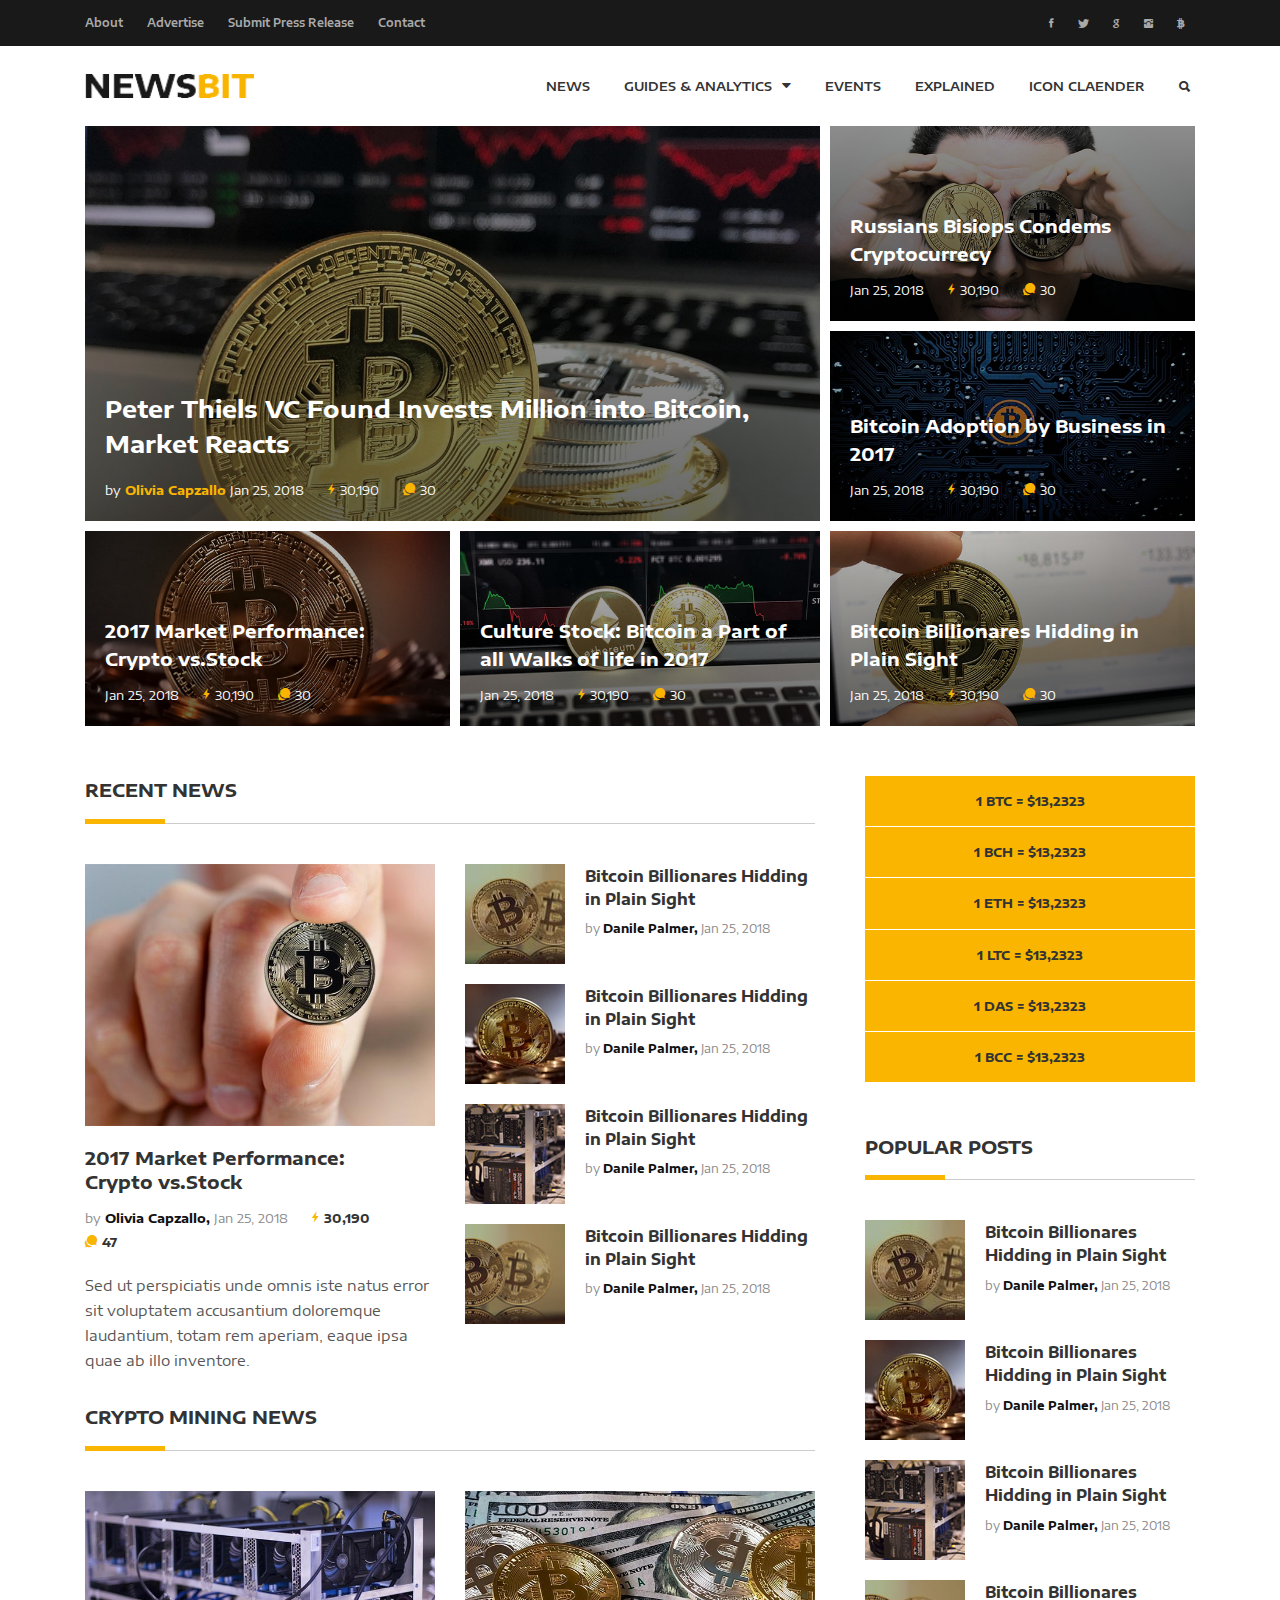
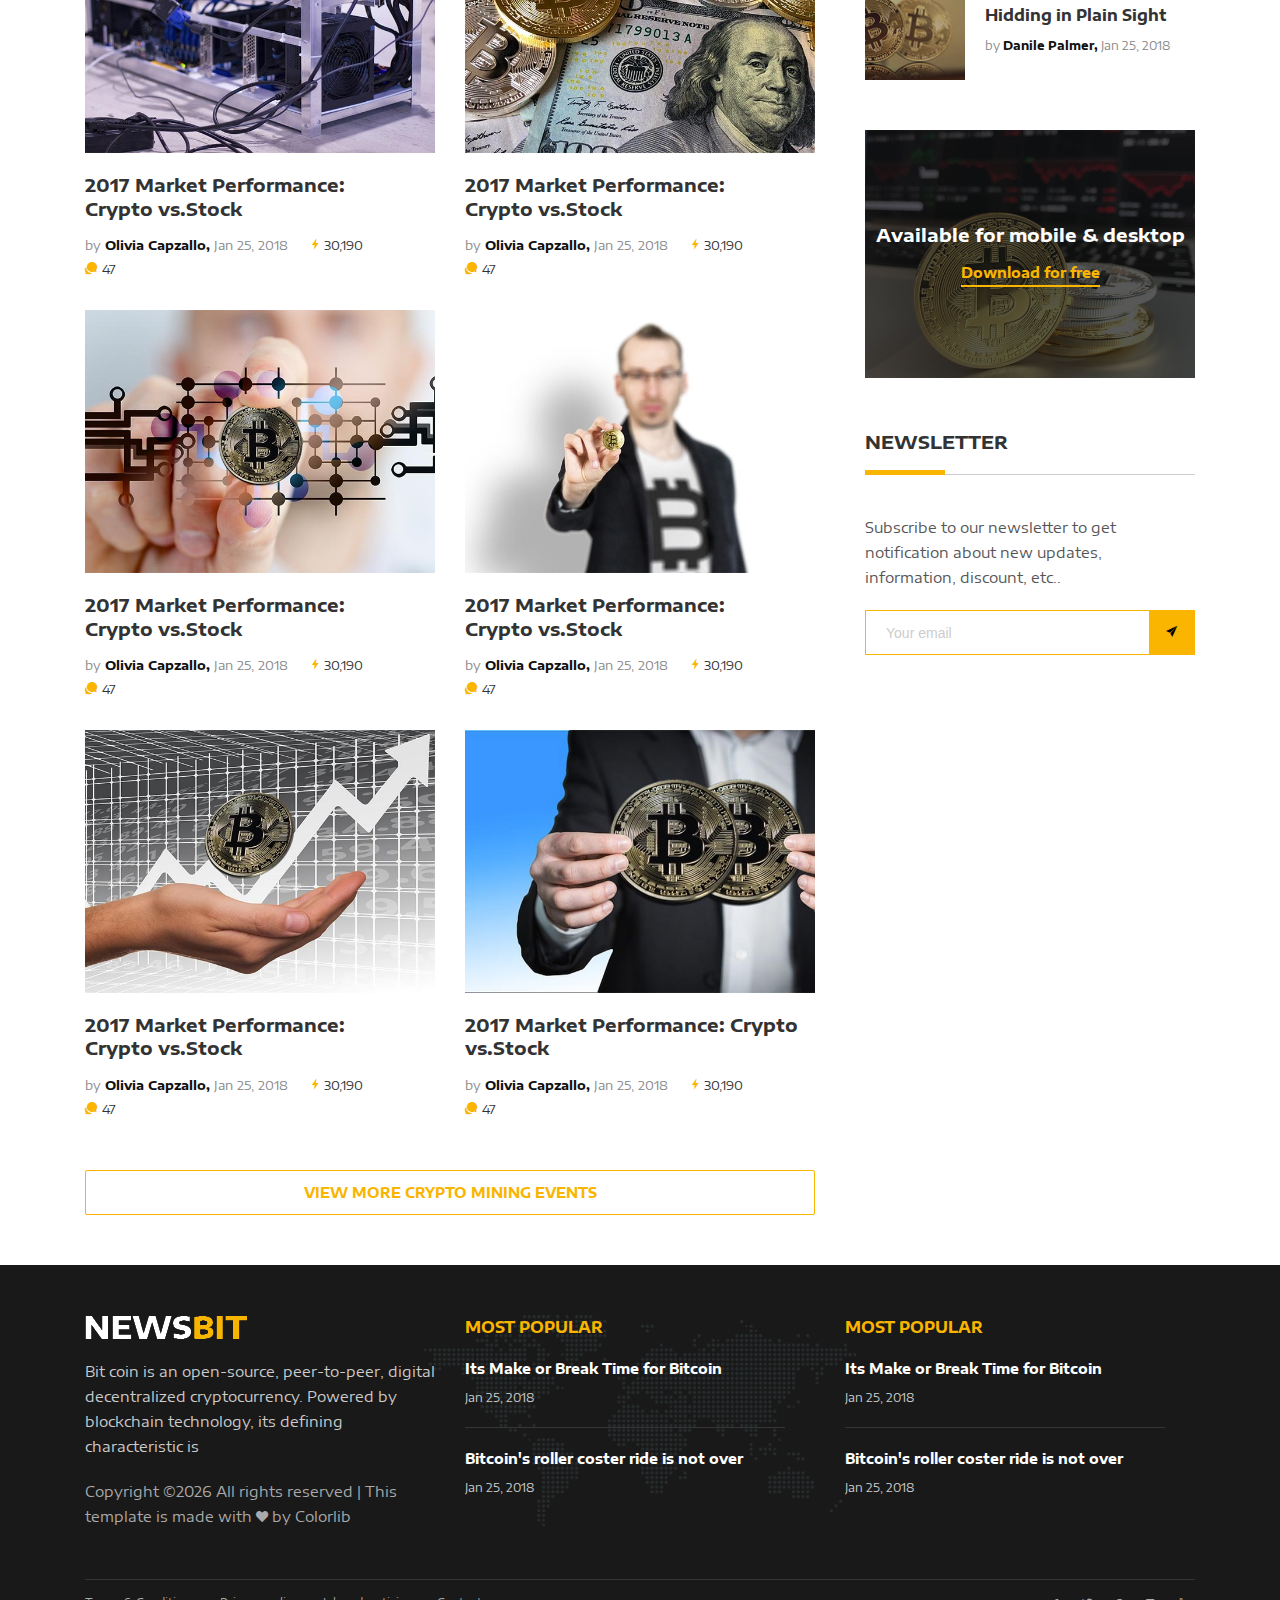
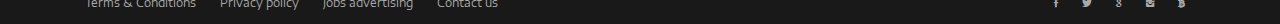
<file: examples/index.html>
<!DOCTYPE HTML>
<html lang="en">
<head>
	<title>Newsbit</title>
	<meta http-equiv="X-UA-Compatible" content="IE=edge">
    <meta name="viewport" content="width=device-width, initial-scale=1">
	<meta charset="UTF-8">
	
	<!-- Font -->
	<link href="https://fonts.googleapis.com/css?family=Encode+Sans+Expanded:400,600,700" rel="stylesheet">
	
	<!-- Stylesheets -->
	
	<link href="plugin-frameworks/bootstrap.css" rel="stylesheet">
	
	<link href="fonts/ionicons.css" rel="stylesheet">
	
		
	<link href="common/styles.css" rel="stylesheet">
	
	
</head>
<body>
	
	<header>
		<div class="bg-191">
			<div class="container">	
				<div class="oflow-hidden color-ash font-9 text-sm-center ptb-sm-5">
				
					<ul class="float-left float-sm-none list-a-plr-10 list-a-plr-sm-5 list-a-ptb-15 list-a-ptb-sm-10">
						<li><a class="pl-0 pl-sm-10" href="#">About</a></li>
						<li><a href="#">Advertise</a></li>
						<li><a href="#">Submit Press Release</a></li>
						<li><a href="#">Contact</a></li>
					</ul>
					<ul class="float-right float-sm-none list-a-plr-10 list-a-plr-sm-5 list-a-ptb-15 list-a-ptb-sm-5">
						<li><a class="pl-0 pl-sm-10" href="#"><i class="ion-social-facebook"></i></a></li>
						<li><a href="#"><i class="ion-social-twitter"></i></a></li>
						<li><a href="#"><i class="ion-social-google"></i></a></li>
						<li><a href="#"><i class="ion-social-instagram"></i></a></li>
						<li><a href="#"><i class="ion-social-bitcoin"></i></a></li>
					</ul>
					
				</div><!-- top-menu -->
			</div><!-- container -->
		</div><!-- bg-191 -->
		
		<div class="container">
			<a class="logo" href="index.html"><img src="images/logo-black.png" alt="Logo"></a>
			
			<a class="right-area src-btn" href="#" >
				<i class="active src-icn ion-search"></i>
				<i class="close-icn ion-close"></i>
			</a>
			<div class="src-form">
				<form>
					<input type="text" placeholder="Search here">
					<button type="submit"><i class="ion-search"></i></a></button>
				</form>
			</div><!-- src-form -->
			
			<a class="menu-nav-icon" data-menu="#main-menu" href="#"><i class="ion-navicon"></i></a>
			
			<ul class="main-menu" id="main-menu">
				<li><a href="02_archive-page.html">NEWS</a></li>
				<li class="drop-down"><a href="03_single-post.html">GUIDES & ANALYTICS<i class="ion-arrow-down-b"></i></a>
					<ul class="drop-down-menu drop-down-inner">
						<li><a href="#">PAGE 1</a></li>
						<li><a href="#">PAGE 2</a></li>
					</ul>
				</li>
				<li><a href="04_FAQS.html">EVENTS</a></li>
				<li><a href="05_FAQS-single.html">EXPLAINED</a></li>
				<li><a href="06_contact-us.html">ICON CLAENDER</a></li>
			</ul>
			<div class="clearfix"></div>
		</div><!-- container -->
	</header>
	
	
	<div class="container">
		<div class="h-600x h-sm-auto">
			<div class="h-2-3 h-sm-auto oflow-hidden">
		
				<div class="pb-5 pr-5 pr-sm-0 float-left float-sm-none w-2-3 w-sm-100 h-100 h-sm-300x">
					<a class="pos-relative h-100 dplay-block" href="kekw">
					
						<div class="img-bg bg-1 bg-grad-layer-6"></div>
						
						<div class="abs-blr color-white p-20 bg-sm-color-7">
							<h3 class="mb-15 mb-sm-5 font-sm-13"><b>Peter Thiels VC Found Invests Million into Bitcoin, Market Reacts</b></h3>
							<ul class="list-li-mr-20">
								<li>by <span class="color-primary"><b>Olivia Capzallo</b></span> Jan 25, 2018</li>
								<li><i class="color-primary mr-5 font-12 ion-ios-bolt"></i>30,190</li>
								<li><i class="color-primary mr-5 font-12 ion-chatbubbles"></i>30</li>
							</ul>
						</div><!--abs-blr -->
					</a><!-- pos-relative -->
				</div><!-- w-1-3 -->
				
				<div class="float-left float-sm-none w-1-3 w-sm-100 h-100 h-sm-600x">
				
					<div class="pl-5 pb-5 pl-sm-0 ptb-sm-5 pos-relative h-50">
						<a class="pos-relative h-100 dplay-block" href="#">
						
							<div class="img-bg bg-2 bg-grad-layer-6"></div>
							
							<div class="abs-blr color-white p-20 bg-sm-color-7">
								<h4 class="mb-10 mb-sm-5"><b>Russians Bisiops Condems Cryptocurrecy</b></h4>
								<ul class="list-li-mr-20">
									<li>Jan 25, 2018</li>
									<li><i class="color-primary mr-5 font-12 ion-ios-bolt"></i>30,190</li>
									<li><i class="color-primary mr-5 font-12 ion-chatbubbles"></i>30</li>
								</ul>
							</div><!--abs-blr -->
						</a><!-- pos-relative -->
					</div><!-- w-1-3 -->
					
					<div class="pl-5 ptb-5 pl-sm-0 pos-relative h-50">
						<a class="pos-relative h-100 dplay-block" href="#">
						
							<div class="img-bg bg-3 bg-grad-layer-6"></div>
							
							<div class="abs-blr color-white p-20 bg-sm-color-7">
								<h4 class="mb-10 mb-sm-5"><b>Bitcoin Adoption by Business in 2017</b></h4>
								<ul class="list-li-mr-20">
									<li>Jan 25, 2018</li>
									<li><i class="color-primary mr-5 font-12 ion-ios-bolt"></i>30,190</li>
									<li><i class="color-primary mr-5 font-12 ion-chatbubbles"></i>30</li>
								</ul>
							</div><!--abs-blr -->
						</a><!-- pos-relative -->
					</div><!-- w-1-3 -->
					
				</div><!-- float-left -->

			</div><!-- h-2-3 -->
			
			<div class="h-1-3 oflow-hidden">
		
				<div class="pr-5 pr-sm-0 pt-5 float-left float-sm-none pos-relative w-1-3 w-sm-100 h-100 h-sm-300x">
					<a class="pos-relative h-100 dplay-block" href="#">
					
						<div class="img-bg bg-4 bg-grad-layer-6"></div>
						
						<div class="abs-blr color-white p-20 bg-sm-color-7">
							<h4 class="mb-10 mb-sm-5"><b>2017 Market Performance: Crypto vs.Stock</b></h4>
							<ul class="list-li-mr-20">
								<li>Jan 25, 2018</li>
								<li><i class="color-primary mr-5 font-12 ion-ios-bolt"></i>30,190</li>
								<li><i class="color-primary mr-5 font-12 ion-chatbubbles"></i>30</li>
							</ul>
						</div><!--abs-blr -->
					</a><!-- pos-relative -->
				</div><!-- w-1-3 -->
				
				<div class="plr-5 plr-sm-0 pt-5 pt-sm-10 float-left float-sm-none pos-relative w-1-3 w-sm-100 h-100 h-sm-300x">
					<a class="pos-relative h-100 dplay-block" href="#">
					
						<div class="img-bg bg-5 bg-grad-layer-6"></div>
						
						<div class="abs-blr color-white p-20 bg-sm-color-7">
							<h4 class="mb-10 mb-sm-5"><b>Culture Stock: Bitcoin a Part of all Walks of life in 2017</b></h4>
							<ul class="list-li-mr-20">
								<li>Jan 25, 2018</li>
								<li><i class="color-primary mr-5 font-12 ion-ios-bolt"></i>30,190</li>
								<li><i class="color-primary mr-5 font-12 ion-chatbubbles"></i>30</li>
							</ul>
						</div><!--abs-blr -->
					</a><!-- pos-relative -->
				</div><!-- w-1-3 -->
				
				<div class="pl-5 pl-sm-0 pt-5 pt-sm-10 float-left float-sm-none pos-relative w-1-3 w-sm-100 h-100 h-sm-300x">
					<a class="pos-relative h-100 dplay-block" href="#">
					
						<div class="img-bg bg-6 bg-grad-layer-6"></div>
						
						<div class="abs-blr color-white p-20 bg-sm-color-7">
							<h4 class="mb-10 mb-sm-5"><b>Bitcoin Billionares Hidding in Plain Sight</b></h4>
							<ul class="list-li-mr-20">
								<li>Jan 25, 2018</li>
								<li><i class="color-primary mr-5 font-12 ion-ios-bolt"></i>30,190</li>
								<li><i class="color-primary mr-5 font-12 ion-chatbubbles"></i>30</li>
							</ul>
						</div><!--abs-blr -->
					</a><!-- pos-relative -->
				</div><!-- w-1-3 -->
				
			</div><!-- h-2-3 -->
		</div><!-- h-100vh -->
	</div><!-- container -->
	
	
	<section>
		<div class="container">
			<div class="row">
			
				<div class="col-md-12 col-lg-8">
					<h4 class="p-title"><b>RECENT NEWS</b></h4>
					<div class="row">
					
						<div class="col-sm-6">
							<img src="images/recent-news-1-600x450.jpg" alt="">
							<h4 class="pt-20"><a href="#"><b>2017 Market Performance: <br/>Crypto vs.Stock</b></a></h4>
							<ul class="list-li-mr-20 pt-10 pb-20">
								<li class="color-lite-black">by <a href="#" class="color-black"><b>Olivia Capzallo,</b></a>
								Jan 25, 2018</li>
								<li><i class="color-primary mr-5 font-12 ion-ios-bolt"></i><b>30,190</b></li>
								<li><i class="color-primary mr-5 font-12 ion-chatbubbles"></i><b>47</b></li>
							</ul>
							<p>Sed ut perspiciatis unde omnis iste natus error sit voluptatem accusantium 
								doloremque laudantium, totam rem aperiam, eaque ipsa quae ab illo inventore.</p>
						</div><!-- col-sm-6 -->
						
						<div class="col-sm-6">
							<a class="oflow-hidden pos-relative mb-20 dplay-block" href="#">
								<div class="wh-100x abs-tlr"><img src="images/polular-1-100x100.jpg" alt=""></div>
								<div class="ml-120 min-h-100x">
									<h5><b>Bitcoin Billionares Hidding in Plain Sight</b></h5>
									<h6 class="color-lite-black pt-10">by <span class="color-black"><b>Danile Palmer,</b></span> Jan 25, 2018</h6>
								</div>
							</a><!-- oflow-hidden -->
							
							<a class="oflow-hidden pos-relative mb-20 dplay-block" href="#">
								<div class="wh-100x abs-tlr"><img src="images/polular-2-100x100.jpg" alt=""></div>
								<div class="ml-120 min-h-100x">
									<h5><b>Bitcoin Billionares Hidding in Plain Sight</b></h5>
									<h6 class="color-lite-black pt-10">by <span class="color-black"><b>Danile Palmer,</b></span> Jan 25, 2018</h6>
								</div>
							</a><!-- oflow-hidden -->
							
							<a class="oflow-hidden pos-relative mb-20 dplay-block" href="#">
								<div class="wh-100x abs-tlr"><img src="images/polular-3-100x100.jpg" alt=""></div>
								<div class="ml-120 min-h-100x">
									<h5><b>Bitcoin Billionares Hidding in Plain Sight</b></h5>
									<h6 class="color-lite-black pt-10">by <span class="color-black"><b>Danile Palmer,</b></span> Jan 25, 2018</h6>
								</div>
							</a><!-- oflow-hidden -->
							
							<a class="oflow-hidden pos-relative mb-20 dplay-block" href="#">
								<div class="wh-100x abs-tlr"><img src="images/polular-4-100x100.jpg" alt=""></div>
								<div class="ml-120 min-h-100x">
									<h5><b>Bitcoin Billionares Hidding in Plain Sight</b></h5>
									<h6 class="color-lite-black pt-10">by <span class="color-black"><b>Danile Palmer,</b></span> Jan 25, 2018</h6>
								</div>
							</a><!-- oflow-hidden -->
						</div><!-- col-sm-6 -->
						
					</div><!-- row -->
					
					<h4 class="p-title mt-30"><b>CRYPTO MINING NEWS</b></h4>
					<div class="row">
					
						<div class="col-sm-6">
							<img src="images/crypto-news-6-600x450.jpg" alt="">
							<h4 class="pt-20"><a href="#"><b>2017 Market Performance: <br/>Crypto vs.Stock</b></a></h4>
							<ul class="list-li-mr-20 pt-10 mb-30">
								<li class="color-lite-black">by <a href="#" class="color-black"><b>Olivia Capzallo,</b></a>
								Jan 25, 2018</li>
								<li><i class="color-primary mr-5 font-12 ion-ios-bolt"></i>30,190</li>
								<li><i class="color-primary mr-5 font-12 ion-chatbubbles"></i>47</li>
							</ul>
						</div><!-- col-sm-6 -->
						
						<div class="col-sm-6">
							<img src="images/crypto-news-5-600x450.jpg" alt="">
							<h4 class="pt-20"><a href="#"><b>2017 Market Performance: <br/>Crypto vs.Stock</b></a></h4>
							<ul class="list-li-mr-20 pt-10 mb-30">
								<li class="color-lite-black">by <a href="#" class="color-black"><b>Olivia Capzallo,</b></a>
								Jan 25, 2018</li>
								<li><i class="color-primary mr-5 font-12 ion-ios-bolt"></i>30,190</li>
								<li><i class="color-primary mr-5 font-12 ion-chatbubbles"></i>47</li>
							</ul>
						</div><!-- col-sm-6 -->
					
						<div class="col-sm-6">
							<img src="images/crypto-news-4-600x450.jpg" alt="">
							<h4 class="pt-20"><a href="#"><b>2017 Market Performance: <br/>Crypto vs.Stock</b></a></h4>
							<ul class="list-li-mr-20 pt-10 mb-30">
								<li class="color-lite-black">by <a href="#" class="color-black"><b>Olivia Capzallo,</b></a>
								Jan 25, 2018</li>
								<li><i class="color-primary mr-5 font-12 ion-ios-bolt"></i>30,190</li>
								<li><i class="color-primary mr-5 font-12 ion-chatbubbles"></i>47</li>
							</ul>
						</div><!-- col-sm-6 -->
						
						<div class="col-sm-6">
							<img src="images/crypto-news-3-600x450.jpg" alt="">
							<h4 class="pt-20"><a href="#"><b>2017 Market Performance: <br/>Crypto vs.Stock</b></a></h4>
							<ul class="list-li-mr-20 pt-10 mb-30">
								<li class="color-lite-black">by <a href="#" class="color-black"><b>Olivia Capzallo,</b></a>
								Jan 25, 2018</li>
								<li><i class="color-primary mr-5 font-12 ion-ios-bolt"></i>30,190</li>
								<li><i class="color-primary mr-5 font-12 ion-chatbubbles"></i>47</li>
							</ul>
						</div><!-- col-sm-6 -->
						
						<div class="col-sm-6">
							<img src="images/crypto-news-2-600x450.jpg" alt="">
							<h4 class="pt-20"><a href="#"><b>2017 Market Performance: <br/>Crypto vs.Stock</b></a></h4>
							<ul class="list-li-mr-20 pt-10 mb-30">
								<li class="color-lite-black">by <a href="#" class="color-black"><b>Olivia Capzallo,</b></a>
								Jan 25, 2018</li>
								<li><i class="color-primary mr-5 font-12 ion-ios-bolt"></i>30,190</li>
								<li><i class="color-primary mr-5 font-12 ion-chatbubbles"></i>47</li>
							</ul>
						</div><!-- col-sm-6 -->
						
						<div class="col-sm-6">
							<img src="images/crypto-news-1-600x450.jpg" alt="">
							<h4 class="pt-20"><a href="#"><b>2017 Market Performance: Crypto vs.Stock</b></a></h4>
							<ul class="list-li-mr-20 pt-10 mb-30">
								<li class="color-lite-black">by <a href="#" class="color-black"><b>Olivia Capzallo,</b></a>
								Jan 25, 2018</li>
								<li><i class="color-primary mr-5 font-12 ion-ios-bolt"></i>30,190</li>
								<li><i class="color-primary mr-5 font-12 ion-chatbubbles"></i>47</li>
							</ul>
						</div><!-- col-sm-6 -->
						
					</div><!-- row -->
					
					<a class="dplay-block btn-brdr-primary mt-20 mb-md-50" href="#"><b>VIEW MORE CRYPTO MINING EVENTS</b></a>
				</div><!-- col-md-9 -->
				
				<div class="d-none d-md-block d-lg-none col-md-3"></div>
				<div class="col-md-6 col-lg-4">
					<div class="pl-20 pl-md-0">
						<ul class="list-block list-li-ptb-15 list-btm-border-white bg-primary text-center">
							<li><b>1 BTC = $13,2323</b></li>
							<li><b>1 BCH = $13,2323</b></li>
							<li><b>1 ETH = $13,2323</b></li>
							<li><b>1 LTC = $13,2323</b></li>
							<li><b>1 DAS = $13,2323</b></li>
							<li><b>1 BCC = $13,2323</b></li>
						</ul>
						
						<div class="mtb-50">
							<h4 class="p-title"><b>POPULAR POSTS</b></h4>
							<a class="oflow-hidden pos-relative mb-20 dplay-block" href="#">
								<div class="wh-100x abs-tlr"><img src="images/polular-1-100x100.jpg" alt=""></div>
								<div class="ml-120 min-h-100x">
									<h5><b>Bitcoin Billionares Hidding in Plain Sight</b></h5>
									<h6 class="color-lite-black pt-10">by <span class="color-black"><b>Danile Palmer,</b></span> Jan 25, 2018</h6>
								</div>
							</a><!-- oflow-hidden -->
							
							<a class="oflow-hidden pos-relative mb-20 dplay-block" href="#">
								<div class="wh-100x abs-tlr"><img src="images/polular-2-100x100.jpg" alt=""></div>
								<div class="ml-120 min-h-100x">
									<h5><b>Bitcoin Billionares Hidding in Plain Sight</b></h5>
									<h6 class="color-lite-black pt-10">by <span class="color-black"><b>Danile Palmer,</b></span> Jan 25, 2018</h6>
								</div>
							</a><!-- oflow-hidden -->
							
							<a class="oflow-hidden pos-relative mb-20 dplay-block" href="#">
								<div class="wh-100x abs-tlr"><img src="images/polular-3-100x100.jpg" alt=""></div>
								<div class="ml-120 min-h-100x">
									<h5><b>Bitcoin Billionares Hidding in Plain Sight</b></h5>
									<h6 class="color-lite-black pt-10">by <span class="color-black"><b>Danile Palmer,</b></span> Jan 25, 2018</h6>
								</div>
							</a><!-- oflow-hidden -->
							
							<a class="oflow-hidden pos-relative mb-20 dplay-block" href="#">
								<div class="wh-100x abs-tlr"><img src="images/polular-4-100x100.jpg" alt=""></div>
								<div class="ml-120 min-h-100x">
									<h5><b>Bitcoin Billionares Hidding in Plain Sight</b></h5>
									<h6 class="color-lite-black pt-10">by <span class="color-black"><b>Danile Palmer,</b></span> Jan 25, 2018</h6>
								</div>
							</a><!-- oflow-hidden -->
							
						</div><!-- mtb-50 -->
						
						<div class="mtb-50 pos-relative">
							<img src="images/banner-1-600x450.jpg" alt="">
							<div class="abs-tblr bg-layer-7 text-center color-white">
								<div class="dplay-tbl">
									<div class="dplay-tbl-cell">
										<h4><b>Available for mobile & desktop</b></h4>
										<a class="mt-15 color-primary link-brdr-btm-primary" href="#"><b>Download for free</b></a>
									</div><!-- dplay-tbl-cell -->
								</div><!-- dplay-tbl -->
							</div><!-- abs-tblr -->
						</div><!-- mtb-50 -->
						
						<div class="mtb-50 mb-md-0">
							<h4 class="p-title"><b>NEWSLETTER</b></h4>
							<p class="mb-20">Subscribe to our newsletter to get notification about new updates,
								information, discount, etc..</p>
							<form class="nwsltr-primary-1">
								<input type="text" placeholder="Your email"/>
								<button type="submit"><i class="ion-ios-paperplane"></i></button>
							</form>
						</div><!-- mtb-50 -->
						
					</div><!--  pl-20 -->
				</div><!-- col-md-3 -->
				
			</div><!-- row -->
		</div><!-- container -->
	</section>
	
	
	<footer class="bg-191 color-ccc">
		
		<div class="container">
			<div class="pt-50 pb-20 pos-relative">
				<div class="abs-tblr pt-50 z--1 text-center">
					<div class="h-80 pos-relative"><img class="opacty-1 h-100 w-auto" src="images/map.png" alt=""></div>
				</div>
				<div class="row">
				
					<div class="col-sm-4">
						<div class="mb-30">
							<a href="#"><img src="images/logo-white.png"></a>
							<p class="mtb-20 color-ccc">Bit coin is an open-source, peer-to-peer, digital decentralized cryptocurrency.
							Powered by blockchain technology, its defining characteristic is</p>
							<p class="color-ash"><!-- Link back to Colorlib can't be removed. Template is licensed under CC BY 3.0. -->
Copyright &copy;<script>document.write(new Date().getFullYear());</script> All rights reserved | This template is made with <i class="ion-heart" aria-hidden="true"></i> by <a href="https://colorlib.com" target="_blank">Colorlib</a>
<!-- Link back to Colorlib can't be removed. Template is licensed under CC BY 3.0. -->
</p>
						</div><!-- mb-30 -->
					</div><!-- col-md-4 -->
					
					<div class="col-sm-4">
						<div class="mb-30">
							<h5 class="color-primary mb-20"><b>MOST POPULAR</b></h5>
							<div class="mb-20">
								<a class="color-white" href="#"><b>Its Make or Break Time for Bitcoin</b></a>
								<h6 class="mt-10">Jan 25, 2018</h6>
							</div>
							<div class="brdr-ash-1 opacty-2 mr-30"></div>
							<div class="mt-20">
								<a class="color-white" href="#"><b>Bitcoin's roller coster ride is not over</b></a>
								<h6 class="mt-10">Jan 25, 2018</h6>
							</div>
						</div><!-- mb-30 -->
					</div><!-- col-md-4 -->
					
					<div class="col-sm-4">
						<div class="mb-30">
							<h5 class="color-primary mb-20"><b>MOST POPULAR</b></h5>
							<div class="mb-20">
								<a class="color-white" href="#"><b>Its Make or Break Time for Bitcoin</b></a>
								<h6 class="mt-10">Jan 25, 2018</h6>
							</div>
							<div class="brdr-ash-1 opacty-2 mr-30"></div>
							<div class="mt-20">
								<a class="color-white" href="#"><b>Bitcoin's roller coster ride is not over</b></a>
								<h6 class="mt-10">Jan 25, 2018</h6>
							</div>
						</div><!-- mb-30 -->
					</div><!-- col-md-4 -->
					
				</div><!-- row -->
			</div><!-- ptb-50 -->
			
			<div class="brdr-ash-1 opacty-2"></div>
			
			<div class="oflow-hidden color-ash font-9 text-sm-center ptb-sm-5">
			
				<ul class="float-left float-sm-none list-a-plr-10 list-a-plr-sm-5 list-a-ptb-15 list-a-ptb-sm-10">
					<li><a class="pl-0 pl-sm-10" href="#">Terms & Conditions</a></li>
					<li><a href="#">Privacy policy</a></li>
					<li><a href="#">Jobs advertising</a></li>
					<li><a href="#">Contact us</a></li>
				</ul>
				<ul class="float-right float-sm-none list-a-plr-10 list-a-plr-sm-5 list-a-ptb-15 list-a-ptb-sm-5">
					<li><a class="pl-0 pl-sm-10" href="#"><i class="ion-social-facebook"></i></a></li>
					<li><a href="#"><i class="ion-social-twitter"></i></a></li>
					<li><a href="#"><i class="ion-social-google"></i></a></li>
					<li><a href="#"><i class="ion-social-instagram"></i></a></li>
					<li><a href="#"><i class="ion-social-bitcoin"></i></a></li>
				</ul>
				
			</div><!-- oflow-hidden -->
		</div><!-- container -->
	</footer>
	
	<!-- SCIPTS -->
	
	<script src="plugin-frameworks/jquery-3.2.1.min.js"></script>
	
	<script src="plugin-frameworks/tether.min.js"></script>
	
	<script src="plugin-frameworks/bootstrap.js"></script>
	
	<script src="common/scripts.js"></script>
	
</body>
</html>
</file>
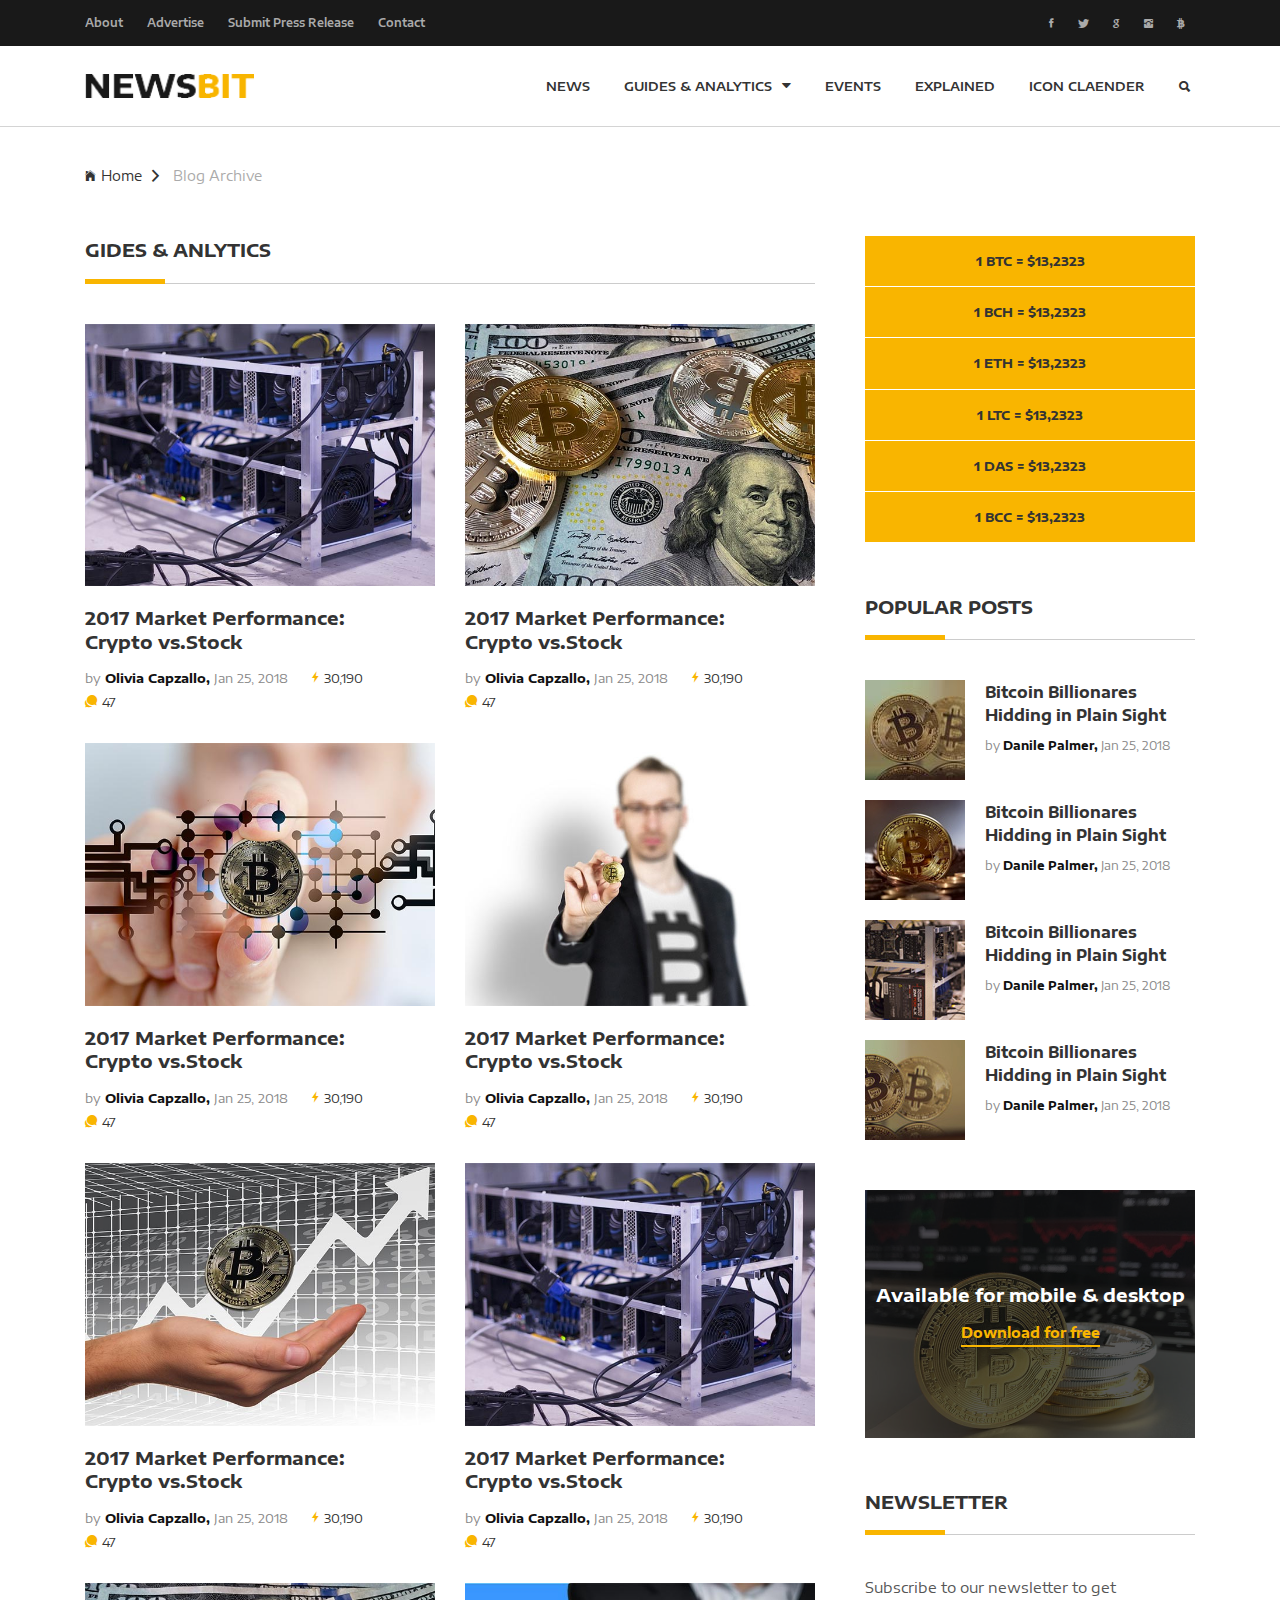
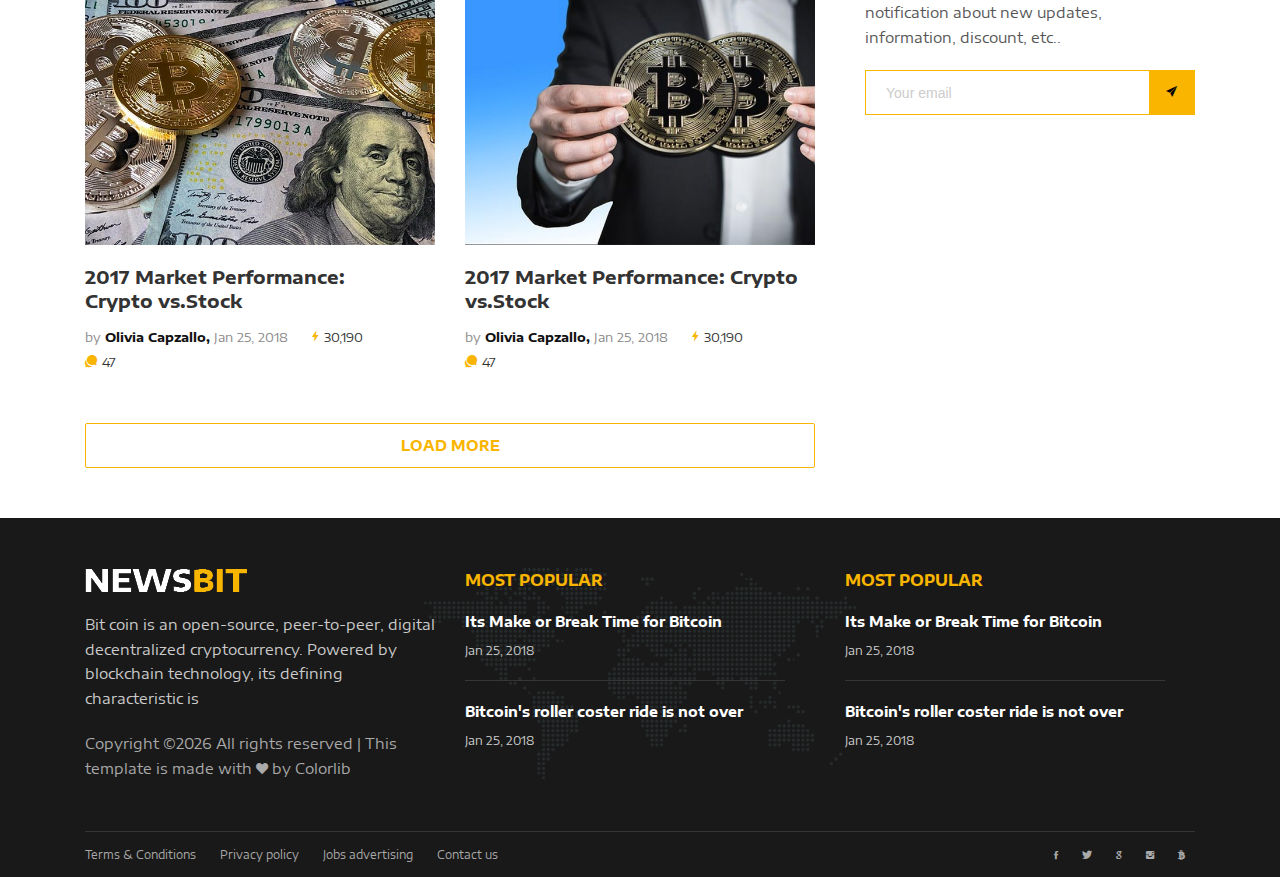
<file: examples/02_archive-page.html>
<!DOCTYPE HTML>
<html lang="en">
<head>
	<title>Newsbit</title>
	<meta http-equiv="X-UA-Compatible" content="IE=edge">
    <meta name="viewport" content="width=device-width, initial-scale=1">
	<meta charset="UTF-8">
	
	<!-- Font -->
	<link href="https://fonts.googleapis.com/css?family=Encode+Sans+Expanded:400,600,700" rel="stylesheet">
	
	<!-- Stylesheets -->
	
	<link href="plugin-frameworks/bootstrap.css" rel="stylesheet">
	
	<link href="fonts/ionicons.css" rel="stylesheet">
	
		
	<link href="common/styles.css" rel="stylesheet">
	
	
</head>
<body>
	
	<header>
		<div class="bg-191">
			<div class="container">	
				<div class="oflow-hidden color-ash font-9 text-sm-center ptb-sm-5">
				
					<ul class="float-left float-sm-none list-a-plr-10 list-a-plr-sm-5 list-a-ptb-15 list-a-ptb-sm-10">
						<li><a class="pl-0 pl-sm-10" href="#">About</a></li>
						<li><a href="#">Advertise</a></li>
						<li><a href="#">Submit Press Release</a></li>
						<li><a href="#">Contact</a></li>
					</ul>
					<ul class="float-right float-sm-none list-a-plr-10 list-a-plr-sm-5 list-a-ptb-15 list-a-ptb-sm-5">
						<li><a class="pl-0 pl-sm-10" href="#"><i class="ion-social-facebook"></i></a></li>
						<li><a href="#"><i class="ion-social-twitter"></i></a></li>
						<li><a href="#"><i class="ion-social-google"></i></a></li>
						<li><a href="#"><i class="ion-social-instagram"></i></a></li>
						<li><a href="#"><i class="ion-social-bitcoin"></i></a></li>
					</ul>
					
				</div><!-- top-menu -->
			</div><!-- container -->
		</div><!-- bg-191 -->
		
		<div class="container">
			<a class="logo" href="index.html"><img src="images/logo-black.png" alt="Logo"></a>
			
			<a class="right-area src-btn" href="#" >
				<i class="active src-icn ion-search"></i>
				<i class="close-icn ion-close"></i>
			</a>
			<div class="src-form">
				<form>
					<input type="text" placeholder="Search here">
					<button type="submit"><i class="ion-search"></i></a></button>
				</form>
			</div><!-- src-form -->
			
			
			<a class="menu-nav-icon" data-menu="#main-menu" href="#"><i class="ion-navicon"></i></a>
			
			<ul class="main-menu" id="main-menu">
				<li><a href="02_archive-page.html">NEWS</a></li>
				<li class="drop-down"><a href="03_single-post.html">GUIDES & ANALYTICS<i class="ion-arrow-down-b"></i></a>
					<ul class="drop-down-menu drop-down-inner">
						<li><a href="#">PAGE 1</a></li>
						<li><a href="#">PAGE 2</a></li>
					</ul>
				</li>
				<li><a href="04_FAQS.html">EVENTS</a></li>
				<li><a href="05_FAQS-single.html">EXPLAINED</a></li>
				<li><a href="06_contact-us.html">ICON CLAENDER</a></li>
			</ul>
			<div class="clearfix"></div>
		</div><!-- container -->
	</header>
	
	
	<section class="ptb-0">
		<div class="mb-30 brdr-ash-1 opacty-5"></div>
		<div class="container">
			<a class="mt-10" href="index.html"><i class="mr-5 ion-ios-home"></i>Home<i class="mlr-10 ion-chevron-right"></i></a>
			<a class="mt-10 color-ash" href="archive-page.html">Blog Archive</a>
		</div><!-- container -->
	</section>
	
	<section>
		<div class="container">
			<div class="row">
			
				<div class="col-md-12 col-lg-8">
					
					<h4 class="p-title"><b>GIDES & ANLYTICS</b></h4>
					<div class="row">
					
						<div class="col-sm-6">
							<img src="images/crypto-news-6-600x450.jpg" alt="">
							<h4 class="pt-20"><a href="#"><b>2017 Market Performance: <br/>Crypto vs.Stock</b></a></h4>
							<ul class="list-li-mr-20 pt-10 mb-30">
								<li class="color-lite-black">by <a href="#" class="color-black"><b>Olivia Capzallo,</b></a>
								Jan 25, 2018</li>
								<li><i class="color-primary mr-5 font-12 ion-ios-bolt"></i>30,190</li>
								<li><i class="color-primary mr-5 font-12 ion-chatbubbles"></i>47</li>
							</ul>
						</div><!-- col-sm-6 -->
						
						<div class="col-sm-6">
							<img src="images/crypto-news-5-600x450.jpg" alt="">
							<h4 class="pt-20"><a href="#"><b>2017 Market Performance: <br/>Crypto vs.Stock</b></a></h4>
							<ul class="list-li-mr-20 pt-10 mb-30">
								<li class="color-lite-black">by <a href="#" class="color-black"><b>Olivia Capzallo,</b></a>
								Jan 25, 2018</li>
								<li><i class="color-primary mr-5 font-12 ion-ios-bolt"></i>30,190</li>
								<li><i class="color-primary mr-5 font-12 ion-chatbubbles"></i>47</li>
							</ul>
						</div><!-- col-sm-6 -->
					
						<div class="col-sm-6">
							<img src="images/crypto-news-4-600x450.jpg" alt="">
							<h4 class="pt-20"><a href="#"><b>2017 Market Performance: <br/>Crypto vs.Stock</b></a></h4>
							<ul class="list-li-mr-20 pt-10 mb-30">
								<li class="color-lite-black">by <a href="#" class="color-black"><b>Olivia Capzallo,</b></a>
								Jan 25, 2018</li>
								<li><i class="color-primary mr-5 font-12 ion-ios-bolt"></i>30,190</li>
								<li><i class="color-primary mr-5 font-12 ion-chatbubbles"></i>47</li>
							</ul>
						</div><!-- col-sm-6 -->
						
						<div class="col-sm-6">
							<img src="images/crypto-news-3-600x450.jpg" alt="">
							<h4 class="pt-20"><a href="#"><b>2017 Market Performance: <br/>Crypto vs.Stock</b></a></h4>
							<ul class="list-li-mr-20 pt-10 mb-30">
								<li class="color-lite-black">by <a href="#" class="color-black"><b>Olivia Capzallo,</b></a>
								Jan 25, 2018</li>
								<li><i class="color-primary mr-5 font-12 ion-ios-bolt"></i>30,190</li>
								<li><i class="color-primary mr-5 font-12 ion-chatbubbles"></i>47</li>
							</ul>
						</div><!-- col-sm-6 -->
						
						<div class="col-sm-6">
							<img src="images/crypto-news-2-600x450.jpg" alt="">
							<h4 class="pt-20"><a href="#"><b>2017 Market Performance: <br/>Crypto vs.Stock</b></a></h4>
							<ul class="list-li-mr-20 pt-10 mb-30">
								<li class="color-lite-black">by <a href="#" class="color-black"><b>Olivia Capzallo,</b></a>
								Jan 25, 2018</li>
								<li><i class="color-primary mr-5 font-12 ion-ios-bolt"></i>30,190</li>
								<li><i class="color-primary mr-5 font-12 ion-chatbubbles"></i>47</li>
							</ul>
						</div><!-- col-sm-6 -->
						
						<div class="col-sm-6">
							<img src="images/crypto-news-6-600x450.jpg" alt="">
							<h4 class="pt-20"><a href="#"><b>2017 Market Performance: <br/>Crypto vs.Stock</b></a></h4>
							<ul class="list-li-mr-20 pt-10 mb-30">
								<li class="color-lite-black">by <a href="#" class="color-black"><b>Olivia Capzallo,</b></a>
								Jan 25, 2018</li>
								<li><i class="color-primary mr-5 font-12 ion-ios-bolt"></i>30,190</li>
								<li><i class="color-primary mr-5 font-12 ion-chatbubbles"></i>47</li>
							</ul>
						</div><!-- col-sm-6 -->
						
						<div class="col-sm-6">
							<img src="images/crypto-news-5-600x450.jpg" alt="">
							<h4 class="pt-20"><a href="#"><b>2017 Market Performance: <br/>Crypto vs.Stock</b></a></h4>
							<ul class="list-li-mr-20 pt-10 mb-30">
								<li class="color-lite-black">by <a href="#" class="color-black"><b>Olivia Capzallo,</b></a>
								Jan 25, 2018</li>
								<li><i class="color-primary mr-5 font-12 ion-ios-bolt"></i>30,190</li>
								<li><i class="color-primary mr-5 font-12 ion-chatbubbles"></i>47</li>
							</ul>
						</div><!-- col-sm-6 -->
						
						<div class="col-sm-6">
							<img src="images/crypto-news-1-600x450.jpg" alt="">
							<h4 class="pt-20"><a href="#"><b>2017 Market Performance: Crypto vs.Stock</b></a></h4>
							<ul class="list-li-mr-20 pt-10 mb-30">
								<li class="color-lite-black">by <a href="#" class="color-black"><b>Olivia Capzallo,</b></a>
								Jan 25, 2018</li>
								<li><i class="color-primary mr-5 font-12 ion-ios-bolt"></i>30,190</li>
								<li><i class="color-primary mr-5 font-12 ion-chatbubbles"></i>47</li>
							</ul>
						</div><!-- col-sm-6 -->
						
					</div><!-- row -->
					
					<a class="dplay-block btn-brdr-primary mt-20 mb-md-50" href="#"><b>LOAD MORE</b></a>
				</div><!-- col-md-9 -->
				
				<div class="d-none d-md-block d-lg-none col-md-3"></div>
				<div class="col-md-6 col-lg-4">
					<div class="pl-20 pl-md-0">
						<ul class="list-block list-li-ptb-15 list-btm-border-white bg-primary text-center">
							<li><b>1 BTC = $13,2323</b></li>
							<li><b>1 BCH = $13,2323</b></li>
							<li><b>1 ETH = $13,2323</b></li>
							<li><b>1 LTC = $13,2323</b></li>
							<li><b>1 DAS = $13,2323</b></li>
							<li><b>1 BCC = $13,2323</b></li>
						</ul>
						
						<div class="mtb-50">
							<h4 class="p-title"><b>POPULAR POSTS</b></h4>
							<a class="oflow-hidden pos-relative mb-20 dplay-block" href="#">
								<div class="wh-100x abs-tlr"><img src="images/polular-1-100x100.jpg" alt=""></div>
								<div class="ml-120 min-h-100x">
									<h5><b>Bitcoin Billionares Hidding in Plain Sight</b></h5>
									<h6 class="color-lite-black pt-10">by <span class="color-black"><b>Danile Palmer,</b></span> Jan 25, 2018</h6>
								</div>
							</a><!-- oflow-hidden -->
							
							<a class="oflow-hidden pos-relative mb-20 dplay-block" href="#">
								<div class="wh-100x abs-tlr"><img src="images/polular-2-100x100.jpg" alt=""></div>
								<div class="ml-120 min-h-100x">
									<h5><b>Bitcoin Billionares Hidding in Plain Sight</b></h5>
									<h6 class="color-lite-black pt-10">by <span class="color-black"><b>Danile Palmer,</b></span> Jan 25, 2018</h6>
								</div>
							</a><!-- oflow-hidden -->
							
							<a class="oflow-hidden pos-relative mb-20 dplay-block" href="#">
								<div class="wh-100x abs-tlr"><img src="images/polular-3-100x100.jpg" alt=""></div>
								<div class="ml-120 min-h-100x">
									<h5><b>Bitcoin Billionares Hidding in Plain Sight</b></h5>
									<h6 class="color-lite-black pt-10">by <span class="color-black"><b>Danile Palmer,</b></span> Jan 25, 2018</h6>
								</div>
							</a><!-- oflow-hidden -->
							
							<a class="oflow-hidden pos-relative mb-20 dplay-block" href="#">
								<div class="wh-100x abs-tlr"><img src="images/polular-4-100x100.jpg" alt=""></div>
								<div class="ml-120 min-h-100x">
									<h5><b>Bitcoin Billionares Hidding in Plain Sight</b></h5>
									<h6 class="color-lite-black pt-10">by <span class="color-black"><b>Danile Palmer,</b></span> Jan 25, 2018</h6>
								</div>
							</a><!-- oflow-hidden -->
							
						</div><!-- mtb-50 -->
						
						<div class="mtb-50 pos-relative">
							<img src="images/banner-1-600x450.jpg" alt="">
							<div class="abs-tblr bg-layer-7 text-center color-white">
								<div class="dplay-tbl">
									<div class="dplay-tbl-cell">
										<h4><b>Available for mobile & desktop</b></h4>
										<a class="mt-15 color-primary link-brdr-btm-primary" href="#"><b>Download for free</b></a>
									</div><!-- dplay-tbl-cell -->
								</div><!-- dplay-tbl -->
							</div><!-- abs-tblr -->
						</div><!-- mtb-50 -->
						
						<div class="mtb-50 mb-md-0">
							<h4 class="p-title"><b>NEWSLETTER</b></h4>
							<p class="mb-20">Subscribe to our newsletter to get notification about new updates,
								information, discount, etc..</p>
							<form class="nwsltr-primary-1">
								<input type="text" placeholder="Your email"/>
								<button type="submit"><i class="ion-ios-paperplane"></i></button>
							</form>
						</div><!-- mtb-50 -->
						
					</div><!--  pl-20 -->
				</div><!-- col-md-3 -->
				
			</div><!-- row -->
		</div><!-- container -->
	</section>
	
	
	<footer class="bg-191 color-ccc">
		
		<div class="container">
			<div class="pt-50 pb-20 pos-relative">
				<div class="abs-tblr pt-50 z--1 text-center">
					<div class="h-80 pos-relative"><img class="opacty-1 h-100 w-auto" src="images/map.png" alt=""></div>
				</div>
				<div class="row">
				
					<div class="col-sm-4">
						<div class="mb-30">
							<a href="#"><img src="images/logo-white.png"></a>
							<p class="mtb-20 color-ccc">Bit coin is an open-source, peer-to-peer, digital decentralized cryptocurrency.
							Powered by blockchain technology, its defining characteristic is</p>
							<p class="color-ash"><!-- Link back to Colorlib can't be removed. Template is licensed under CC BY 3.0. -->
Copyright &copy;<script>document.write(new Date().getFullYear());</script> All rights reserved | This template is made with <i class="ion-heart" aria-hidden="true"></i> by <a href="https://colorlib.com" target="_blank">Colorlib</a>
<!-- Link back to Colorlib can't be removed. Template is licensed under CC BY 3.0. -->
</p>
						</div><!-- mb-30 -->
					</div><!-- col-md-4 -->
					
					<div class="col-sm-4">
						<div class="mb-30">
							<h5 class="color-primary mb-20"><b>MOST POPULAR</b></h5>
							<div class="mb-20">
								<a class="color-white" href="#"><b>Its Make or Break Time for Bitcoin</b></a>
								<h6 class="mt-10">Jan 25, 2018</h6>
							</div>
							<div class="brdr-ash-1 opacty-2 mr-30"></div>
							<div class="mt-20">
								<a class="color-white" href="#"><b>Bitcoin's roller coster ride is not over</b></a>
								<h6 class="mt-10">Jan 25, 2018</h6>
							</div>
						</div><!-- mb-30 -->
					</div><!-- col-md-4 -->
					
					<div class="col-sm-4">
						<div class="mb-30">
							<h5 class="color-primary mb-20"><b>MOST POPULAR</b></h5>
							<div class="mb-20">
								<a class="color-white" href="#"><b>Its Make or Break Time for Bitcoin</b></a>
								<h6 class="mt-10">Jan 25, 2018</h6>
							</div>
							<div class="brdr-ash-1 opacty-2 mr-30"></div>
							<div class="mt-20">
								<a class="color-white" href="#"><b>Bitcoin's roller coster ride is not over</b></a>
								<h6 class="mt-10">Jan 25, 2018</h6>
							</div>
						</div><!-- mb-30 -->
					</div><!-- col-md-4 -->
					
				</div><!-- row -->
			</div><!-- ptb-50 -->
			
			<div class="brdr-ash-1 opacty-2"></div>
			
			<div class="oflow-hidden color-ash font-9 text-sm-center ptb-sm-5">
			
				<ul class="float-left float-sm-none list-a-plr-10 list-a-plr-sm-5 list-a-ptb-15 list-a-ptb-sm-10">
					<li><a class="pl-0 pl-sm-10" href="#">Terms & Conditions</a></li>
					<li><a href="#">Privacy policy</a></li>
					<li><a href="#">Jobs advertising</a></li>
					<li><a href="#">Contact us</a></li>
				</ul>
				<ul class="float-right float-sm-none list-a-plr-10 list-a-plr-sm-5 list-a-ptb-15 list-a-ptb-sm-5">
					<li><a class="pl-0 pl-sm-10" href="#"><i class="ion-social-facebook"></i></a></li>
					<li><a href="#"><i class="ion-social-twitter"></i></a></li>
					<li><a href="#"><i class="ion-social-google"></i></a></li>
					<li><a href="#"><i class="ion-social-instagram"></i></a></li>
					<li><a href="#"><i class="ion-social-bitcoin"></i></a></li>
				</ul>
				
			</div><!-- oflow-hidden -->
		</div><!-- container -->
	</footer>
	
	<!-- SCIPTS -->
	
	<script src="plugin-frameworks/jquery-3.2.1.min.js"></script>
	
	<script src="plugin-frameworks/tether.min.js"></script>
	
	<script src="plugin-frameworks/bootstrap.js"></script>
	
	<script src="common/scripts.js"></script>
	
</body>
</html>
</file>
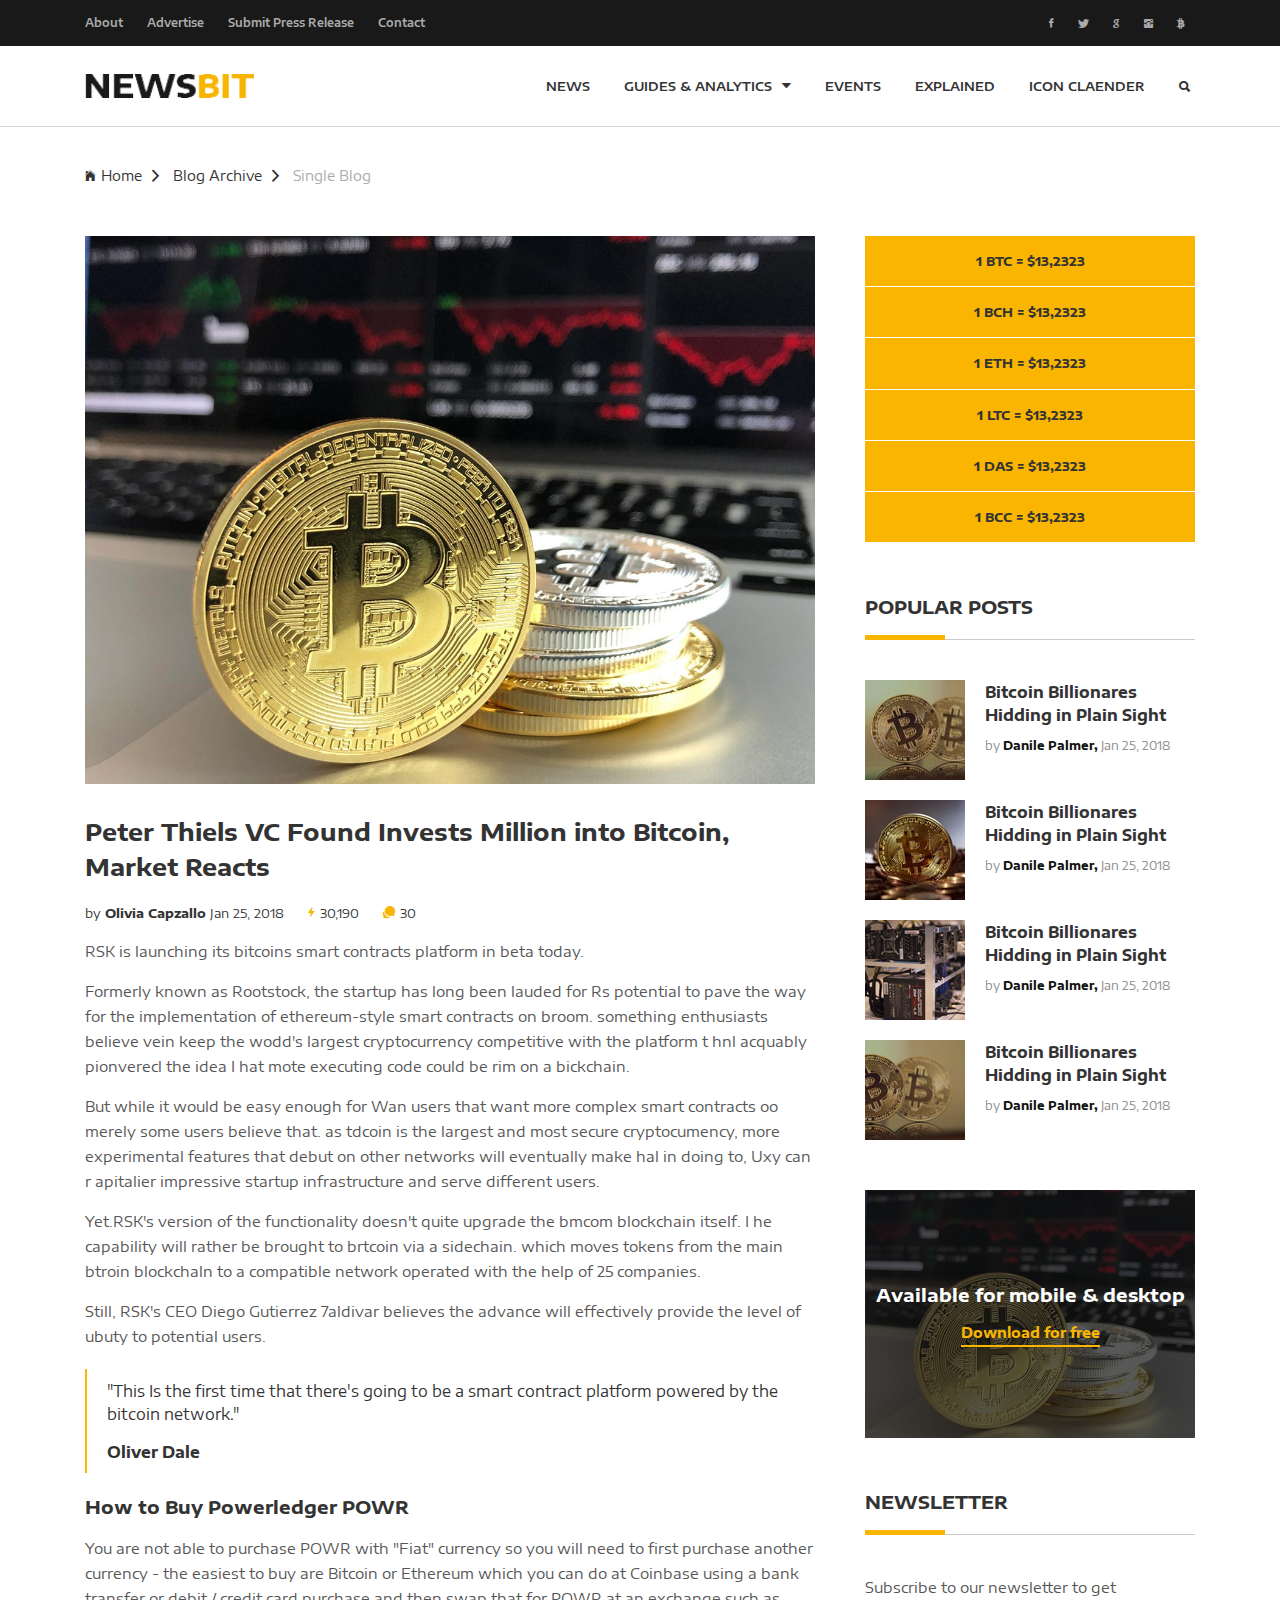
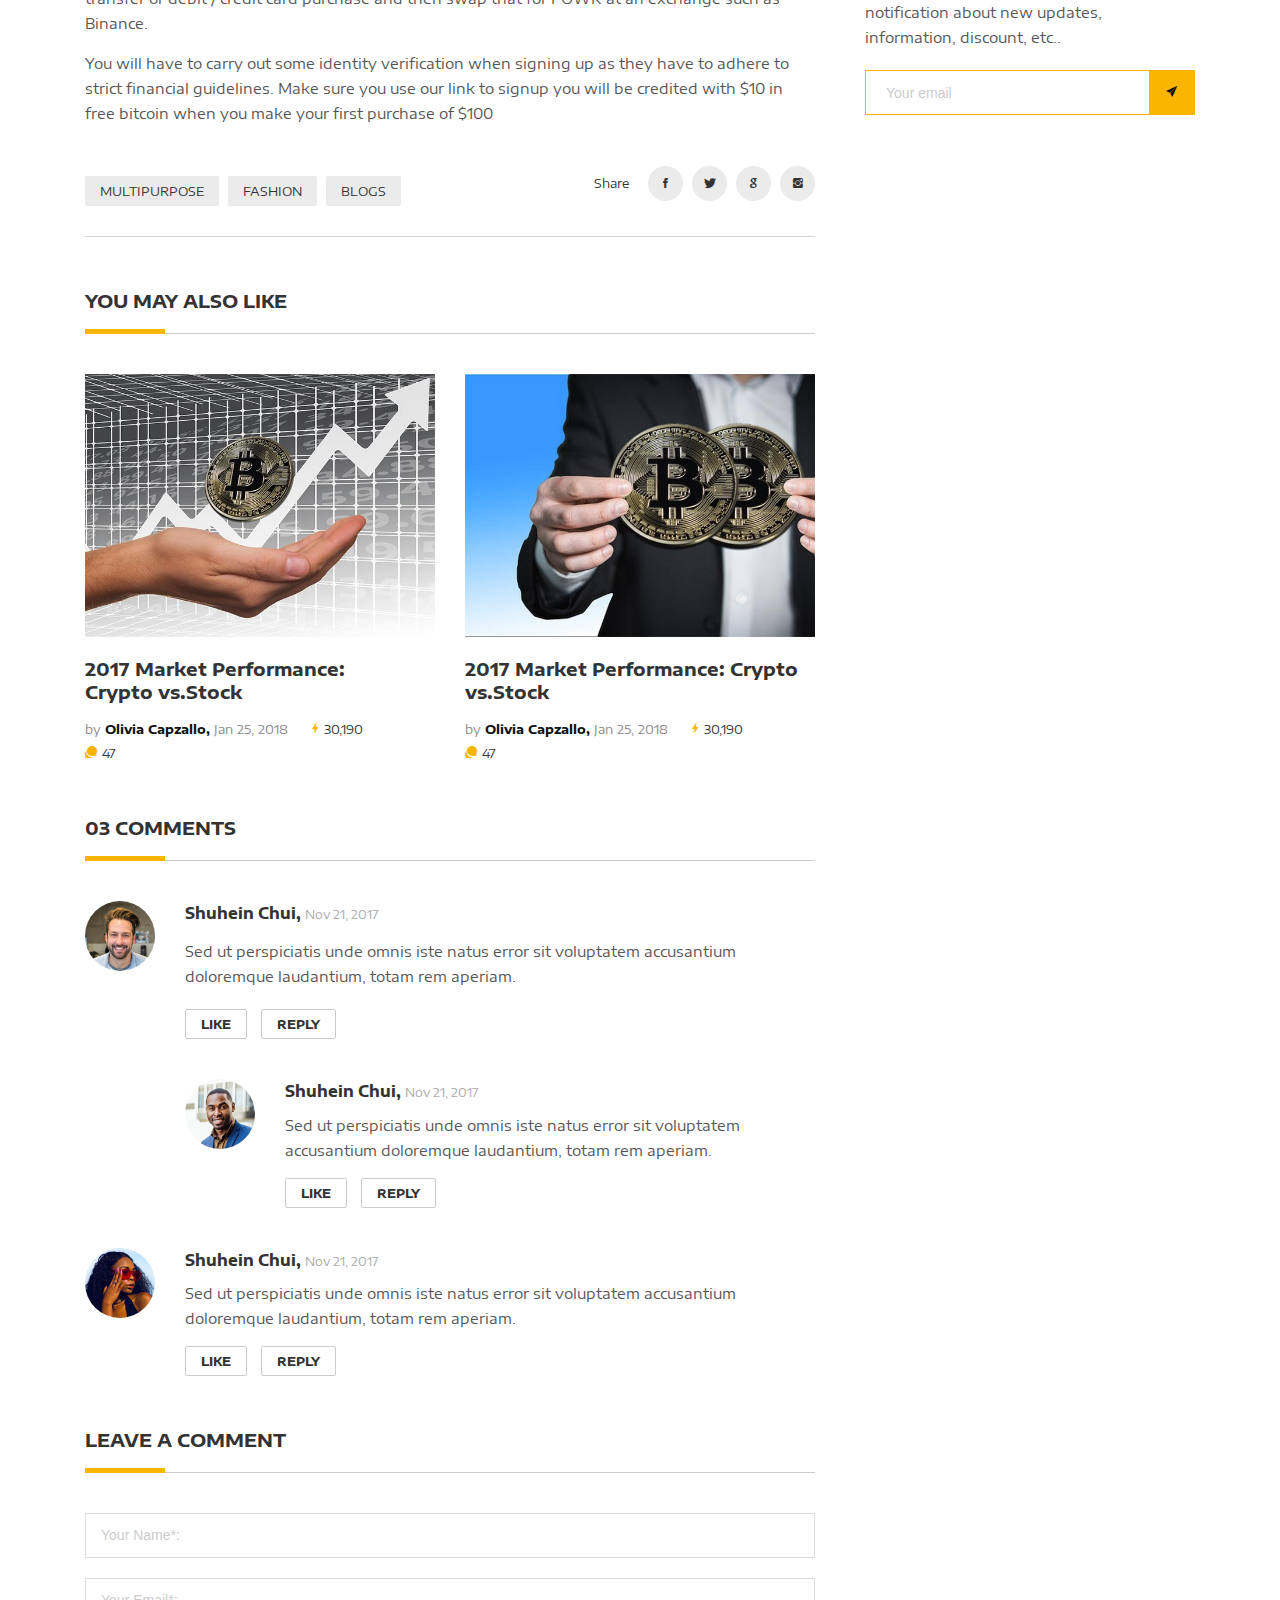
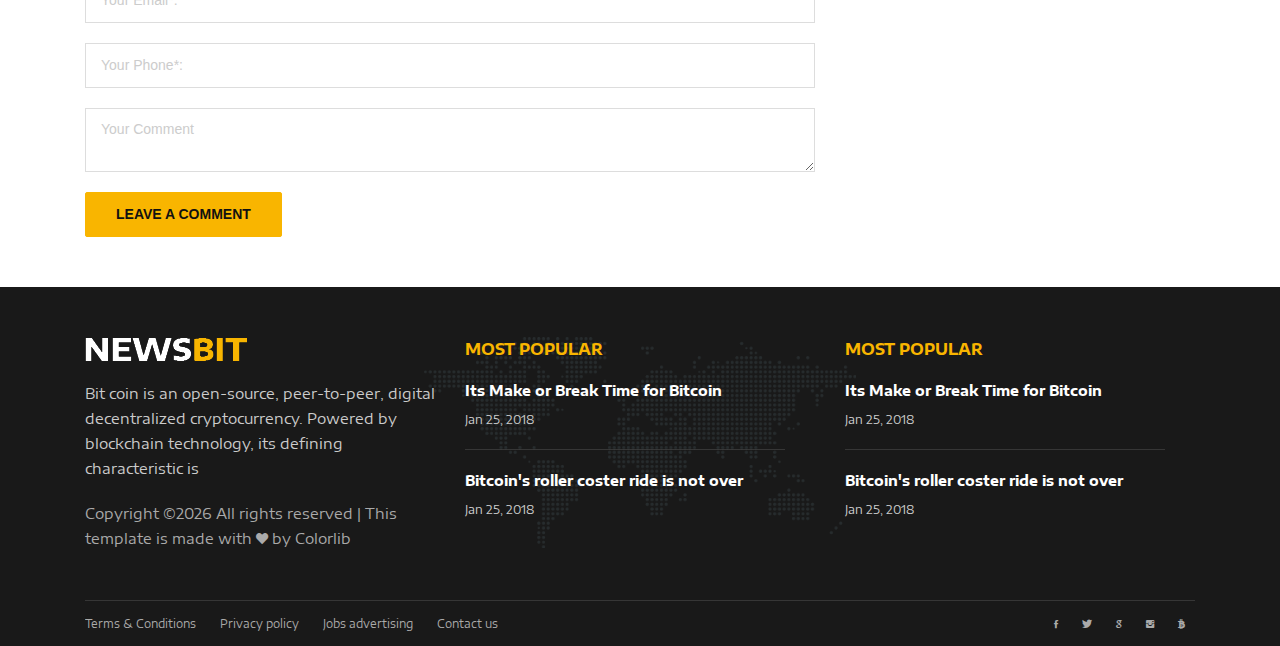
<file: examples/03_single-post.html>
<!DOCTYPE HTML>
<html lang="en">
<head>
	<title>Newsbit</title>
	<meta http-equiv="X-UA-Compatible" content="IE=edge">
    <meta name="viewport" content="width=device-width, initial-scale=1">
	<meta charset="UTF-8">
	
	<!-- Font -->
	<link href="https://fonts.googleapis.com/css?family=Encode+Sans+Expanded:400,600,700" rel="stylesheet">
	
	<!-- Stylesheets -->
	
	<link href="plugin-frameworks/bootstrap.css" rel="stylesheet">
	
	<link href="fonts/ionicons.css" rel="stylesheet">
		
	<link href="common/styles.css" rel="stylesheet">
	
	
</head>
<body>
	
	<header>
		<div class="bg-191">
			<div class="container">	
				<div class="oflow-hidden color-ash font-9 text-sm-center ptb-sm-5">
				
					<ul class="float-left float-sm-none list-a-plr-10 list-a-plr-sm-5 list-a-ptb-15 list-a-ptb-sm-10">
						<li><a class="pl-0 pl-sm-10" href="#">About</a></li>
						<li><a href="#">Advertise</a></li>
						<li><a href="#">Submit Press Release</a></li>
						<li><a href="#">Contact</a></li>
					</ul>
					<ul class="float-right float-sm-none list-a-plr-10 list-a-plr-sm-5 list-a-ptb-15 list-a-ptb-sm-5">
						<li><a class="pl-0 pl-sm-10" href="#"><i class="ion-social-facebook"></i></a></li>
						<li><a href="#"><i class="ion-social-twitter"></i></a></li>
						<li><a href="#"><i class="ion-social-google"></i></a></li>
						<li><a href="#"><i class="ion-social-instagram"></i></a></li>
						<li><a href="#"><i class="ion-social-bitcoin"></i></a></li>
					</ul>
					
				</div><!-- top-menu -->
			</div><!-- container -->
		</div><!-- bg-191 -->
		
		<div class="container">
			<a class="logo" href="index.html"><img src="images/logo-black.png" alt="Logo"></a>
			
			<a class="right-area src-btn" href="#" >
				<i class="active src-icn ion-search"></i>
				<i class="close-icn ion-close"></i>
			</a>
			<div class="src-form">
				<form>
					<input type="text" placeholder="Search here">
					<button type="submit"><i class="ion-search"></i></a></button>
				</form>
			</div><!-- src-form -->
			
			
			<a class="menu-nav-icon" data-menu="#main-menu" href="#"><i class="ion-navicon"></i></a>
			
			<ul class="main-menu" id="main-menu">
				<li><a href="02_archive-page.html">NEWS</a></li>
				<li class="drop-down"><a href="03_single-post.html">GUIDES & ANALYTICS<i class="ion-arrow-down-b"></i></a>
					<ul class="drop-down-menu drop-down-inner">
						<li><a href="#">PAGE 1</a></li>
						<li><a href="#">PAGE 2</a></li>
					</ul>
				</li>
				<li><a href="04_FAQS.html">EVENTS</a></li>
				<li><a href="05_FAQS-single.html">EXPLAINED</a></li>
				<li><a href="06_contact-us.html">ICON CLAENDER</a></li>
			</ul>
			<div class="clearfix"></div>
		</div><!-- container -->
	</header>
	
	
	<section class="ptb-0">
		<div class="mb-30 brdr-ash-1 opacty-5"></div>
		<div class="container">
			<a class="mt-10" href="index.html"><i class="mr-5 ion-ios-home"></i>Home<i class="mlr-10 ion-chevron-right"></i></a>
			<a class="mt-10" href="archive-page.html">Blog Archive<i class="mlr-10 ion-chevron-right"></i></a>
			<a class="mt-10 color-ash" href="single-page.html">Single Blog</a>
		</div><!-- container -->
	</section>
	
	
	<section>
		<div class="container">
			<div class="row">
			
				<div class="col-md-12 col-lg-8">
					<img src="images/slider-1-1200x900.jpg" alt="">
					<h3 class="mt-30"><b>Peter Thiels VC Found Invests Million into Bitcoin, Market Reacts</b></h3>
					<ul class="list-li-mr-20 mtb-15">
						<li>by <a href="#"><b>Olivia Capzallo </b></a> Jan 25, 2018</li>
						<li><i class="color-primary mr-5 font-12 ion-ios-bolt"></i>30,190</li>
						<li><i class="color-primary mr-5 font-12 ion-chatbubbles"></i>30</li>
					</ul>
					
					<p>RSK is launching its bitcoins smart contracts platform in beta today.</p>
					
					<p class="mtb-15">Formerly known as Rootstock, the startup has long been lauded for Rs potential to pave the way for the 
						implementation of ethereum-style smart contracts on broom. something enthusiasts believe vein keep the wodd's 
						largest cryptocurrency competitive with the platform t hnl acquably pionverecl 
						the idea I hat mote executing code could be rim on a bickchain.</p>
						
					<p class="mtb-15">But while it would be easy enough for Wan users that want more complex smart contracts oo merely 						
						some users believe that. as tdcoin is the largest and most secure cryptocumency, more experimental 
						features that debut on other networks will eventually make hal in
						doing to, Uxy can r apitalier impressive startup infrastructure and serve different users.</p>
						
					<p class="mtb-15">Yet.RSK's version of the functionality doesn't quite upgrade the bmcom blockchain itself. I he 
						capability will rather be brought to brtcoin via a sidechain. which moves tokens from the main btroin
						blockchaln to a compatible network operated with the help of 25 companies.</p> 
						
					<p class="mtb-15">Still, RSK's CEO Diego Gutierrez 7aldivar believes the advance will effectively provide 
						the level of ubuty to potential users. </p> 
					
					<div class="quote-primary mtb-20">
						<h5>"This Is the first time that there's going to be a smart contract platform powered by the bitcoin network."</h5>
						<h5 class="mt-15"><b>Oliver Dale</b></h5>
					</div><!-- quote-primary -->
					
					<h4><b>How to Buy Powerledger POWR</b></h4>
					
					<p class="mtb-15">You are not able to purchase POWR with "Fiat" currency so you will need to first purchase another 
						currency - the easiest to buy are Bitcoin or Ethereum which you can do at Coinbase using a bank transfer or 
						debit / credit card purchase and then swap that for POWR at an exchange such as Binance.</p>
					
					<p class="mtb-15">You will have to carry out some identity verification when signing up as they have 
						to adhere to strict financial guidelines. Make sure you use our link to signup you will be 
						credited with $10 in free bitcoin when you make your first purchase of $100 </p>
					
					<div class="float-left-right text-center mt-40 mt-sm-20">
				
						<ul class="mb-30 list-li-mt-10 list-li-mr-5 list-a-plr-15 list-a-ptb-7 list-a-bg-grey list-a-br-2 list-a-hvr-primary ">
							<li><a href="#">MULTIPURPOSE</a></li>
							<li><a href="#">FASHION</a></li>
							<li class="mr-0"><a href="#">BLOGS</a></li>
						</ul>
						<ul class="mb-30 list-a-bg-grey list-a-hw-radial-35 list-a-hvr-primary list-li-ml-5">
							<li class="mr-10 ml-0">Share</li>
							<li><a href="#"><i class="ion-social-facebook"></i></a></li>
							<li><a href="#"><i class="ion-social-twitter"></i></a></li>
							<li><a href="#"><i class="ion-social-google"></i></a></li>
							<li><a href="#"><i class="ion-social-instagram"></i></a></li>
						</ul>
						
					</div><!-- float-left-right -->
				
					<div class="brdr-ash-1 opacty-5"></div>
					
					<h4 class="p-title mt-50"><b>YOU MAY ALSO LIKE</b></h4>
					<div class="row">
					
						<div class="col-sm-6">
							<img src="images/crypto-news-2-600x450.jpg" alt="">
							<h4 class="pt-20"><a href="#"><b>2017 Market Performance: <br/>Crypto vs.Stock</b></a></h4>
							<ul class="list-li-mr-20 pt-10 mb-30">
								<li class="color-lite-black">by <a href="#" class="color-black"><b>Olivia Capzallo,</b></a>
								Jan 25, 2018</li>
								<li><i class="color-primary mr-5 font-12 ion-ios-bolt"></i>30,190</li>
								<li><i class="color-primary mr-5 font-12 ion-chatbubbles"></i>47</li>
							</ul>
						</div><!-- col-sm-6 -->
						
						<div class="col-sm-6">
							<img src="images/crypto-news-1-600x450.jpg" alt="">
							<h4 class="pt-20"><a href="#"><b>2017 Market Performance: Crypto vs.Stock</b></a></h4>
							<ul class="list-li-mr-20 pt-10 mb-30">
								<li class="color-lite-black">by <a href="#" class="color-black"><b>Olivia Capzallo,</b></a>
								Jan 25, 2018</li>
								<li><i class="color-primary mr-5 font-12 ion-ios-bolt"></i>30,190</li>
								<li><i class="color-primary mr-5 font-12 ion-chatbubbles"></i>47</li>
							</ul>
						</div><!-- col-sm-6 -->
						
					</div><!-- row -->
					
					<h4 class="p-title mt-20"><b>03 COMMENTS</b></h4>
					
					<div class="sided-70 mb-40">
					
						<div class="s-left rounded">
							<img src="images/profile-3-120x120.jpg" alt="">
						</div><!-- s-left -->
						
						<div class="s-right ml-100 ml-xs-85">
							<h5><b>Shuhein Chui, </b> <span class="font-8 color-ash">Nov 21, 2017</span></h5>
							<p class="mtb-15">Sed ut perspiciatis unde omnis iste natus error sit voluptatem accusantium 
								doloremque laudantium, totam rem aperiam.</p>
							<a class="btn-brdr-grey btn-b-sm plr-15 mr-10 mt-5" href="#"><b>LIKE</b></a>
							<a class="btn-brdr-grey btn-b-sm plr-15 mt-5" href="#"><b>REPLY</b></a>
						</div><!-- s-right -->
						
					</div><!-- sided-70 -->
					
					<div class="sided-70 ml-100 ml-xs-20 mb-40">
					
						<div class="s-left rounded">
							<img src="images/profile-1-120x120.jpg" alt="">
						</div><!-- s-left -->
						
						<div class="s-right ml-100 ml-xs-85">
							<h5><b>Shuhein Chui, </b> <span class="font-8 color-ash">Nov 21, 2017</span></h5>
							<p class="mtb-10">Sed ut perspiciatis unde omnis iste natus error sit voluptatem accusantium 
								doloremque laudantium, totam rem aperiam.</p>
							<a class="btn-brdr-grey btn-b-sm plr-15 mr-10 mt-5" href="#"><b>LIKE</b></a>
							<a class="btn-brdr-grey btn-b-sm plr-15 mt-5" href="#"><b>REPLY</b></a>
						</div><!-- s-right -->
						
					</div><!-- sided-70 -->
					
					<div class="sided-70 mb-50">
					
						<div class="s-left rounded">
							<img src="images/profile-2-120x120.jpg" alt="">
						</div><!-- s-left -->
						
						<div class="s-right ml-100 ml-xs-85">
							<h5><b>Shuhein Chui, </b> <span class="font-8 color-ash">Nov 21, 2017</span></h5>
							<p class="mt-10 mb-15">Sed ut perspiciatis unde omnis iste natus error sit voluptatem accusantium 
								doloremque laudantium, totam rem aperiam.</p>
							<a class="btn-brdr-grey btn-b-sm plr-15 mr-10" href="#"><b>LIKE</b></a>
							<a class="btn-brdr-grey btn-b-sm plr-15" href="#"><b>REPLY</b></a>
						</div><!-- s-right -->
						
					</div><!-- sided-70 -->
					
					<h4 class="p-title mt-20"><b>LEAVE A COMMENT</b></h4>
					
					<form class="form-block form-plr-15 form-h-45 form-mb-20 form-brdr-lite-white mb-md-50">
						<input type="text" placeholder="Your Name*:">
						<input type="text" placeholder="Your Email*:">
						<input type="text" placeholder="Your Phone*:">
						<textarea class="ptb-10" placeholder="Your Comment"></textarea>
						<button class="btn-fill-primary plr-30" rows="4" cols="50" type="submit"><b>LEAVE A COMMENT</b></button>
					</form>
				</div><!-- col-md-9 -->
				
				<div class="d-none d-md-block d-lg-none col-md-3"></div>
				<div class="col-md-6 col-lg-4">
					<div class="pl-20 pl-md-0">
						<ul class="list-block list-li-ptb-15 list-btm-border-white bg-primary text-center">
							<li><b>1 BTC = $13,2323</b></li>
							<li><b>1 BCH = $13,2323</b></li>
							<li><b>1 ETH = $13,2323</b></li>
							<li><b>1 LTC = $13,2323</b></li>
							<li><b>1 DAS = $13,2323</b></li>
							<li><b>1 BCC = $13,2323</b></li>
						</ul>
						
						<div class="mtb-50">
							<h4 class="p-title"><b>POPULAR POSTS</b></h4>
							<a class="oflow-hidden pos-relative mb-20 dplay-block" href="#">
								<div class="wh-100x abs-tlr"><img src="images/polular-1-100x100.jpg" alt=""></div>
								<div class="ml-120 min-h-100x">
									<h5><b>Bitcoin Billionares Hidding in Plain Sight</b></h5>
									<h6 class="color-lite-black pt-10">by <span class="color-black"><b>Danile Palmer,</b></span> Jan 25, 2018</h6>
								</div>
							</a><!-- oflow-hidden -->
							
							<a class="oflow-hidden pos-relative mb-20 dplay-block" href="#">
								<div class="wh-100x abs-tlr"><img src="images/polular-2-100x100.jpg" alt=""></div>
								<div class="ml-120 min-h-100x">
									<h5><b>Bitcoin Billionares Hidding in Plain Sight</b></h5>
									<h6 class="color-lite-black pt-10">by <span class="color-black"><b>Danile Palmer,</b></span> Jan 25, 2018</h6>
								</div>
							</a><!-- oflow-hidden -->
							
							<a class="oflow-hidden pos-relative mb-20 dplay-block" href="#">
								<div class="wh-100x abs-tlr"><img src="images/polular-3-100x100.jpg" alt=""></div>
								<div class="ml-120 min-h-100x">
									<h5><b>Bitcoin Billionares Hidding in Plain Sight</b></h5>
									<h6 class="color-lite-black pt-10">by <span class="color-black"><b>Danile Palmer,</b></span> Jan 25, 2018</h6>
								</div>
							</a><!-- oflow-hidden -->
							
							<a class="oflow-hidden pos-relative mb-20 dplay-block" href="#">
								<div class="wh-100x abs-tlr"><img src="images/polular-4-100x100.jpg" alt=""></div>
								<div class="ml-120 min-h-100x">
									<h5><b>Bitcoin Billionares Hidding in Plain Sight</b></h5>
									<h6 class="color-lite-black pt-10">by <span class="color-black"><b>Danile Palmer,</b></span> Jan 25, 2018</h6>
								</div>
							</a><!-- oflow-hidden -->
							
						</div><!-- mtb-50 -->
						
						<div class="mtb-50 pos-relative">
							<img src="images/banner-1-600x450.jpg" alt="">
							<div class="abs-tblr bg-layer-7 text-center color-white">
								<div class="dplay-tbl">
									<div class="dplay-tbl-cell">
										<h4><b>Available for mobile & desktop</b></h4>
										<a class="mt-15 color-primary link-brdr-btm-primary" href="#"><b>Download for free</b></a>
									</div><!-- dplay-tbl-cell -->
								</div><!-- dplay-tbl -->
							</div><!-- abs-tblr -->
						</div><!-- mtb-50 -->
						
						<div class="mtb-50 mb-md-0">
							<h4 class="p-title"><b>NEWSLETTER</b></h4>
							<p class="mb-20">Subscribe to our newsletter to get notification about new updates,
								information, discount, etc..</p>
							<form class="nwsltr-primary-1">
								<input type="text" placeholder="Your email"/>
								<button type="submit"><i class="ion-ios-paperplane"></i></button>
							</form>
						</div><!-- mtb-50 -->
						
					</div><!--  pl-20 -->
				</div><!-- col-md-3 -->
				
			</div><!-- row -->
			
		</div><!-- container -->
	</section>
	
	
	<footer class="bg-191 color-ccc">
		
		<div class="container">
			<div class="pt-50 pb-20 pos-relative">
				<div class="abs-tblr pt-50 z--1 text-center">
					<div class="h-80 pos-relative"><img class="opacty-1 h-100 w-auto" src="images/map.png" alt=""></div>
				</div>
				<div class="row">
				
					<div class="col-sm-4">
						<div class="mb-30">
							<a href="#"><img src="images/logo-white.png"></a>
							<p class="mtb-20 color-ccc">Bit coin is an open-source, peer-to-peer, digital decentralized cryptocurrency.
							Powered by blockchain technology, its defining characteristic is</p>
							<p class="color-ash"><!-- Link back to Colorlib can't be removed. Template is licensed under CC BY 3.0. -->
Copyright &copy;<script>document.write(new Date().getFullYear());</script> All rights reserved | This template is made with <i class="ion-heart" aria-hidden="true"></i> by <a href="https://colorlib.com" target="_blank">Colorlib</a>
<!-- Link back to Colorlib can't be removed. Template is licensed under CC BY 3.0. -->
</p>
						</div><!-- mb-30 -->
					</div><!-- col-md-4 -->
					
					<div class="col-sm-4">
						<div class="mb-30">
							<h5 class="color-primary mb-20"><b>MOST POPULAR</b></h5>
							<div class="mb-20">
								<a class="color-white" href="#"><b>Its Make or Break Time for Bitcoin</b></a>
								<h6 class="mt-10">Jan 25, 2018</h6>
							</div>
							<div class="brdr-ash-1 opacty-2 mr-30"></div>
							<div class="mt-20">
								<a class="color-white" href="#"><b>Bitcoin's roller coster ride is not over</b></a>
								<h6 class="mt-10">Jan 25, 2018</h6>
							</div>
						</div><!-- mb-30 -->
					</div><!-- col-md-4 -->
					
					<div class="col-sm-4">
						<div class="mb-30">
							<h5 class="color-primary mb-20"><b>MOST POPULAR</b></h5>
							<div class="mb-20">
								<a class="color-white" href="#"><b>Its Make or Break Time for Bitcoin</b></a>
								<h6 class="mt-10">Jan 25, 2018</h6>
							</div>
							<div class="brdr-ash-1 opacty-2 mr-30"></div>
							<div class="mt-20">
								<a class="color-white" href="#"><b>Bitcoin's roller coster ride is not over</b></a>
								<h6 class="mt-10">Jan 25, 2018</h6>
							</div>
						</div><!-- mb-30 -->
					</div><!-- col-md-4 -->
					
				</div><!-- row -->
			</div><!-- ptb-50 -->
			
			<div class="brdr-ash-1 opacty-2"></div>
			
			<div class="oflow-hidden color-ash font-9 text-sm-center ptb-sm-5">
			
				<ul class="float-left float-sm-none list-a-plr-10 list-a-plr-sm-5 list-a-ptb-15 list-a-ptb-sm-10">
					<li><a class="pl-0 pl-sm-10" href="#">Terms & Conditions</a></li>
					<li><a href="#">Privacy policy</a></li>
					<li><a href="#">Jobs advertising</a></li>
					<li><a href="#">Contact us</a></li>
				</ul>
				<ul class="float-right float-sm-none list-a-plr-10 list-a-plr-sm-5 list-a-ptb-15 list-a-ptb-sm-5">
					<li><a class="pl-0 pl-sm-10" href="#"><i class="ion-social-facebook"></i></a></li>
					<li><a href="#"><i class="ion-social-twitter"></i></a></li>
					<li><a href="#"><i class="ion-social-google"></i></a></li>
					<li><a href="#"><i class="ion-social-instagram"></i></a></li>
					<li><a href="#"><i class="ion-social-bitcoin"></i></a></li>
				</ul>
				
			</div><!-- oflow-hidden -->
		</div><!-- container -->
	</footer>
	
	<!-- SCIPTS -->
	
	<script src="plugin-frameworks/jquery-3.2.1.min.js"></script>
	
	<script src="plugin-frameworks/tether.min.js"></script>
	
	<script src="plugin-frameworks/bootstrap.js"></script>
	
	<script src="common/scripts.js"></script>
	
</body>
</html>
</file>
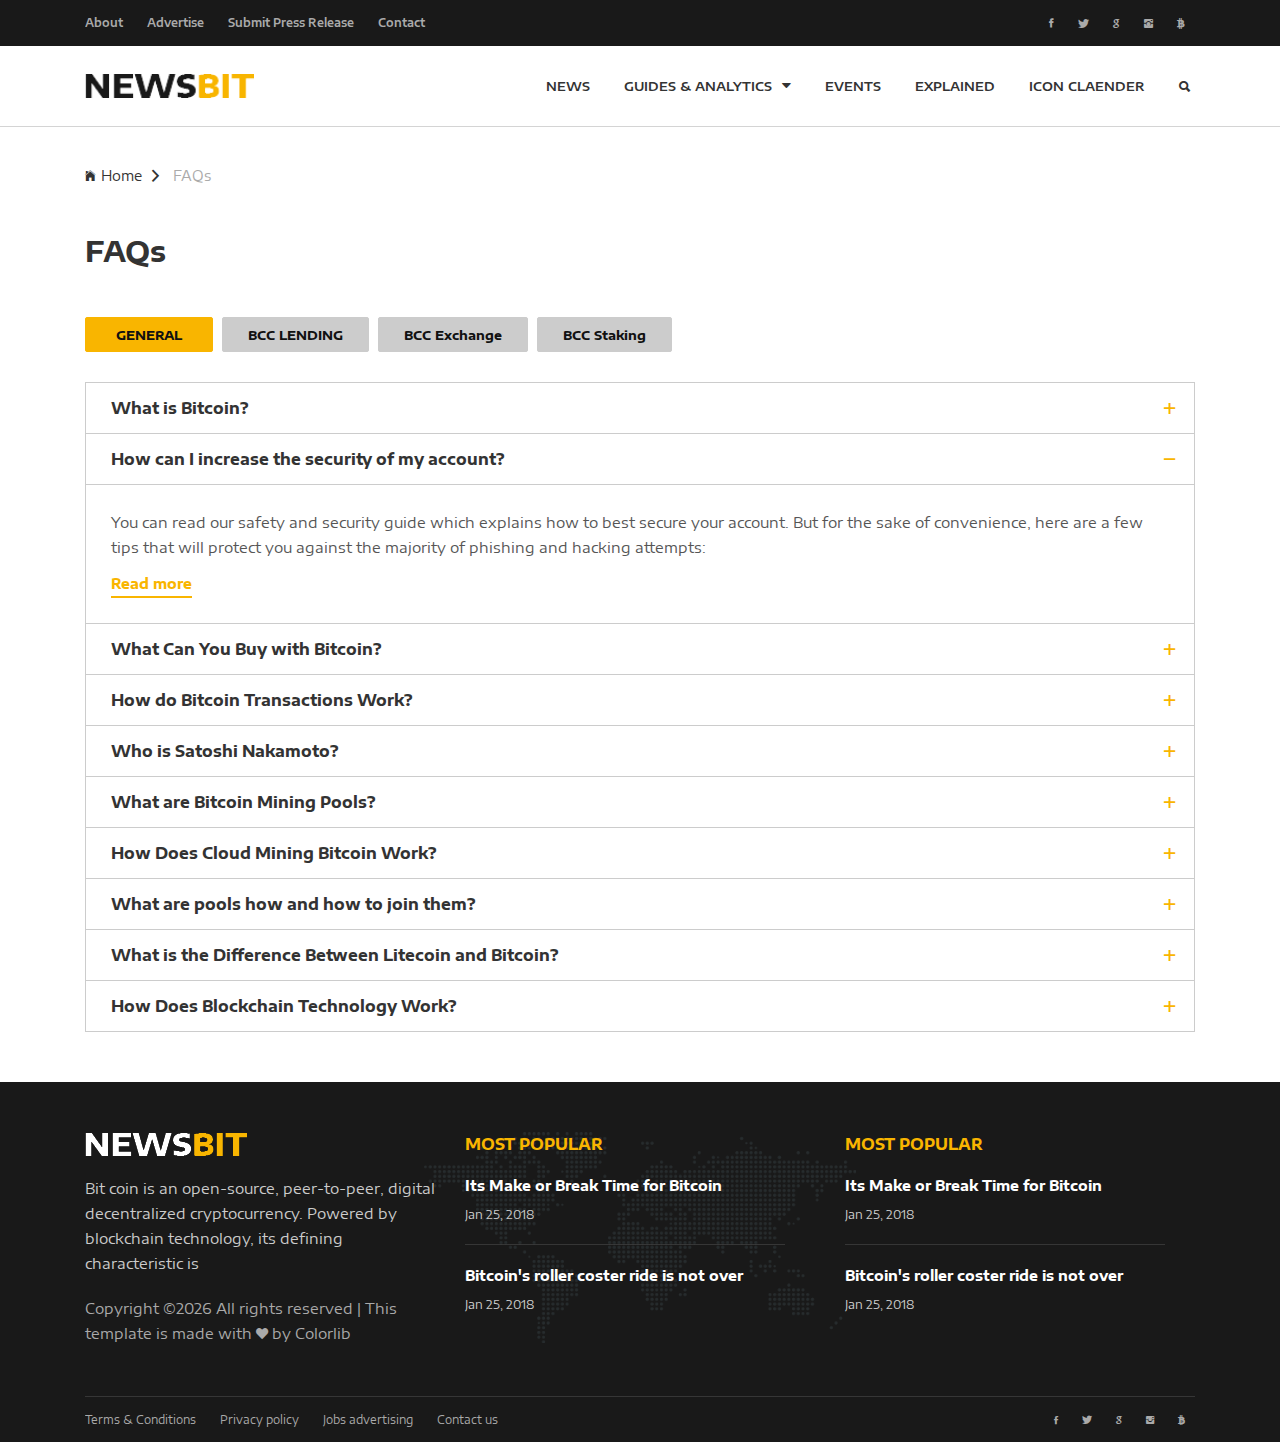
<file: examples/04_FAQs.html>
<!DOCTYPE HTML>
<html lang="en">
<head>
	<title>Newsbit</title>
	<meta http-equiv="X-UA-Compatible" content="IE=edge">
    <meta name="viewport" content="width=device-width, initial-scale=1">
	<meta charset="UTF-8">
	
	<!-- Font -->
	<link href="https://fonts.googleapis.com/css?family=Encode+Sans+Expanded:400,600,700" rel="stylesheet">
	
	<!-- Stylesheets -->
	
	<link href="plugin-frameworks/bootstrap.css" rel="stylesheet">
	
	<link href="fonts/ionicons.css" rel="stylesheet">
		
	<link href="common/styles.css" rel="stylesheet">
	
	
</head>
<body>
	
	<header>
		<div class="bg-191">
			<div class="container">	
				<div class="oflow-hidden color-ash font-9 text-sm-center ptb-sm-5">
				
					<ul class="float-left float-sm-none list-a-plr-10 list-a-plr-sm-5 list-a-ptb-15 list-a-ptb-sm-10">
						<li><a class="pl-0 pl-sm-10" href="#">About</a></li>
						<li><a href="#">Advertise</a></li>
						<li><a href="#">Submit Press Release</a></li>
						<li><a href="#">Contact</a></li>
					</ul>
					<ul class="float-right float-sm-none list-a-plr-10 list-a-plr-sm-5 list-a-ptb-15 list-a-ptb-sm-5">
						<li><a class="pl-0 pl-sm-10" href="#"><i class="ion-social-facebook"></i></a></li>
						<li><a href="#"><i class="ion-social-twitter"></i></a></li>
						<li><a href="#"><i class="ion-social-google"></i></a></li>
						<li><a href="#"><i class="ion-social-instagram"></i></a></li>
						<li><a href="#"><i class="ion-social-bitcoin"></i></a></li>
					</ul>
					
				</div><!-- top-menu -->
			</div><!-- container -->
		</div><!-- bg-191 -->
		
		<div class="container">
			<a class="logo" href="index.html"><img src="images/logo-black.png" alt="Logo"></a>
			
			<a class="right-area src-btn" href="#" >
				<i class="active src-icn ion-search"></i>
				<i class="close-icn ion-close"></i>
			</a>
			<div class="src-form">
				<form>
					<input type="text" placeholder="Search here">
					<button type="submit"><i class="ion-search"></i></a></button>
				</form>
			</div><!-- src-form -->
			
			
			<a class="menu-nav-icon" data-menu="#main-menu" href="#"><i class="ion-navicon"></i></a>
			
			<ul class="main-menu" id="main-menu">
				<li><a href="02_archive-page.html">NEWS</a></li>
				<li class="drop-down"><a href="03_single-post.html">GUIDES & ANALYTICS<i class="ion-arrow-down-b"></i></a>
					<ul class="drop-down-menu drop-down-inner">
						<li><a href="#">PAGE 1</a></li>
						<li><a href="#">PAGE 2</a></li>
					</ul>
				</li>
				<li><a href="04_FAQS.html">EVENTS</a></li>
				<li><a href="05_FAQS-single.html">EXPLAINED</a></li>
				<li><a href="06_contact-us.html">ICON CLAENDER</a></li>
			</ul>
			<div class="clearfix"></div>
		</div><!-- container -->
	</header>
	
	
	<section class="ptb-0">
		<div class="mb-30 brdr-ash-1 opacty-5"></div>
		<div class="container">
			<a class="mt-10" href="index.html"><i class="mr-5 ion-ios-home"></i>Home<i class="mlr-10 ion-chevron-right"></i></a>
			<a class="mt-10 color-ash" href="04_FAQs.html">FAQs</a>
		</div><!-- container -->
	</section>
	
	
	<section class="pb-20">
		<div class="container">
			<h2 class="mb-50"><b>FAQs</b></h2>
			<a class="btn-fill-primary btn-b-md plr-30 mb-10 mr-5" href="#"><b>GENERAL</b></a>
			<a class="btn-fill-grey btn-b-md plr-25 mb-10 mr-5" href="#"><b>BCC LENDING</b></a>
			<a class="btn-fill-grey btn-b-md plr-25 mb-10 mr-5" href="#"><b>BCC Exchange</b></a>
			<a class="btn-fill-grey btn-b-md plr-25 mb-10 " href="#"><b>BCC Staking</b></a>
		</div><!-- container -->
	</section>
	
	<section class="pt-0">
		<div class="container">
		
			<div class="accordian">
				<h5><a data-accordian="#accordian-1" class="a-title" href="#">
					<b>What is Bitcoin?</b><i class="ion-plus"></i></a></h5>
					
				<div class="a-body" id="accordian-1">
					<div class="a-body-inner">
						<p>You can read our safety and security guide which explains how to best secure your account. 
							But for the sake of convenience, here are a few tips that will protect you against the majority of 
							phishing and hacking attempts: </p>
						<a class="mt-15 link-brdr-btm-primary color-primary" href="#"><b>Read more</b></a>	
					</div><!-- a-body-inner -->	
				</div><!-- a-body -->	
			</div><!-- accordian -->
			
			<div class="accordian">
				<h5><a data-accordian="#accordian-2" class="a-title" href="#">
					<b>How can I increase the security of my account?</b><i class="ion-minus"></i></a></h5>
					
				<div class="a-body active" id="accordian-2">
					<div class="a-body-inner">
						<p>You can read our safety and security guide which explains how to best secure your account. 
							But for the sake of convenience, here are a few tips that will protect you against the majority of 
							phishing and hacking attempts: </p>
						<a class="mt-15 link-brdr-btm-primary color-primary" href="#"><b>Read more</b></a>	
					</div><!-- a-body-inner -->	
				</div><!-- a-body -->	
			</div><!-- accordian -->
			
			<div class="accordian">
				<h5><a data-accordian="#accordian-3" class="a-title" href="#">
					<b>What Can You Buy with Bitcoin?</b><i class="ion-plus"></i></a></h5>
					
				<div class="a-body" id="accordian-3">
					<div class="a-body-inner">
						<p>You can read our safety and security guide which explains how to best secure your account. 
							But for the sake of convenience, here are a few tips that will protect you against the majority of 
							phishing and hacking attempts: </p>
						<a class="mt-15 link-brdr-btm-primary color-primary" href="#"><b>Read more</b></a>	
					</div><!-- a-body-inner -->	
				</div><!-- a-body -->	
			</div><!-- accordian -->
			
			<div class="accordian">
				<h5><a data-accordian="#accordian-4" class="a-title" href="#">
					<b>How do Bitcoin Transactions Work?</b><i class="ion-plus"></i></a></h5>
					
				<div class="a-body" id="accordian-4">
					<div class="a-body-inner">
						<p>You can read our safety and security guide which explains how to best secure your account. 
							But for the sake of convenience, here are a few tips that will protect you against the majority of 
							phishing and hacking attempts: </p>
						<a class="mt-15 link-brdr-btm-primary color-primary" href="#"><b>Read more</b></a>	
					</div><!-- a-body-inner -->	
				</div><!-- a-body -->	
			</div><!-- accordian -->
			
			<div class="accordian">
				<h5><a data-accordian="#accordian-5" class="a-title" href="#">
					<b>Who is Satoshi Nakamoto?</b><i class="ion-plus"></i></a></h5>
					
				<div class="a-body" id="accordian-5">
					<div class="a-body-inner">
						<p>You can read our safety and security guide which explains how to best secure your account. 
							But for the sake of convenience, here are a few tips that will protect you against the majority of 
							phishing and hacking attempts: </p>
						<a class="mt-15 link-brdr-btm-primary color-primary" href="#"><b>Read more</b></a>	
					</div><!-- a-body-inner -->	
				</div><!-- a-body -->	
			</div><!-- accordian -->
			
			<div class="accordian">
				<h5><a data-accordian="#accordian-6" class="a-title" href="#">
					<b>What are Bitcoin Mining Pools?</b><i class="ion-plus"></i></a></h5>
					
				<div class="a-body" id="accordian-6">
					<div class="a-body-inner">
						<p>You can read our safety and security guide which explains how to best secure your account. 
							But for the sake of convenience, here are a few tips that will protect you against the majority of 
							phishing and hacking attempts: </p>
						<a class="mt-15 link-brdr-btm-primary color-primary" href="#"><b>Read more</b></a>	
					</div><!-- a-body-inner -->	
				</div><!-- a-body -->	
			</div><!-- accordian -->
			
			<div class="accordian">
				<h5><a data-accordian="#accordian-7" class="a-title" href="#">
					<b>How Does Cloud Mining Bitcoin Work?</b><i class="ion-plus"></i></a></h5>
					
				<div class="a-body" id="accordian-7">
					<div class="a-body-inner">
						<p>You can read our safety and security guide which explains how to best secure your account. 
							But for the sake of convenience, here are a few tips that will protect you against the majority of 
							phishing and hacking attempts: </p>
						<a class="mt-15 link-brdr-btm-primary color-primary" href="#"><b>Read more</b></a>	
					</div><!-- a-body-inner -->	
				</div><!-- a-body -->	
			</div><!-- accordian -->
			
			<div class="accordian">
				<h5><a data-accordian="#accordian-8" class="a-title" href="#">
					<b>What are pools how and how to join them?</b><i class="ion-plus"></i></a></h5>
					
				<div class="a-body" id="accordian-8">
					<div class="a-body-inner">
						<p>You can read our safety and security guide which explains how to best secure your account. 
							But for the sake of convenience, here are a few tips that will protect you against the majority of 
							phishing and hacking attempts: </p>
						<a class="mt-15 link-brdr-btm-primary color-primary" href="#"><b>Read more</b></a>	
					</div><!-- a-body-inner -->	
				</div><!-- a-body -->	
			</div><!-- accordian -->
			
			<div class="accordian">
				<h5><a data-accordian="#accordian-9" class="a-title" href="#">
					<b>What is the Difference Between Litecoin and Bitcoin?</b><i class="ion-plus"></i></a></h5>
					
				<div class="a-body" id="accordian-9">
					<div class="a-body-inner">
						<p>You can read our safety and security guide which explains how to best secure your account. 
							But for the sake of convenience, here are a few tips that will protect you against the majority of 
							phishing and hacking attempts: </p>
						<a class="mt-15 link-brdr-btm-primary color-primary" href="#"><b>Read more</b></a>	
					</div><!-- a-body-inner -->	
				</div><!-- a-body -->	
			</div><!-- accordian -->
			
			<div class="accordian">
				<h5><a data-accordian="#accordian-10" class="a-title" href="#">
					<b>How Does Blockchain Technology Work?</b><i class="ion-plus"></i></a></h5>
					
				<div class="a-body" id="accordian-10">
					<div class="a-body-inner">
						<p>You can read our safety and security guide which explains how to best secure your account. 
							But for the sake of convenience, here are a few tips that will protect you against the majority of 
							phishing and hacking attempts: </p>
						<a class="mt-15 link-brdr-btm-primary color-primary" href="#"><b>Read more</b></a>	
					</div><!-- a-body-inner -->	
				</div><!-- a-body -->	
			</div><!-- accordian -->
			
		</div><!-- container -->
	</section>
	
	
	<footer class="bg-191 color-ccc">
		
		<div class="container">
			<div class="pt-50 pb-20 pos-relative">
				<div class="abs-tblr pt-50 z--1 text-center">
					<div class="h-80 pos-relative"><img class="opacty-1 h-100 w-auto" src="images/map.png" alt=""></div>
				</div>
				<div class="row">
				
					<div class="col-sm-4">
						<div class="mb-30">
							<a href="#"><img src="images/logo-white.png"></a>
							<p class="mtb-20 color-ccc">Bit coin is an open-source, peer-to-peer, digital decentralized cryptocurrency.
							Powered by blockchain technology, its defining characteristic is</p>
							<p class="color-ash"><!-- Link back to Colorlib can't be removed. Template is licensed under CC BY 3.0. -->
Copyright &copy;<script>document.write(new Date().getFullYear());</script> All rights reserved | This template is made with <i class="ion-heart" aria-hidden="true"></i> by <a href="https://colorlib.com" target="_blank">Colorlib</a>
<!-- Link back to Colorlib can't be removed. Template is licensed under CC BY 3.0. -->
</p>
						</div><!-- mb-30 -->
					</div><!-- col-md-4 -->
					
					<div class="col-sm-4">
						<div class="mb-30">
							<h5 class="color-primary mb-20"><b>MOST POPULAR</b></h5>
							<div class="mb-20">
								<a class="color-white" href="#"><b>Its Make or Break Time for Bitcoin</b></a>
								<h6 class="mt-10">Jan 25, 2018</h6>
							</div>
							<div class="brdr-ash-1 opacty-2 mr-30"></div>
							<div class="mt-20">
								<a class="color-white" href="#"><b>Bitcoin's roller coster ride is not over</b></a>
								<h6 class="mt-10">Jan 25, 2018</h6>
							</div>
						</div><!-- mb-30 -->
					</div><!-- col-md-4 -->
					
					<div class="col-sm-4">
						<div class="mb-30">
							<h5 class="color-primary mb-20"><b>MOST POPULAR</b></h5>
							<div class="mb-20">
								<a class="color-white" href="#"><b>Its Make or Break Time for Bitcoin</b></a>
								<h6 class="mt-10">Jan 25, 2018</h6>
							</div>
							<div class="brdr-ash-1 opacty-2 mr-30"></div>
							<div class="mt-20">
								<a class="color-white" href="#"><b>Bitcoin's roller coster ride is not over</b></a>
								<h6 class="mt-10">Jan 25, 2018</h6>
							</div>
						</div><!-- mb-30 -->
					</div><!-- col-md-4 -->
					
				</div><!-- row -->
			</div><!-- ptb-50 -->
			
			<div class="brdr-ash-1 opacty-2"></div>
			
			<div class="oflow-hidden color-ash font-9 text-sm-center ptb-sm-5">
			
				<ul class="float-left float-sm-none list-a-plr-10 list-a-plr-sm-5 list-a-ptb-15 list-a-ptb-sm-10">
					<li><a class="pl-0 pl-sm-10" href="#">Terms & Conditions</a></li>
					<li><a href="#">Privacy policy</a></li>
					<li><a href="#">Jobs advertising</a></li>
					<li><a href="#">Contact us</a></li>
				</ul>
				<ul class="float-right float-sm-none list-a-plr-10 list-a-plr-sm-5 list-a-ptb-15 list-a-ptb-sm-5">
					<li><a class="pl-0 pl-sm-10" href="#"><i class="ion-social-facebook"></i></a></li>
					<li><a href="#"><i class="ion-social-twitter"></i></a></li>
					<li><a href="#"><i class="ion-social-google"></i></a></li>
					<li><a href="#"><i class="ion-social-instagram"></i></a></li>
					<li><a href="#"><i class="ion-social-bitcoin"></i></a></li>
				</ul>
				
			</div><!-- oflow-hidden -->
		</div><!-- container -->
	</footer>
	
	<!-- SCIPTS -->
	
	<script src="plugin-frameworks/jquery-3.2.1.min.js"></script>
	
	<script src="plugin-frameworks/tether.min.js"></script>
	
	<script src="plugin-frameworks/bootstrap.js"></script>
	
	<script src="common/scripts.js"></script>
	
</body>
</html>
</file>
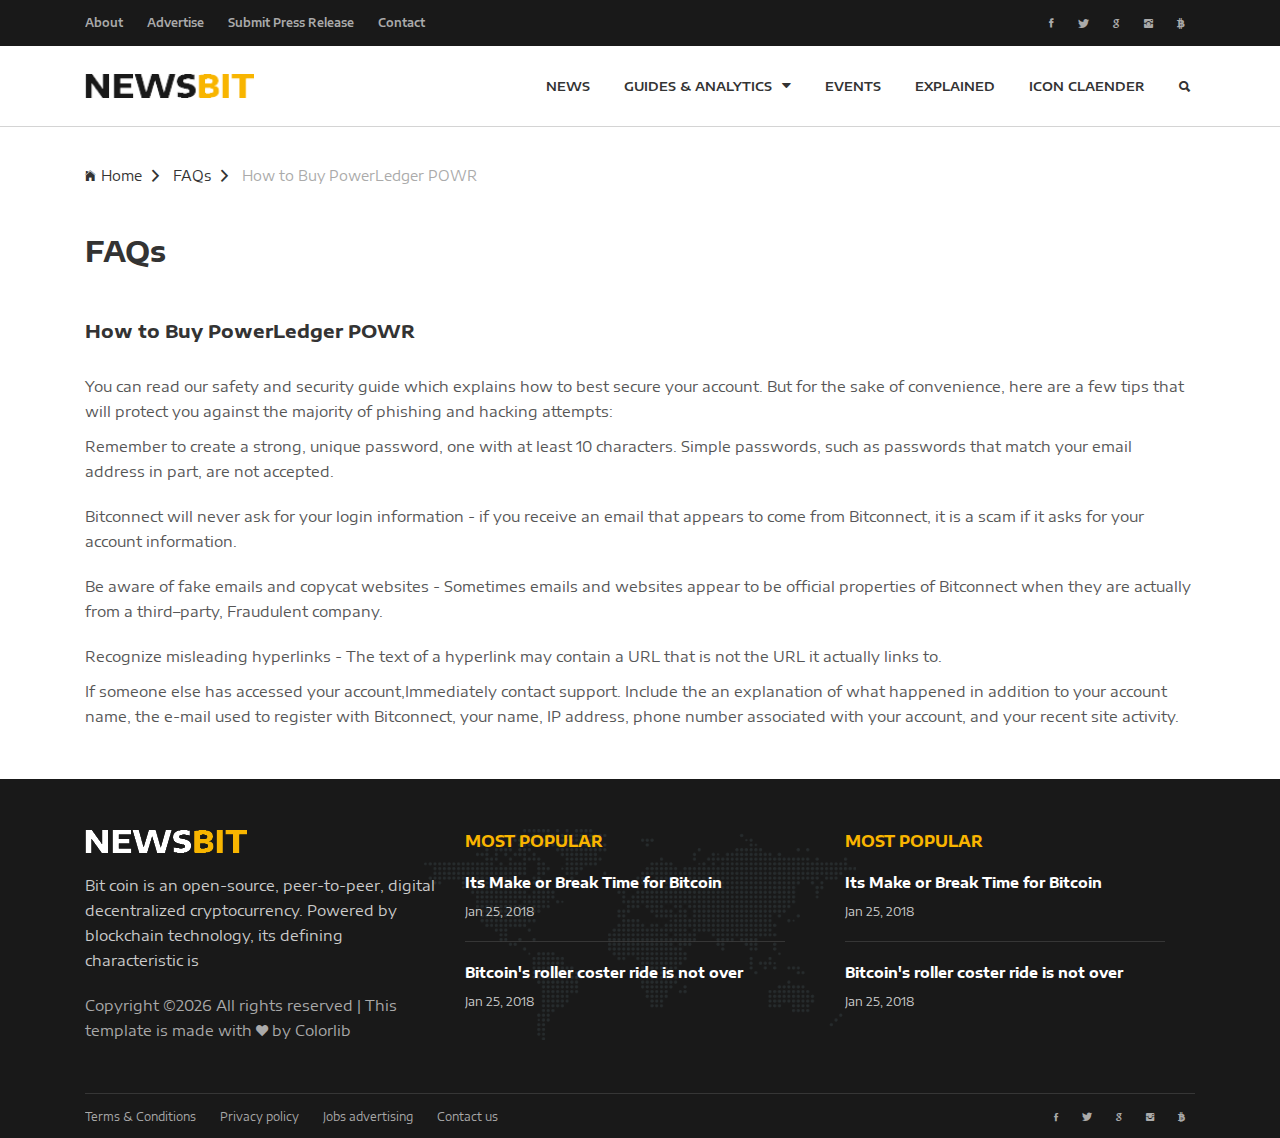
<file: examples/05_FAQs-single.html>
<!DOCTYPE HTML>
<html lang="en">
<head>
	<title>Newsbit</title>
	<meta http-equiv="X-UA-Compatible" content="IE=edge">
    <meta name="viewport" content="width=device-width, initial-scale=1">
	<meta charset="UTF-8">
	
	<!-- Font -->
	<link href="https://fonts.googleapis.com/css?family=Encode+Sans+Expanded:400,600,700" rel="stylesheet">
	
	<!-- Stylesheets -->
	
	<link href="plugin-frameworks/bootstrap.css" rel="stylesheet">
	
	<link href="fonts/ionicons.css" rel="stylesheet">
		
	<link href="common/styles.css" rel="stylesheet">
	
	
</head>
<body>
	
	<header>
		<div class="bg-191">
			<div class="container">	
				<div class="oflow-hidden color-ash font-9 text-sm-center ptb-sm-5">
				
					<ul class="float-left float-sm-none list-a-plr-10 list-a-plr-sm-5 list-a-ptb-15 list-a-ptb-sm-10">
						<li><a class="pl-0 pl-sm-10" href="#">About</a></li>
						<li><a href="#">Advertise</a></li>
						<li><a href="#">Submit Press Release</a></li>
						<li><a href="#">Contact</a></li>
					</ul>
					<ul class="float-right float-sm-none list-a-plr-10 list-a-plr-sm-5 list-a-ptb-15 list-a-ptb-sm-5">
						<li><a class="pl-0 pl-sm-10" href="#"><i class="ion-social-facebook"></i></a></li>
						<li><a href="#"><i class="ion-social-twitter"></i></a></li>
						<li><a href="#"><i class="ion-social-google"></i></a></li>
						<li><a href="#"><i class="ion-social-instagram"></i></a></li>
						<li><a href="#"><i class="ion-social-bitcoin"></i></a></li>
					</ul>
					
				</div><!-- top-menu -->
			</div><!-- container -->
		</div><!-- bg-191 -->
		
		<div class="container">
			<a class="logo" href="index.html"><img src="images/logo-black.png" alt="Logo"></a>
			
			<a class="right-area src-btn" href="#" >
				<i class="active src-icn ion-search"></i>
				<i class="close-icn ion-close"></i>
			</a>
			<div class="src-form">
				<form>
					<input type="text" placeholder="Search here">
					<button type="submit"><i class="ion-search"></i></a></button>
				</form>
			</div><!-- src-form -->
			
			
			<a class="menu-nav-icon" data-menu="#main-menu" href="#"><i class="ion-navicon"></i></a>
			
			<ul class="main-menu" id="main-menu">
				<li><a href="02_archive-page.html">NEWS</a></li>
				<li class="drop-down"><a href="03_single-post.html">GUIDES & ANALYTICS<i class="ion-arrow-down-b"></i></a>
					<ul class="drop-down-menu drop-down-inner">
						<li><a href="#">PAGE 1</a></li>
						<li><a href="#">PAGE 2</a></li>
					</ul>
				</li>
				<li><a href="04_FAQS.html">EVENTS</a></li>
				<li><a href="05_FAQS-single.html">EXPLAINED</a></li>
				<li><a href="06_contact-us.html">ICON CLAENDER</a></li>
			</ul>
			<div class="clearfix"></div>
		</div><!-- container -->
	</header>
	
	
	<section class="ptb-0">
		<div class="mb-30 brdr-ash-1 opacty-5"></div>
		<div class="container">
			<a class="mt-10" href="index.html"><i class="mr-5 ion-ios-home"></i>Home<i class="mlr-10 ion-chevron-right"></i></a>
			<a class="mt-10" href="04_FAQs.html">FAQs<i class="mlr-10 ion-chevron-right"></i></a>
			<a class="color-ash mt-10" href="04_FAQs-single.html">How to Buy PowerLedger POWR</a>
		</div><!-- container -->
	</section>
	
	
	<section>
		<div class="container">
			<h2 class="mb-50"><b>FAQs</b></h2>
			<h4><b>How to Buy PowerLedger POWR</b></h4>
			
			<p class="pt-30">You can read our safety and security guide which explains how to best secure your account. 
				But for the sake of convenience, here are a few tips that will protect you against the majority 
				of phishing and hacking attempts:</p>
			<p class="ptb-10">Remember to create a strong, unique password, one with at least 10 characters. Simple passwords, 
				such as passwords that match your email address in part, are not accepted.</p>
			<p class="ptb-10">Bitconnect will never ask for your login information - if you receive an email that appears to 
				come from Bitconnect, it is a scam if it asks for your account information.</p>
			<p class="ptb-10">Be aware of fake emails and copycat websites - Sometimes emails and websites appear to be official 
				properties of Bitconnect when they are actually from a third–party, Fraudulent company.</p>
			<p class="ptb-10">Recognize misleading hyperlinks - The text of a hyperlink may contain a URL that is not the URL it
				actually links to.</p>
			<p>If someone else has accessed your account,Immediately contact support. Include the an explanation
				of what happened in addition to your account name, the e-mail used to register with Bitconnect, your name,
				IP address, phone number associated with your account, and your recent site activity.</p>
						
		</div><!-- container -->
	</section>
	
	
	
	<footer class="bg-191 color-ccc">
		
		<div class="container">
			<div class="pt-50 pb-20 pos-relative">
				<div class="abs-tblr pt-50 z--1 text-center">
					<div class="h-80 pos-relative"><img class="opacty-1 h-100 w-auto" src="images/map.png" alt=""></div>
				</div>
				<div class="row">
				
					<div class="col-sm-4">
						<div class="mb-30">
							<a href="#"><img src="images/logo-white.png"></a>
							<p class="mtb-20 color-ccc">Bit coin is an open-source, peer-to-peer, digital decentralized cryptocurrency.
							Powered by blockchain technology, its defining characteristic is</p>
							<p class="color-ash"><!-- Link back to Colorlib can't be removed. Template is licensed under CC BY 3.0. -->
Copyright &copy;<script>document.write(new Date().getFullYear());</script> All rights reserved | This template is made with <i class="ion-heart" aria-hidden="true"></i> by <a href="https://colorlib.com" target="_blank">Colorlib</a>
<!-- Link back to Colorlib can't be removed. Template is licensed under CC BY 3.0. -->
</p>
						</div><!-- mb-30 -->
					</div><!-- col-md-4 -->
					
					<div class="col-sm-4">
						<div class="mb-30">
							<h5 class="color-primary mb-20"><b>MOST POPULAR</b></h5>
							<div class="mb-20">
								<a class="color-white" href="#"><b>Its Make or Break Time for Bitcoin</b></a>
								<h6 class="mt-10">Jan 25, 2018</h6>
							</div>
							<div class="brdr-ash-1 opacty-2 mr-30"></div>
							<div class="mt-20">
								<a class="color-white" href="#"><b>Bitcoin's roller coster ride is not over</b></a>
								<h6 class="mt-10">Jan 25, 2018</h6>
							</div>
						</div><!-- mb-30 -->
					</div><!-- col-md-4 -->
					
					<div class="col-sm-4">
						<div class="mb-30">
							<h5 class="color-primary mb-20"><b>MOST POPULAR</b></h5>
							<div class="mb-20">
								<a class="color-white" href="#"><b>Its Make or Break Time for Bitcoin</b></a>
								<h6 class="mt-10">Jan 25, 2018</h6>
							</div>
							<div class="brdr-ash-1 opacty-2 mr-30"></div>
							<div class="mt-20">
								<a class="color-white" href="#"><b>Bitcoin's roller coster ride is not over</b></a>
								<h6 class="mt-10">Jan 25, 2018</h6>
							</div>
						</div><!-- mb-30 -->
					</div><!-- col-md-4 -->
					
				</div><!-- row -->
			</div><!-- ptb-50 -->
			
			<div class="brdr-ash-1 opacty-2"></div>
			
			<div class="oflow-hidden color-ash font-9 text-sm-center ptb-sm-5">
			
				<ul class="float-left float-sm-none list-a-plr-10 list-a-plr-sm-5 list-a-ptb-15 list-a-ptb-sm-10">
					<li><a class="pl-0 pl-sm-10" href="#">Terms & Conditions</a></li>
					<li><a href="#">Privacy policy</a></li>
					<li><a href="#">Jobs advertising</a></li>
					<li><a href="#">Contact us</a></li>
				</ul>
				<ul class="float-right float-sm-none list-a-plr-10 list-a-plr-sm-5 list-a-ptb-15 list-a-ptb-sm-5">
					<li><a class="pl-0 pl-sm-10" href="#"><i class="ion-social-facebook"></i></a></li>
					<li><a href="#"><i class="ion-social-twitter"></i></a></li>
					<li><a href="#"><i class="ion-social-google"></i></a></li>
					<li><a href="#"><i class="ion-social-instagram"></i></a></li>
					<li><a href="#"><i class="ion-social-bitcoin"></i></a></li>
				</ul>
				
			</div><!-- oflow-hidden -->
		</div><!-- container -->
	</footer>
	
	<!-- SCIPTS -->
	
	<script src="plugin-frameworks/jquery-3.2.1.min.js"></script>
	
	<script src="plugin-frameworks/tether.min.js"></script>
	
	<script src="plugin-frameworks/bootstrap.js"></script>
	
	<script src="common/scripts.js"></script>
	
</body>
</html>
</file>
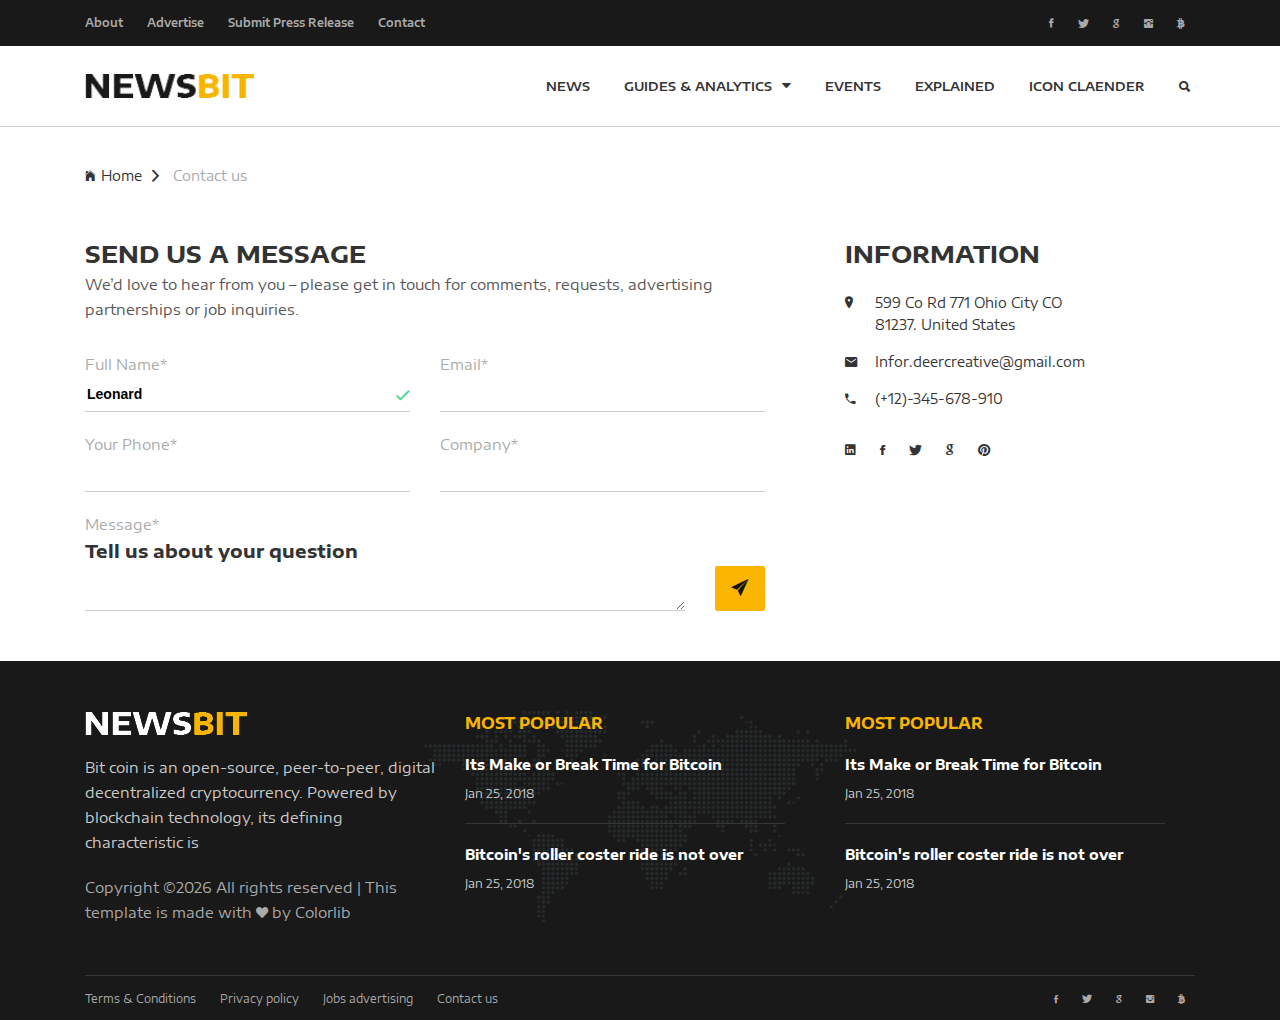
<file: examples/06_contact-us.html>
<!DOCTYPE HTML>
<html lang="en">
<head>
	<title>Newsbit</title>
	<meta http-equiv="X-UA-Compatible" content="IE=edge">
    <meta name="viewport" content="width=device-width, initial-scale=1">
	<meta charset="UTF-8">
	
	<!-- Font -->
	<link href="https://fonts.googleapis.com/css?family=Encode+Sans+Expanded:400,600,700" rel="stylesheet">
	
	<!-- Stylesheets -->
	
	<link href="plugin-frameworks/bootstrap.css" rel="stylesheet">
	
	<link href="fonts/ionicons.css" rel="stylesheet">
		
	<link href="common/styles.css" rel="stylesheet">
	
	
</head>
<body>
	
	<header>
		<div class="bg-191">
			<div class="container">	
				<div class="oflow-hidden color-ash font-9 text-sm-center ptb-sm-5">
				
					<ul class="float-left float-sm-none list-a-plr-10 list-a-plr-sm-5 list-a-ptb-15 list-a-ptb-sm-10">
						<li><a class="pl-0 pl-sm-10" href="#">About</a></li>
						<li><a href="#">Advertise</a></li>
						<li><a href="#">Submit Press Release</a></li>
						<li><a href="#">Contact</a></li>
					</ul>
					<ul class="float-right float-sm-none list-a-plr-10 list-a-plr-sm-5 list-a-ptb-15 list-a-ptb-sm-5">
						<li><a class="pl-0 pl-sm-10" href="#"><i class="ion-social-facebook"></i></a></li>
						<li><a href="#"><i class="ion-social-twitter"></i></a></li>
						<li><a href="#"><i class="ion-social-google"></i></a></li>
						<li><a href="#"><i class="ion-social-instagram"></i></a></li>
						<li><a href="#"><i class="ion-social-bitcoin"></i></a></li>
					</ul>
					
				</div><!-- top-menu -->
			</div><!-- container -->
		</div><!-- bg-191 -->
		
		<div class="container">
			<a class="logo" href="index.html"><img src="images/logo-black.png" alt="Logo"></a>
			
			<a class="right-area src-btn" href="#" >
				<i class="active src-icn ion-search"></i>
				<i class="close-icn ion-close"></i>
			</a>
			<div class="src-form">
				<form>
					<input type="text" placeholder="Search here">
					<button type="submit"><i class="ion-search"></i></a></button>
				</form>
			</div><!-- src-form -->
			
			
			<a class="menu-nav-icon" data-menu="#main-menu" href="#"><i class="ion-navicon"></i></a>
			
			<ul class="main-menu" id="main-menu">
				<li><a href="02_archive-page.html">NEWS</a></li>
				<li class="drop-down"><a href="03_single-post.html">GUIDES & ANALYTICS<i class="ion-arrow-down-b"></i></a>
					<ul class="drop-down-menu drop-down-inner">
						<li><a href="#">PAGE 1</a></li>
						<li><a href="#">PAGE 2</a></li>
					</ul>
				</li>
				<li><a href="04_FAQS.html">EVENTS</a></li>
				<li><a href="05_FAQS-single.html">EXPLAINED</a></li>
				<li><a href="06_contact-us.html">ICON CLAENDER</a></li>
			</ul>
			<div class="clearfix"></div>
		</div><!-- container -->
	</header>
	
	
	<section class="ptb-0">
		<div class="mb-30 brdr-ash-1 opacty-5"></div>
		<div class="container">
			<a class="mt-10" href="index.html"><i class="mr-5 ion-ios-home"></i>Home<i class="mlr-10 ion-chevron-right"></i></a>
			<a class="color-ash mt-10" href="06_contact-us.html">Contact us</a>
		</div><!-- container -->
	</section>
	
	
	<section>
		<div class="container">
			<div class="row">
			
				<div class="col-sm-12 col-md-8">
					<h3><b>SEND US A MESSAGE</b></h3>
					<p class="mb-30 mr-100 mr-sm-0">We’d love to hear from you – please get in touch for comments, requests, 
						advertising partnerships or job inquiries.</p>
					<form class="form-block form-bold form-mb-20 form-h-35 form-brdr-b-grey pr-50 pr-sm-0">
						<div class="row">
						
							<div class="col-sm-6">
								<p class="color-ash">Full Name*</p>
								<div class="pos-relative">
									<input class="pr-20" type="text" value="Leonard">
									<i class="abs-tbr lh-35 font-13 color-green ion-android-done"></i>
								</div><!-- pos-relative -->
							</div><!-- col-sm-6 -->
							
							<div class="col-sm-6">							
								<p class="color-ash">Email*</p>
								<div class="pos-relative">
									<input class="pr-20" type="email">
									<i class="dplay-none abs-tbr lh-35 font-13 color-green ion-android-done"></i>
								</div><!-- pos-relative -->
							</div><!-- col-sm-6 -->
							
							<div class="col-sm-6">	
								<p class="color-ash">Your Phone*</p>
								<div class="pos-relative">
									<input class="pr-20" type="text">
									<i class="dplay-none abs-tbr lh-35 font-13 color-green ion-android-done"></i>
								</div><!-- pos-relative -->
							</div><!-- col-sm-6 -->
							
							<div class="col-sm-6">	
								<p class="color-ash">Company*</p>
								<div class="pos-relative">
									<input class="pr-20" type="text">
									<i class="dplay-none abs-tbr lh-35 font-13 color-green ion-android-done"></i>
								</div><!-- pos-relative -->
							</div><!-- col-sm-6 -->
							
							<div class="col-sm-12">
								<div class="pos-relative pr-80">
									<p class="color-ash">Message*</p>
									<h4><b>Tell us about your question</b></h4>
									<textarea class="mb-0"></textarea>
									<button class="abs-br font-20 plr-15 btn-fill-primary" type="submit"><i class="ion-ios-paperplane"></i></button>
								</div><!-- pos-relative -->
							</div><!-- col-sm-6 -->
							
						</div><!-- row -->
					</form>
				</div><!-- col-md-6 -->
				
				<div class="col-sm-12 col-md-4">
					<h3 class="mb-20 mt-sm-50"><b>INFORMATION</b></h3>
					
					<ul class="font-11 list-relative list-li-pl-30 list-block list-li-mb-15">
						<li><i class="abs-tl ion-ios-location"></i>599 Co Rd 771 Ohio City CO <br/>81237. United States</li>
						<li><i class="abs-tl ion-android-mail"></i>Infor.deercreative@gmail.com</li>
						<li><i class="abs-tl ion-android-call"></i>(+12)-345-678-910</li>
					</ul>
					<ul class="font-11  list-a-plr-10 list-a-plr-sm-5 list-a-ptb-15 list-a-ptb-sm-5">
						<li><a class="pl-0" href="#"><i class="ion-social-linkedin"></i></a></li>
						<li><a href="#"><i class="ion-social-facebook"></i></a></li>
						<li><a href="#"><i class="ion-social-twitter"></i></a></li>
						<li><a href="#"><i class="ion-social-google"></i></a></li>
						<li><a href="#"><i class="ion-social-pinterest"></i></a></li>
					</ul>
				
				</div><!-- col-md-6 -->
			</div><!-- row -->
		</div><!-- container -->
	</section>
	
	
	
	<footer class="bg-191 color-ccc">
		
		<div class="container">
			<div class="pt-50 pb-20 pos-relative">
				<div class="abs-tblr pt-50 z--1 text-center">
					<div class="h-80 pos-relative"><img class="opacty-1 h-100 w-auto" src="images/map.png" alt=""></div>
				</div>
				<div class="row">
				
					<div class="col-sm-4">
						<div class="mb-30">
							<a href="#"><img src="images/logo-white.png"></a>
							<p class="mtb-20 color-ccc">Bit coin is an open-source, peer-to-peer, digital decentralized cryptocurrency.
							Powered by blockchain technology, its defining characteristic is</p>
							<p class="color-ash"><!-- Link back to Colorlib can't be removed. Template is licensed under CC BY 3.0. -->
Copyright &copy;<script>document.write(new Date().getFullYear());</script> All rights reserved | This template is made with <i class="ion-heart" aria-hidden="true"></i> by <a href="https://colorlib.com" target="_blank">Colorlib</a>
<!-- Link back to Colorlib can't be removed. Template is licensed under CC BY 3.0. -->
</p>
						</div><!-- mb-30 -->
					</div><!-- col-md-4 -->
					
					<div class="col-sm-4">
						<div class="mb-30">
							<h5 class="color-primary mb-20"><b>MOST POPULAR</b></h5>
							<div class="mb-20">
								<a class="color-white" href="#"><b>Its Make or Break Time for Bitcoin</b></a>
								<h6 class="mt-10">Jan 25, 2018</h6>
							</div>
							<div class="brdr-ash-1 opacty-2 mr-30"></div>
							<div class="mt-20">
								<a class="color-white" href="#"><b>Bitcoin's roller coster ride is not over</b></a>
								<h6 class="mt-10">Jan 25, 2018</h6>
							</div>
						</div><!-- mb-30 -->
					</div><!-- col-md-4 -->
					
					<div class="col-sm-4">
						<div class="mb-30">
							<h5 class="color-primary mb-20"><b>MOST POPULAR</b></h5>
							<div class="mb-20">
								<a class="color-white" href="#"><b>Its Make or Break Time for Bitcoin</b></a>
								<h6 class="mt-10">Jan 25, 2018</h6>
							</div>
							<div class="brdr-ash-1 opacty-2 mr-30"></div>
							<div class="mt-20">
								<a class="color-white" href="#"><b>Bitcoin's roller coster ride is not over</b></a>
								<h6 class="mt-10">Jan 25, 2018</h6>
							</div>
						</div><!-- mb-30 -->
					</div><!-- col-md-4 -->
					
				</div><!-- row -->
			</div><!-- ptb-50 -->
			
			<div class="brdr-ash-1 opacty-2"></div>
			
			<div class="oflow-hidden color-ash font-9 text-sm-center ptb-sm-5">
			
				<ul class="float-left float-sm-none list-a-plr-10 list-a-plr-sm-5 list-a-ptb-15 list-a-ptb-sm-10">
					<li><a class="pl-0 pl-sm-10" href="#">Terms & Conditions</a></li>
					<li><a href="#">Privacy policy</a></li>
					<li><a href="#">Jobs advertising</a></li>
					<li><a href="#">Contact us</a></li>
				</ul>
				<ul class="float-right float-sm-none list-a-plr-10 list-a-plr-sm-5 list-a-ptb-15 list-a-ptb-sm-5">
					<li><a class="pl-0 pl-sm-10" href="#"><i class="ion-social-facebook"></i></a></li>
					<li><a href="#"><i class="ion-social-twitter"></i></a></li>
					<li><a href="#"><i class="ion-social-google"></i></a></li>
					<li><a href="#"><i class="ion-social-instagram"></i></a></li>
					<li><a href="#"><i class="ion-social-bitcoin"></i></a></li>
				</ul>
				
			</div><!-- oflow-hidden -->
		</div><!-- container -->
	</footer>
	
	<!-- SCIPTS -->
	
	<script src="plugin-frameworks/jquery-3.2.1.min.js"></script>
	
	<script src="plugin-frameworks/tether.min.js"></script>
	
	<script src="plugin-frameworks/bootstrap.js"></script>
	
	<script src="common/scripts.js"></script>
	
</body>
</html>
</file>
<file: examples/common/styles.css>
/*
====================================================

* 	[Master Stylesheet]
	
	Theme Name :  
	Version    :  
	Author     :  
	Author URI : 

====================================================

	TOC
	
	1. PRIMARY STYLES
	2. COMMONS FOR PAGE DESIGN
	3. HEADER
	4. INTRO SECTION
	5. PORFOLIO SECTION
	6. ABOUT SECTION
	7. EXPERIENCE SECTION
	8. EDUCATION SECTION
	9. COUNTER SECTION
	10. FOOTER

====================================================


/* ---------------------------------
1. PRIMARY STYLES
--------------------------------- */

html{ font-size: 100%; overflow-x: hidden; width: 100%; margin: 0px;  padding: 0px; touch-action: manipulation; }


body{ font-size: 14px; font-family: 'Encode Sans Expanded', sans-serif; width: 100%; height: 100%; margin: 0; font-weight: 400;
	-webkit-font-smoothing: antialiased; -moz-osx-font-smoothing: grayscale; word-wrap: break-word; 
	overflow-x: hidden; color: #333; }

h1, h2, h3, h4, h5, h6, p, a, ul, span, li, img, inpot, button{ margin: 0; padding: 0; }

h1,h2,h3,h4,h5,h6{ line-height: 1.5; font-weight: inherit; }

h1,h2,h3{ font-family: 'Encode Sans Expanded', sans-serif; }

p{ line-height: 1.7; font-size: 1.05em; font-weight: 400; color: #555; }

h1{ font-size: 4em; line-height: 1; }
h2{ font-size: 2em; line-height: 1.1; }
h3{ font-size: 1.7em; }
h4{ font-size: 1.3em; }
h5{ font-size: 1.1em; }
h6{ font-size: .85em; }

a, button{ display: inline-block; text-decoration: none; color: inherit; line-height: 1.3; 
	-webkit-transition: all .25s ease-in-out; transition: all .25s ease-in-out; }

a:focus, a:active, a:hover,
button:focus, button:active, button:hover,
a b.light-color:hover{ text-decoration: none; color: #F9B500; }

b{ font-weight: 700; }

img{ width: 100%; }

li{ list-style: none; display: inline-block; line-height: 1.6; font-size: .9em; }

span{ display: inline-block; }

button{ outline: 0; border: 0; background: none; cursor: pointer; }

.icon{ font-size: 1.1em; display: inline-block; line-height: inherit; }

[class^="icon-"]:before, [class*=" icon-"]:before{ line-height: inherit; }

b.max-bold{ font-weight: 700; }

input:focus,
textarea:focus{ outline-color: #F9B500; }

::placeholder { color: #ccc; }
:-ms-input-placeholder { color: #ccc; }
::-ms-input-placeholder { color: #ccc; }


/* RESPONSIVE */

@media only screen and (max-width: 767px) {
	
	p{ line-height: 1.4; }

	h1{ font-size: 3.8em; }
	h2{ font-size: 2em; }
	h3{ font-size: 1.6em; }
	h4{ font-size: 1.3em; }
	
}

@media only screen and (max-width: 575px) {

	body{ font-size: 14px; }
	
}



/* ---------------------------------
3. HEADER
--------------------------------- */

header{ position: relative; text-align: center; z-index: 1000; font-weight: 600; }

header i{ font-size: 1.1em; }


/* BOTTOM HEADER */

header:after{ content:''; clear: both; }

header .logo{ float: left; height: 24px; margin: 28px 0; }

header .logo img{ height: 100%; width: auto; }


header .main-menu{ float: right; }

header ul.main-menu > li > a{ height: 100%; line-height: 80px; padding: 0px 15px; }


/* SEARCH AREA */

header .right-area{ float: right; height: 100%; line-height: 70px; margin-left: 15px; padding: 5px; }

header .src-icn,
header .close-icn{ display: none; }

header .src-icn.active,
header .close-icn.active{ display: block; }

header .src-form{ position: absolute; top: 0px; bottom: 0px; left: 15px; right: 45px; z-index: 1; 
	max-width: 0; overflow: hidden; -webkit-transition: all .2s; transition: all .2s; }

header .src-form.active{ max-width: 3000px;  }


header .src-form form{ height: 100%; }

header .src-form input{ display: block; width: 100%; height: 100%; padding: 0 15px 0 75px; font-size: 1.4em; border: 0px solid #ccc; 
	background: #f7f5f8; outline: 0; -webkit-transition: all .0s; transition: all .0s; }

header .src-form input:focus{ background: #f1f2f1; }

header .src-form button{ position: absolute; top: 0; bottom: 0; left: 0; width: 60px; background: #eee; }




/* HAMBURGER ICON */

header .menu-nav-icon{ display: inline-block; font-size: 30px; line-height: 60px; display: none; cursor: pointer; }

	
/* DROPDOWN MENU STYLING */

header .main-menu li.drop-down{ position: relative; text-align: left; }

header .main-menu li.drop-down > ul.drop-down-menu{ display: none; position: absolute; top: 60px; 
	left: 0; min-width: 180px; box-shadow: 0px 3px 10px rgba(0,0,0,.3); background: #fff; }

header .main-menu li.drop-down > ul.drop-down-menu li{ display: block; border-top: 1px solid #ddd; }

header .main-menu li.drop-down > ul.drop-down-menu li > a{ display: block; padding: 17px 20px; }

header .main-menu li i{margin-left: 10px; }


/* DROPDOWN HOVER */

header .main-menu li.drop-down a.mouseover + ul.drop-down-menu{ display: block; 
	animation: full-opacity-anim .2s forwards; }


@keyframes full-opacity-anim{
	0%{ opacity: 0; }
	100%{ opacity: 1; }
}



/* RESPONSIVE */

@media only screen and (max-width: 992px) {
	
	header .logo{ height: 16px; margin: 32px 0; }
	
	header ul.main-menu > li > a{ padding: 0 5px; }
}


@media only screen and (max-width: 767px) {
	
	header .logo{ height: 16px; margin: 22px 0; }
	
	header .right-area{ line-height: 50px; }
	
	
	/* MAIN MENU */
	
	header .main-menu{ display: none; position: absolute; top: 60px; left: 0; right: 0; float: none; 
		opacity: 0; z-index: 1; height: auto; text-align: left; background: #fff; }
	
	header .main-menu.visible-menu{ display: block; box-shadow: 0 4px 20px -10px rgba(0,0,0,.4); 
		animation: full-opacity-anim .2s forwards ease; }
	
	@keyframes full-opacity-anim{
		
		100%{ opacity: 1; }
		
	}
	
	header .main-menu > li{ display: block; }
	
	header ul.main-menu > li > a{ display: block; height: auto; line-height: 1; padding: 15px; border-top: 1px solid #eee; }
		
	
	/* HAMBURGER ICON */

	
	header  .menu-nav-icon{ display: block; }
	
	
	/* DROPDOWN  */
	
	header .main-menu li.drop-down > ul.drop-down-menu{ position: static; box-shadow: none; }
	
	header .main-menu li.drop-down > ul.drop-down-menu li{ border-top: 1px solid #eee; }
	header .main-menu li.drop-down > ul.drop-down-inner li:first-child{ border-top: 1px solid #ddd; }
	
	/* DROPDOWN HOVER */
	
	header .main-menu li.drop-down > ul.drop-down-menu li a{ padding-left: 25px; }
	
	header .main-menu li.drop-down > ul.drop-down-inner li a{ padding-left: 35px; }
	
}

@media only screen and (max-width: 575px) {

	header ul.main-menu > li > a{ padding: 15px; }
	
	
	/* HAMBURGER ICON */

	.menu-nav-icon{ float: right; }
	
}

@media only screen and (max-width: 359px) {

	header .heading-wrapper{  padding: 30px 20px 20px; }

	header .info .icon{ font-size: 25px; }

	header .info .right-area{ margin-left: 35px; }

}



/* ---------------------------------
2. COMMONS FOR PAGE DESIGN
--------------------------------- */

.dplay-tbl{ display: table; height: 100%; width: 100%; } 
.dplay-tbl-cell{ display: table-cell; vertical-align: middle; } 

.oflow-hidden{ overflow: hidden; }
.oflow-visible{ overflow: visible; }

.dplay-none{ display: none; }
.dplay-block{ display: block; }
.dplay-inl-block{ display: inline-block; }

.opacty-1{ opacity: .1; }
.opacty-2{ opacity: .2; }
.opacty-3{ opacity: .3; }
.opacty-4{ opacity: .4; }
.opacty-5{ opacity: .5; }
.opacty-6{ opacity: .6; }
.opacty-7{ opacity: .7; }



/* POSITION */

.pos-relative{ position: relative; z-index: 1; }

.abs-tlr{ position: absolute; top: 0; left: 0; right: 0; z-index: 1; }
.abs-blr{ position: absolute; bottom: 0; left: 0; right: 0; z-index: 1; }
.abs-tl{ position: absolute; top: 0; left: 0; z-index: 1; }
.abs-br{ position: absolute; bottom: 0; right: 0; z-index: 1; }
.abs-tbr{ position: absolute; top: 0; bottom: 0; right: 0; z-index: 1; }
.abs-tblr{ position: absolute; top: 0; bottom: 0; left: 0; right: 0; z-index: 1; }

.z--1{ z-index: -1; }


/* ALIGNMENT */

.float-left{ float: left!important; }
.float-right{ float: right!important; }

.text-center{ text-align: center; }

/* LINE HEIGHT */

.lh-30{ line-height: 30px; }
.lh-35{ line-height: 35px; }
.lh-40{ line-height: 40px; }


/* FONTS */

.font-7 { font-size: .7em; }
.font-75{ font-size: .75em; }
.font-8 { font-size: .8em; }
.font-85{ font-size: .85em; }
.font-9 { font-size: .9em; }
.font-11{ font-size: 1.1em; }
.font-12{ font-size: 1.2em; }
.font-13{ font-size: 1.3em; }
.font-14{ font-size: 1.4em; }
.font-20{ font-size: 2em; }


/* RESPONSIVE */

@media only screen and (max-width: 767px) {
	
	.float-sm-none{ float: none!important; }

	.text-sm-center{ text-align: center; }
	
	.font-sm-13{ font-size: 1.3em; }
}


/* COLOR */

.color-white{ color: #fff; }
.color-green{ color: #36D98A; }
.color-ash{ color: #aaa; }
.color-ccc{ color: #ccc; }
.color-grey{ color: #ccc; }
.color-primary{ color: #F9B500; }
.color-black{ color: #111; }
.color-lite-black{ color: #888; }



/* BACKGROUND COLOR*/

.bg-191{ background: #191919; }
.bg-primary{ background: #F9B500!important; }


/* BACKGROUND IMAGE */

.img-bg{ position: absolute; top: 0; bottom: 0; left: 0; right: 0; z-index: 1; }

.bg-map{ background: url(../images/map.png) no-repeat center; background-size: cover; }

.bg-1{ background: url(../images/slider-1-1200x900.jpg) no-repeat center; background-size: cover; }
.bg-2{ background: url(../images/slider-2-450x600.jpg) no-repeat center; background-size: cover; }
.bg-3{ background: url(../images/slider-3-450x600.jpg) no-repeat center; background-size: cover; }
.bg-4{ background: url(../images/slider-4-450x600.jpg) no-repeat center; background-size: cover; }
.bg-5{ background: url(../images/slider-5-450x600.jpg) no-repeat center; background-size: cover; }
.bg-6{ background: url(../images/slider-6-450x600.jpg) no-repeat center; background-size: cover; }


.bg-grad-layer-6:after{ content:''; position: absolute; top: 0; bottom: 0; left: 0; right: 0; z-index: -1;
	opacity: .6; background: linear-gradient(to top,  #000 0%,  rgba(0,0,0,.4) 100%); }
	
.bg-layer-4:after{ content:''; position: absolute; top: 0; bottom: 0; left: 0; right: 0; z-index: -1;
	opacity: .4; background: #111; }

.bg-layer-7:after{ content:''; position: absolute; top: 0; bottom: 0; left: 0; right: 0; z-index: -1;
	opacity: .7; background: #111; }




/* RESPONSIVE */

@media only screen and (max-width: 767px) {
	
	.bg-sm-color-6{ background: rgba(0,0,0,.6); }
	.bg-sm-color-7{ background: rgba(0,0,0,.7); }
	
}


/* BORDER */

.brder-grey{ border: 1px solid #ccc; }
.brder-t-grey{ border-top: 1px solid #ccc; }
.brder-tlr-grey{ border: 1px solid #ccc; border-bottom: 0; }
.brder-blr-grey{ border: 1px solid #ccc; border-top: 0; }

.brdr-ash-1{ height: 1px; background: #aaa; }



/* LINK STYLING	 */
	
.link-brdr-btm-primary{ position: relative; padding-bottom: 5px; 
	-webkit-transition: all .2s; transition: all .2s;}

.link-brdr-btm-primary:after{ content:''; position: absolute; left: 0; right: 0; bottom: 0; height: 2px; 
	background: #F9B500; -webkit-transition: all .2s; transition: all .2s; 
	-webkit-transform-origin: right; transform-origin: right; }

.link-brdr-btm-primary:hover{ -webkit-transform: translateY(-1px); transform: translateY(-1px); }

.link-brdr-btm-primary:hover:after{ -webkit-transform: scale(0); transform: scale(0); }


/* BUTTON STYLING */

.btn-brdr-primary{ text-align: center; height: 45px; line-height: 43px; border: 1px solid #F9B500; color: #F9B500; 
	border-radius: 2px; }
.btn-brdr-primary:hover{ background: #F9B500; color: #000; }

.btn-brdr-grey{ text-align: center; height: 45px; line-height: 43px; border: 1px solid #ccc; line-height: 1; 
	border-radius: 2px; }
.btn-brdr-grey:hover{ border: 1px solid #F9B500; background: #F9B500; color: #000; }

.btn-fill-primary{ text-align: center; height: 45px; line-height: 43px; border: 1px solid #F9B500; background: #F9B500; 
	border-radius: 2px; color: #111; }
.btn-fill-primary:hover{ background: none; }

.btn-fill-grey{ text-align: center; height: 45px; line-height: 43px; border: 1px solid #ccc; background: #ccc; 
	border-radius: 2px; color: #111; }
.btn-fill-grey:hover{ border: 1px solid #F9B500; background: none; color: #000; }


.btn-b-md{ font-size: .9em; height: 35px; line-height: 35px; }
.btn-b-sm{ font-size: .9em; height: 30px; line-height: 28px; }


/* FORM INPUT STYLING */

.nwsltr-primary-1{ position: relative; }
	
.nwsltr-primary-1 input{ height: 45px; display: block; width: 100%; padding: 0 65px 0 20px; 
	border: 1px solid #F9B500; }

.nwsltr-primary-1 button{ position: absolute; top: 1px; bottom: 1px; right: 1px; width: 45px; text-align: center; 
	background: #F9B500; color: #000; }

.nwsltr-primary-1 button i{ font-size: 1.3em; }

.nwsltr-primary-1 button:hover{ background: #000; color: #fff; }


.form-block input,
.form-block textarea{ display: block; width: 100%; }

.form-bold input,
.form-bold textarea{ font-weight: 700; }

.form-plr-15 input,
.form-plr-15 textarea{ padding: 0 15px; }

.form-h-35 input{ height: 35px; }
.form-h-40 input{ height: 40px; }
.form-h-45 input{ height: 45px; }

.form-mb-20 input,
.form-mb-20 textarea{ margin-bottom: 20px; }

.form-brdr-grey input,
.form-brdr-grey textarea{ border: 1px solid #ccc; }

.form-brdr-lite-white input,
.form-brdr-lite-white textarea{ border: 1px solid #ddd; }

.form-brdr-b-grey input,
.form-brdr-b-grey textarea{ outline: 0; border: 0px; border-bottom: 1px solid #ccc; }

.form-brdr-b-grey input:focus,
.form-brdr-b-grey textarea:focus{ border-bottom: 1px solid #F9B500; }



/* SIDED SECTION */

.sided-70{ position: relative; }
.sided-70 .s-left{ position: absolute; top: 0; left: 0; height: 70px; width: 70px; }
.sided-70 .s-left.rounded img{ border-radius: 70px; overflow: hidden; }
.sided-70 .s-right{ min-height: 70px; }


/* FLOAT LEFT RIGHT	 */

.float-left-right{ overflow: hidden; }

.float-left-right ul:first-child{ float: left; }

.float-left-right ul:last-child{ float: right; }


/* RESPONSIVE */

@media only screen and (max-width: 767px) {
	
	.float-left-right{ text-align: center; }

	.float-left-right ul:first-child,
	.float-left-right ul:last-child{ float: none; }

}

/* ACCRODIAN */

.accordian:first-child{ border-top: 1px solid #ccc; }
.accordian .a-title{ padding: 15px 50px 15px 25px; display: block; position: relative; border: 1px solid #ccc; 
	border-top: 0; }

.accordian .a-title i{ position: absolute; top: 50%; right: 0; color: #F9B500; width: 50px; text-align: center; 
	-webkit-transform: translateY(-50%); transform: translateY(-50%); }

.accordian .a-body{ max-height: 0; overflow: hidden; -webkit-transition: all .2s; transition: all .2s;  }
.accordian .a-body.active{ max-height: 1000px; }

.a-body-inner{ padding: 25px 40px 25px 25px; border: 1px solid #ccc; border-top: 0;}



/* INDIVIDUAL STYLING */

section{ padding: 50px 0; }

.p-title{ position: relative; padding-bottom: 20px; margin-bottom: 40px; }

.p-title:after { content:''; position: absolute; bottom: 0; left: 0; width: 100%; height: 1px; background: #ccc; }
.p-title:before{ content:''; position: absolute; bottom: 0; left: 0; width: 80px; height: 5px; 
	background: #F9B500; z-index: 1; }

.quote-primary{ padding: 10px 20px; border-left: 2px solid #F9B500; }



/* WIDTH/HEIGHT */

.w-auto{ width: auto!important; }
.h-auto{ height: auto!important; }

.w-10 { width:  10%!important; }
.w-20 { width:  20%!important; }
.w-30 { width:  30%!important; }
.w-40 { width:  40%!important; }
.w-50 { width:  50%!important; }
.w-60 { width:  60%!important; }
.w-70 { width:  70%!important; }
.w-80 { width:  80%!important; }
.w-90 { width:  90%!important; }
.w-100{ width: 100%!important; }

.w-1-4 { width:  25%!important; }
.w-1-3 { width:  33.33%!important; }
.w-2-3 { width:  66.666%!important; }
.w-3-4 { width:  75%!important; }

.h-10 { height:  10%!important; }
.h-20 { height:  20%!important; }
.h-30 { height:  30%!important; }
.h-40 { height:  40%!important; }
.h-50 { height:  50%!important; }
.h-60 { height:  60%!important; }
.h-70 { height:  70%!important; }
.h-80 { height:  80%!important; }
.h-90 { height:  90%!important; }
.h-100{ height: 100%!important; }

.h-1-4 { height:  25%!important; }
.h-1-3 { height:  33.33%!important; }
.h-2-3 { height:  66.666%!important; }
.h-3-4 { height:  75%!important; }

.h-100vh{ height: 100vh!important; }

.wh-100x{ height: 100px; width: 100px!important; }

.w-100x { width: 100px!important; }
.w-200x { width: 200px!important; }
.w-300x { width: 300px!important; }
.w-400x { width: 400px!important; }
.w-500x { width: 500px!important; }
.w-600x { width: 600px!important; }
.w-700x { width: 700px!important; }
.w-800x { width: 800px!important; }
.w-900x { width: 900px!important; }

.h-100x { height: 100px!important; }
.h-200x { height: 200px!important; }
.h-300x { height: 300px!important; }
.h-400x { height: 400px!important; }
.h-500x { height: 500px!important; }
.h-600x { height: 600px!important; }
.h-700x { height: 700px!important; }
.h-800x { height: 800px!important; }
.h-900x { height: 900px!important; }

.min-h-100x{ min-height: 100px!important; }



/* RESPONSIVE */

@media only screen and (max-width: 767px) {
	
	.w-sm-auto{ width: auto!important; }
	.h-sm-auto{ height: auto!important; }

	.w-sm-10 { width:  10%!important; }
	.w-sm-20 { width:  20%!important; }
	.w-sm-30 { width:  30%!important; }
	.w-sm-40 { width:  40%!important; }
	.w-sm-50 { width:  50%!important; }
	.w-sm-60 { width:  60%!important; }
	.w-sm-70 { width:  70%!important; }
	.w-sm-80 { width:  80%!important; }
	.w-sm-90 { width:  90%!important; }
	.w-sm-100{ width: 100%!important; }

	.w-sm-1-4 { width:  25%!important; }
	.w-sm-1-3 { width:  33.33%!important; }
	.w-sm-2-3 { width:  66.666%!important; }
	.w-sm-3-4 { width:  75%!important; }

	.h-sm-10 { height:  10%!important; }
	.h-sm-20 { height:  20%!important; }
	.h-sm-30 { height:  30%!important; }
	.h-sm-40 { height:  40%!important; }
	.h-sm-50 { height:  50%!important; }
	.h-sm-60 { height:  60%!important; }
	.h-sm-70 { height:  70%!important; }
	.h-sm-80 { height:  80%!important; }
	.h-sm-90 { height:  90%!important; }
	.h-sm-100{ height: 100%!important; }

	.h-sm-1-4 { height:  25%!important; }
	.h-sm-1-3 { height:  33.33%!important; }
	.h-sm-2-3 { height:  66.666%!important; }
	.h-sm-3-4 { height:  75%!important; }

	.h-sm-100vh{ height: 100vh!important; }

	.wh-sm-100x{ height: 100px!important; width: 100px!important; }

	.w-sm-100x { width: 100px!important; }
	.w-sm-200x { width: 200px!important; }
	.w-sm-300x { width: 300px!important; }
	.w-sm-400x { width: 400px!important; }
	.w-sm-500x { width: 500px!important; }
	.w-sm-600x { width: 600px!important; }
	.w-sm-700x { width: 700px!important; }
	.w-sm-800x { width: 800px!important; }
	.w-sm-900x { width: 900px!important; }

	.h-sm-100x { height: 100px!important; }
	.h-sm-200x { height: 200px!important; }
	.h-sm-300x { height: 300px!important; }
	.h-sm-400x { height: 400px!important; }
	.h-sm-500x { height: 500px!important; }
	.h-sm-600x { height: 600px!important; }
	.h-sm-700x { height: 700px!important; }
	.h-sm-800x { height: 800px!important; }
	.h-sm-900x { height: 900px!important; }

	.min-h-100x{ min-height: 100px!important; }
	
}


/* LIST */

.list-block > li{ display: block; }
.list-relative > li{ position: relative; }
.list-a-block > li > a{ display: block; }

.list-btm-border-white > li{ border-bottom: 1px solid #fff; }

.list-a-bg-grey > li > a{ background: #EBEBEB; }

.list-a-br-2  > li > a { border-radius: 2px; }

.list-a-hw-radial-35 > li > a{ height: 35px; width: 35px; border-radius: 35px; line-height: 35px; }

.list-a-hvr-primary > li > a:hover{ background: #F9B500; color: #fff; }


/* MARGIN/PADDING */

.list-a-p-0  > li > a{ padding:  0px; }
.list-a-p-5  > li > a{ padding:  5px; }
.list-a-p-10 > li > a{ padding: 10px; }
.list-a-p-15 > li > a{ padding: 15px; }
.list-a-p-20 > li > a{ padding: 20px; }
.list-a-p-25 > li > a{ padding: 25px; }
.list-a-p-30 > li > a{ padding: 30px; }

.list-a-plr-0  > li > a{ padding-left:  0px; padding-right:  0px; }
.list-a-plr-5  > li > a{ padding-left:  5px; padding-right:  5px; }
.list-a-plr-10 > li > a{ padding-left: 10px; padding-right: 10px; }
.list-a-plr-15 > li > a{ padding-left: 15px; padding-right: 15px; }
.list-a-plr-20 > li > a{ padding-left: 20px; padding-right: 20px; }
.list-a-plr-25 > li > a{ padding-left: 25px; padding-right: 25px; }
.list-a-plr-30 > li > a{ padding-left: 30px; padding-right: 30px; }

.list-a-pr-0  > li > a{ padding-right: 0px; }
.list-a-pr-5  > li > a{ padding-right: 5px; }
.list-a-pr-10 > li > a{ padding-right: 10px; }
.list-a-pr-15 > li > a{ padding-right: 15px; }
.list-a-pr-20 > li > a{ padding-right: 20px; }
.list-a-pr-25 > li > a{ padding-right: 25px; }
.list-a-pr-30 > li > a{ padding-right: 30px; }

.list-a-pl-0  > li > a{ padding-left:  0px; }
.list-a-pl-5  > li > a{ padding-left:  5px; }
.list-a-pl-10 > li > a{ padding-left: 10px; }
.list-a-pl-15 > li > a{ padding-left: 15px; }
.list-a-pl-20 > li > a{ padding-left: 20px; }
.list-a-pl-25 > li > a{ padding-left: 25px; }
.list-a-pl-30 > li > a{ padding-left: 30px; }

.list-a-ptb-0  > li > a{ padding-top:  0px; padding-bottom:  0px; }
.list-a-ptb-5  > li > a{ padding-top:  5px; padding-bottom:  5px; }
.list-a-ptb-10 > li > a{ padding-top: 10px; padding-bottom: 10px; }
.list-a-ptb-15 > li > a{ padding-top: 15px; padding-bottom: 15px; }
.list-a-ptb-20 > li > a{ padding-top: 20px; padding-bottom: 20px; }
.list-a-ptb-25 > li > a{ padding-top: 25px; padding-bottom: 25px; }
.list-a-ptb-30 > li > a{ padding-top: 30px; padding-bottom: 30px; }

.list-a-ptb-7 > li > a{ padding-top: 7px; padding-bottom: 7px; }
.list-a-ptb-8 > li > a{ padding-top: 8px; padding-bottom: 8px; }

.list-a-pt-0  > li > a{ padding-top:  0px; }
.list-a-pt-5  > li > a{ padding-top:  5px; }
.list-a-pt-10 > li > a{ padding-top: 10px; }
.list-a-pt-15 > li > a{ padding-top: 15px; }
.list-a-pt-20 > li > a{ padding-top: 20px; }
.list-a-pt-25 > li > a{ padding-top: 25px; }
.list-a-pt-30 > li > a{ padding-top: 30px; }

.list-a-pb-0  > li > a{ padding-bottom:  0px; }
.list-a-pb-5  > li > a{ padding-bottom:  5px; }
.list-a-pb-10 > li > a{ padding-bottom: 10px; }
.list-a-pb-15 > li > a{ padding-bottom: 15px; }
.list-a-pb-20 > li > a{ padding-bottom: 20px; }
.list-a-pb-25 > li > a{ padding-bottom: 25px; }
.list-a-pb-30 > li > a{ padding-bottom: 30px; }


.list-li-mlr-0  > li{ margin-left:  0px; margin-right:  0px; }
.list-li-mlr-5  > li{ margin-left:  5px; margin-right:  5px; }
.list-li-mlr-10 > li{ margin-left: 10px; margin-right: 10px; }
.list-li-mlr-15 > li{ margin-left: 15px; margin-right: 15px; }
.list-li-mlr-20 > li{ margin-left: 20px; margin-right: 20px; }
.list-li-mlr-25 > li{ margin-left: 25px; margin-right: 25px; }
.list-li-mlr-30 > li{ margin-left: 30px; margin-right: 30px; }

.list-li-mtb-0  > li{ margin-top:  0px; margin-bottom:  0px; }
.list-li-mtb-5  > li{ margin-top:  5px; margin-bottom:  5px; }
.list-li-mtb-10 > li{ margin-top: 10px; margin-bottom: 10px; }
.list-li-mtb-15 > li{ margin-top: 15px; margin-bottom: 15px; }
.list-li-mtb-20 > li{ margin-top: 20px; margin-bottom: 20px; }
.list-li-mtb-25 > li{ margin-top: 25px; margin-bottom: 25px; }
.list-li-mtb-30 > li{ margin-top: 30px; margin-bottom: 30px; }

.list-li-mr-0  > li{ margin-right:  0px; }
.list-li-mr-5  > li{ margin-right:  5px; }
.list-li-mr-10 > li{ margin-right: 10px; }
.list-li-mr-15 > li{ margin-right: 15px; }
.list-li-mr-20 > li{ margin-right: 20px; }
.list-li-mr-25 > li{ margin-right: 25px; }
.list-li-mr-30 > li{ margin-right: 30px; }

.list-li-ml-0  > li{ margin-left:  0px; }
.list-li-ml-5  > li{ margin-left:  5px; }
.list-li-ml-10 > li{ margin-left: 10px; }
.list-li-ml-15 > li{ margin-left: 15px; }
.list-li-ml-20 > li{ margin-left: 20px; }
.list-li-ml-25 > li{ margin-left: 25px; }
.list-li-ml-30 > li{ margin-left: 30px; }

.list-li-mt-0  > li{ margin-top:  0px; }
.list-li-mt-5  > li{ margin-top:  5px; }
.list-li-mt-10 > li{ margin-top: 10px; }
.list-li-mt-15 > li{ margin-top: 15px; }
.list-li-mt-20 > li{ margin-top: 20px; }
.list-li-mt-25 > li{ margin-top: 25px; }
.list-li-mt-30 > li{ margin-top: 30px; }

.list-li-mb-0  > li{ margin-bottom:  0px; }
.list-li-mb-5  > li{ margin-bottom:  5px; }
.list-li-mb-10 > li{ margin-bottom: 10px; }
.list-li-mb-15 > li{ margin-bottom: 15px; }
.list-li-mb-20 > li{ margin-bottom: 20px; }
.list-li-mb-25 > li{ margin-bottom: 25px; }
.list-li-mb-30 > li{ margin-bottom: 30px; }


.list-li-plr-0  > li{ padding-left:  0px; padding-right:  0px; }
.list-li-plr-5  > li{ padding-left:  5px; padding-right:  5px; }
.list-li-plr-10 > li{ padding-left: 10px; padding-right: 10px; }
.list-li-plr-15 > li{ padding-left: 15px; padding-right: 15px; }
.list-li-plr-20 > li{ padding-left: 20px; padding-right: 20px; }
.list-li-plr-25 > li{ padding-left: 25px; padding-right: 25px; }
.list-li-plr-30 > li{ padding-left: 30px; padding-right: 30px; }

.list-li-ptb-0  > li{ padding-top:  0px; padding-bottom:  0px; }
.list-li-ptb-5  > li{ padding-top:  5px; padding-bottom:  5px; }
.list-li-ptb-10 > li{ padding-top: 10px; padding-bottom: 10px; }
.list-li-ptb-15 > li{ padding-top: 15px; padding-bottom: 15px; }
.list-li-ptb-20 > li{ padding-top: 20px; padding-bottom: 20px; }
.list-li-ptb-25 > li{ padding-top: 25px; padding-bottom: 25px; }
.list-li-ptb-30 > li{ padding-top: 30px; padding-bottom: 30px; }

.list-li-pr-0  > li{ padding-right:  0px; }
.list-li-pr-5  > li{ padding-right:  5px; }
.list-li-pr-10 > li{ padding-right: 10px; }
.list-li-pr-15 > li{ padding-right: 15px; }
.list-li-pr-20 > li{ padding-right: 20px; }
.list-li-pr-25 > li{ padding-right: 25px; }
.list-li-pr-30 > li{ padding-right: 30px; }
         
.list-li-pl-0  > li{ padding-left:  0px; }
.list-li-pl-5  > li{ padding-left:  5px; }
.list-li-pl-10 > li{ padding-left: 10px; }
.list-li-pl-15 > li{ padding-left: 15px; }
.list-li-pl-20 > li{ padding-left: 20px; }
.list-li-pl-25 > li{ padding-left: 25px; }
.list-li-pl-30 > li{ padding-left: 30px; }
          
.list-li-pt-0  > li{ padding-top:  0px; }
.list-li-pt-5  > li{ padding-top:  5px; }
.list-li-pt-10 > li{ padding-top: 10px; }
.list-li-pt-15 > li{ padding-top: 15px; }
.list-li-pt-20 > li{ padding-top: 20px; }
.list-li-pt-25 > li{ padding-top: 25px; }
.list-li-pt-30 > li{ padding-top: 30px; }
            
.list-li-pb-0  > li{ padding-bottom:  0px; }
.list-li-pb-5  > li{ padding-bottom:  5px; }
.list-li-pb-10 > li{ padding-bottom: 10px; }
.list-li-pb-15 > li{ padding-bottom: 15px; }
.list-li-pb-20 > li{ padding-bottom: 20px; }
.list-li-pb-25 > li{ padding-bottom: 25px; }
.list-li-pb-30 > li{ padding-bottom: 30px; }



/* RESPONSIVE */

@media only screen and (max-width: 767px) {
	
	.list-a-p-sm-0  > li > a{ padding:  0px; }
	.list-a-p-sm-5  > li > a{ padding:  5px; }
	.list-a-p-sm-10 > li > a{ padding: 10px; }
	.list-a-p-sm-15 > li > a{ padding: 15px; }
	.list-a-p-sm-20 > li > a{ padding: 20px; }
	.list-a-p-sm-25 > li > a{ padding: 25px; }
	.list-a-p-sm-30 > li > a{ padding: 30px; }

	.list-a-plr-sm-0  > li > a{ padding-left:  0px; padding-right:  0px; }
	.list-a-plr-sm-5  > li > a{ padding-left:  5px; padding-right:  5px; }
	.list-a-plr-sm-10 > li > a{ padding-left: 10px; padding-right: 10px; }
	.list-a-plr-sm-15 > li > a{ padding-left: 15px; padding-right: 15px; }
	.list-a-plr-sm-20 > li > a{ padding-left: 20px; padding-right: 20px; }
	.list-a-plr-sm-25 > li > a{ padding-left: 25px; padding-right: 25px; }
	.list-a-plr-sm-30 > li > a{ padding-left: 30px; padding-right: 30px; }

	.list-a-pr-sm-0  > li > a{ padding-right: 0px; }
	.list-a-pr-sm-5  > li > a{ padding-right: 5px; }
	.list-a-pr-sm-10 > li > a{ padding-right: 10px; }
	.list-a-pr-sm-15 > li > a{ padding-right: 15px; }
	.list-a-pr-sm-20 > li > a{ padding-right: 20px; }
	.list-a-pr-sm-25 > li > a{ padding-right: 25px; }
	.list-a-pr-sm-30 > li > a{ padding-right: 30px; }

	.list-a-pl-sm-0  > li > a{ padding-left:  0px; }
	.list-a-pl-sm-5  > li > a{ padding-left:  5px; }
	.list-a-pl-sm-10 > li > a{ padding-left: 10px; }
	.list-a-pl-sm-15 > li > a{ padding-left: 15px; }
	.list-a-pl-sm-20 > li > a{ padding-left: 20px; }
	.list-a-pl-sm-25 > li > a{ padding-left: 25px; }
	.list-a-pl-sm-30 > li > a{ padding-left: 30px; }

	.list-a-ptb-sm-0  > li > a{ padding-top:  0px; padding-bottom:  0px; }
	.list-a-ptb-sm-5  > li > a{ padding-top:  5px; padding-bottom:  5px; }
	.list-a-ptb-sm-10 > li > a{ padding-top: 10px; padding-bottom: 10px; }
	.list-a-ptb-sm-15 > li > a{ padding-top: 15px; padding-bottom: 15px; }
	.list-a-ptb-sm-20 > li > a{ padding-top: 20px; padding-bottom: 20px; }
	.list-a-ptb-sm-25 > li > a{ padding-top: 25px; padding-bottom: 25px; }
	.list-a-ptb-sm-30 > li > a{ padding-top: 30px; padding-bottom: 30px; }

	.list-a-ptb-sm-7 > li > a{ padding-top: 7px; padding-bottom: 7px; }
	.list-a-ptb-sm-8 > li > a{ padding-top: 8px; padding-bottom: 8px; }

	.list-a-pt-sm-0  > li > a{ padding-top:  0px; }
	.list-a-pt-sm-5  > li > a{ padding-top:  5px; }
	.list-a-pt-sm-10 > li > a{ padding-top: 10px; }
	.list-a-pt-sm-15 > li > a{ padding-top: 15px; }
	.list-a-pt-sm-20 > li > a{ padding-top: 20px; }
	.list-a-pt-sm-25 > li > a{ padding-top: 25px; }
	.list-a-pt-sm-30 > li > a{ padding-top: 30px; }

	.list-a-pb-sm-0  > li > a{ padding-bottom:  0px; }
	.list-a-pb-sm-5  > li > a{ padding-bottom:  5px; }
	.list-a-pb-sm-10 > li > a{ padding-bottom: 10px; }
	.list-a-pb-sm-15 > li > a{ padding-bottom: 15px; }
	.list-a-pb-sm-20 > li > a{ padding-bottom: 20px; }
	.list-a-pb-sm-25 > li > a{ padding-bottom: 25px; }
	.list-a-pb-sm-30 > li > a{ padding-bottom: 30px; }


	.list-li-mlr-sm-0  > li{ margin-left:  0px; margin-right:  0px; }
	.list-li-mlr-sm-5  > li{ margin-left:  5px; margin-right:  5px; }
	.list-li-mlr-sm-10 > li{ margin-left: 10px; margin-right: 10px; }
	.list-li-mlr-sm-15 > li{ margin-left: 15px; margin-right: 15px; }
	.list-li-mlr-sm-20 > li{ margin-left: 20px; margin-right: 20px; }
	.list-li-mlr-sm-25 > li{ margin-left: 25px; margin-right: 25px; }
	.list-li-mlr-sm-30 > li{ margin-left: 30px; margin-right: 30px; }

	.list-li-mtb-sm-0  > li{ margin-top:  0px; margin-bottom:  0px; }
	.list-li-mtb-sm-5  > li{ margin-top:  5px; margin-bottom:  5px; }
	.list-li-mtb-sm-10 > li{ margin-top: 10px; margin-bottom: 10px; }
	.list-li-mtb-sm-15 > li{ margin-top: 15px; margin-bottom: 15px; }
	.list-li-mtb-sm-20 > li{ margin-top: 20px; margin-bottom: 20px; }
	.list-li-mtb-sm-25 > li{ margin-top: 25px; margin-bottom: 25px; }
	.list-li-mtb-sm-30 > li{ margin-top: 30px; margin-bottom: 30px; }

	.list-li-mr-sm-0  > li{ margin-right:  0px; }
	.list-li-mr-sm-5  > li{ margin-right:  5px; }
	.list-li-mr-sm-10 > li{ margin-right: 10px; }
	.list-li-mr-sm-15 > li{ margin-right: 15px; }
	.list-li-mr-sm-20 > li{ margin-right: 20px; }
	.list-li-mr-sm-25 > li{ margin-right: 25px; }
	.list-li-mr-sm-30 > li{ margin-right: 30px; }

	.list-li-ml-sm-0  > li{ margin-left:  0px; }
	.list-li-ml-sm-5  > li{ margin-left:  5px; }
	.list-li-ml-sm-10 > li{ margin-left: 10px; }
	.list-li-ml-sm-15 > li{ margin-left: 15px; }
	.list-li-ml-sm-20 > li{ margin-left: 20px; }
	.list-li-ml-sm-25 > li{ margin-left: 25px; }
	.list-li-ml-sm-30 > li{ margin-left: 30px; }
             
	.list-li-mt-sm-0  > li{ margin-top:  0px; }
	.list-li-mt-sm-5  > li{ margin-top:  5px; }
	.list-li-mt-sm-10 > li{ margin-top: 10px; }
	.list-li-mt-sm-15 > li{ margin-top: 15px; }
	.list-li-mt-sm-20 > li{ margin-top: 20px; }
	.list-li-mt-sm-25 > li{ margin-top: 25px; }
	.list-li-mt-sm-30 > li{ margin-top: 30px; }
             
	.list-li-mb-sm-0  > li{ margin-bottom:  0px; }
	.list-li-mb-sm-5  > li{ margin-bottom:  5px; }
	.list-li-mb-sm-10 > li{ margin-bottom: 10px; }
	.list-li-mb-sm-15 > li{ margin-bottom: 15px; }
	.list-li-mb-sm-20 > li{ margin-bottom: 20px; }
	.list-li-mb-sm-25 > li{ margin-bottom: 25px; }
	.list-li-mb-sm-30 > li{ margin-bottom: 30px; }


	.list-li-plr-sm-0  > li{ padding-left:  0px; padding-right:  0px; }
	.list-li-plr-sm-5  > li{ padding-left:  5px; padding-right:  5px; }
	.list-li-plr-sm-10 > li{ padding-left: 10px; padding-right: 10px; }
	.list-li-plr-sm-15 > li{ padding-left: 15px; padding-right: 15px; }
	.list-li-plr-sm-20 > li{ padding-left: 20px; padding-right: 20px; }
	.list-li-plr-sm-25 > li{ padding-left: 25px; padding-right: 25px; }
	.list-li-plr-sm-30 > li{ padding-left: 30px; padding-right: 30px; }
               
	.list-li-ptb-sm-0  > li{ padding-top:  0px; padding-bottom:  0px; }
	.list-li-ptb-sm-5  > li{ padding-top:  5px; padding-bottom:  5px; }
	.list-li-ptb-sm-10 > li{ padding-top: 10px; padding-bottom: 10px; }
	.list-li-ptb-sm-15 > li{ padding-top: 15px; padding-bottom: 15px; }
	.list-li-ptb-sm-20 > li{ padding-top: 20px; padding-bottom: 20px; }
	.list-li-ptb-sm-25 > li{ padding-top: 25px; padding-bottom: 25px; }
	.list-li-ptb-sm-30 > li{ padding-top: 30px; padding-bottom: 30px; }

	.list-li-pr-sm-0  > li{ padding-right:  0px; }
	.list-li-pr-sm-5  > li{ padding-right:  5px; }
	.list-li-pr-sm-10 > li{ padding-right: 10px; }
	.list-li-pr-sm-15 > li{ padding-right: 15px; }
	.list-li-pr-sm-20 > li{ padding-right: 20px; }
	.list-li-pr-sm-25 > li{ padding-right: 25px; }
	.list-li-pr-sm-30 > li{ padding-right: 30px; }
			  
	.list-li-pl-sm-0  > li{ padding-left:  0px; }
	.list-li-pl-sm-5  > li{ padding-left:  5px; }
	.list-li-pl-sm-10 > li{ padding-left: 10px; }
	.list-li-pl-sm-15 > li{ padding-left: 15px; }
	.list-li-pl-sm-20 > li{ padding-left: 20px; }
	.list-li-pl-sm-25 > li{ padding-left: 25px; }
	.list-li-pl-sm-30 > li{ padding-left: 30px; }
			 
	.list-li-pt-sm-0  > li{ padding-top:  0px; }
	.list-li-pt-sm-5  > li{ padding-top:  5px; }
	.list-li-pt-sm-10 > li{ padding-top: 10px; }
	.list-li-pt-sm-15 > li{ padding-top: 15px; }
	.list-li-pt-sm-20 > li{ padding-top: 20px; }
	.list-li-pt-sm-25 > li{ padding-top: 25px; }
	.list-li-pt-sm-30 > li{ padding-top: 30px; }
				
	.list-li-pb-sm-0  > li{ padding-bottom:  0px; }
	.list-li-pb-sm-5  > li{ padding-bottom:  5px; }
	.list-li-pb-sm-10 > li{ padding-bottom: 10px; }
	.list-li-pb-sm-15 > li{ padding-bottom: 15px; }
	.list-li-pb-sm-20 > li{ padding-bottom: 20px; }
	.list-li-pb-sm-25 > li{ padding-bottom: 25px; }
	.list-li-pb-sm-30 > li{ padding-bottom: 30px; }
	
}

/* RESPONSIVE */

@media only screen and (max-width: 576px) {
	
	.list-a-p-xs-0  > li > a{ padding:  0px; }
	.list-a-p-xs-5  > li > a{ padding:  5px; }
	.list-a-p-xs-10 > li > a{ padding: 10px; }
	.list-a-p-xs-15 > li > a{ padding: 15px; }
	.list-a-p-xs-20 > li > a{ padding: 20px; }
	.list-a-p-xs-25 > li > a{ padding: 25px; }
	.list-a-p-xs-30 > li > a{ padding: 30px; }

	.list-a-plr-xs-0  > li > a{ padding-left:  0px; padding-right:  0px; }
	.list-a-plr-xs-5  > li > a{ padding-left:  5px; padding-right:  5px; }
	.list-a-plr-xs-10 > li > a{ padding-left: 10px; padding-right: 10px; }
	.list-a-plr-xs-15 > li > a{ padding-left: 15px; padding-right: 15px; }
	.list-a-plr-xs-20 > li > a{ padding-left: 20px; padding-right: 20px; }
	.list-a-plr-xs-25 > li > a{ padding-left: 25px; padding-right: 25px; }
	.list-a-plr-xs-30 > li > a{ padding-left: 30px; padding-right: 30px; }

	.list-a-pr-xs-0  > li > a{ padding-right: 0px; }
	.list-a-pr-xs-5  > li > a{ padding-right: 5px; }
	.list-a-pr-xs-10 > li > a{ padding-right: 10px; }
	.list-a-pr-xs-15 > li > a{ padding-right: 15px; }
	.list-a-pr-xs-20 > li > a{ padding-right: 20px; }
	.list-a-pr-xs-25 > li > a{ padding-right: 25px; }
	.list-a-pr-xs-30 > li > a{ padding-right: 30px; }
               
	.list-a-pl-xs-0  > li > a{ padding-left:  0px; }
	.list-a-pl-xs-5  > li > a{ padding-left:  5px; }
	.list-a-pl-xs-10 > li > a{ padding-left: 10px; }
	.list-a-pl-xs-15 > li > a{ padding-left: 15px; }
	.list-a-pl-xs-20 > li > a{ padding-left: 20px; }
	.list-a-pl-xs-25 > li > a{ padding-left: 25px; }
	.list-a-pl-xs-30 > li > a{ padding-left: 30px; }

	.list-a-ptb-xs-0  > li > a{ padding-top:  0px; padding-bottom:  0px; }
	.list-a-ptb-xs-5  > li > a{ padding-top:  5px; padding-bottom:  5px; }
	.list-a-ptb-xs-10 > li > a{ padding-top: 10px; padding-bottom: 10px; }
	.list-a-ptb-xs-15 > li > a{ padding-top: 15px; padding-bottom: 15px; }
	.list-a-ptb-xs-20 > li > a{ padding-top: 20px; padding-bottom: 20px; }
	.list-a-ptb-xs-25 > li > a{ padding-top: 25px; padding-bottom: 25px; }
	.list-a-ptb-xs-30 > li > a{ padding-top: 30px; padding-bottom: 30px; }

	.list-a-ptb-xs-7 > li > a{ padding-top: 7px; padding-bottom: 7px; }
	.list-a-ptb-xs-8 > li > a{ padding-top: 8px; padding-bottom: 8px; }

	.list-a-pt-xs-0  > li > a{ padding-top:  0px; }
	.list-a-pt-xs-5  > li > a{ padding-top:  5px; }
	.list-a-pt-xs-10 > li > a{ padding-top: 10px; }
	.list-a-pt-xs-15 > li > a{ padding-top: 15px; }
	.list-a-pt-xs-20 > li > a{ padding-top: 20px; }
	.list-a-pt-xs-25 > li > a{ padding-top: 25px; }
	.list-a-pt-xs-30 > li > a{ padding-top: 30px; }
               
	.list-a-pb-xs-0  > li > a{ padding-bottom:  0px; }
	.list-a-pb-xs-5  > li > a{ padding-bottom:  5px; }
	.list-a-pb-xs-10 > li > a{ padding-bottom: 10px; }
	.list-a-pb-xs-15 > li > a{ padding-bottom: 15px; }
	.list-a-pb-xs-20 > li > a{ padding-bottom: 20px; }
	.list-a-pb-xs-25 > li > a{ padding-bottom: 25px; }
	.list-a-pb-xs-30 > li > a{ padding-bottom: 30px; }


	.list-li-mlr-xs-0  > li{ margin-left:  0px; margin-right:  0px; }
	.list-li-mlr-xs-5  > li{ margin-left:  5px; margin-right:  5px; }
	.list-li-mlr-xs-10 > li{ margin-left: 10px; margin-right: 10px; }
	.list-li-mlr-xs-15 > li{ margin-left: 15px; margin-right: 15px; }
	.list-li-mlr-xs-20 > li{ margin-left: 20px; margin-right: 20px; }
	.list-li-mlr-xs-25 > li{ margin-left: 25px; margin-right: 25px; }
	.list-li-mlr-xs-30 > li{ margin-left: 30px; margin-right: 30px; }
                 
	.list-li-mtb-xs-0  > li{ margin-top:  0px; margin-bottom:  0px; }
	.list-li-mtb-xs-5  > li{ margin-top:  5px; margin-bottom:  5px; }
	.list-li-mtb-xs-10 > li{ margin-top: 10px; margin-bottom: 10px; }
	.list-li-mtb-xs-15 > li{ margin-top: 15px; margin-bottom: 15px; }
	.list-li-mtb-xs-20 > li{ margin-top: 20px; margin-bottom: 20px; }
	.list-li-mtb-xs-25 > li{ margin-top: 25px; margin-bottom: 25px; }
	.list-li-mtb-xs-30 > li{ margin-top: 30px; margin-bottom: 30px; }

	.list-li-mr-xs-0  > li{ margin-right:  0px; }
	.list-li-mr-xs-5  > li{ margin-right:  5px; }
	.list-li-mr-xs-10 > li{ margin-right: 10px; }
	.list-li-mr-xs-15 > li{ margin-right: 15px; }
	.list-li-mr-xs-20 > li{ margin-right: 20px; }
	.list-li-mr-xs-25 > li{ margin-right: 25px; }
	.list-li-mr-xs-30 > li{ margin-right: 30px; }
                
	.list-li-ml-xs-0  > li{ margin-left:  0px; }
	.list-li-ml-xs-5  > li{ margin-left:  5px; }
	.list-li-ml-xs-10 > li{ margin-left: 10px; }
	.list-li-ml-xs-15 > li{ margin-left: 15px; }
	.list-li-ml-xs-20 > li{ margin-left: 20px; }
	.list-li-ml-xs-25 > li{ margin-left: 25px; }
	.list-li-ml-xs-30 > li{ margin-left: 30px; }
                
	.list-li-mt-xs-0  > li{ margin-top:  0px; }
	.list-li-mt-xs-5  > li{ margin-top:  5px; }
	.list-li-mt-xs-10 > li{ margin-top: 10px; }
	.list-li-mt-xs-15 > li{ margin-top: 15px; }
	.list-li-mt-xs-20 > li{ margin-top: 20px; }
	.list-li-mt-xs-25 > li{ margin-top: 25px; }
	.list-li-mt-xs-30 > li{ margin-top: 30px; }
                
	.list-li-mb-xs-0  > li{ margin-bottom:  0px; }
	.list-li-mb-xs-5  > li{ margin-bottom:  5px; }
	.list-li-mb-xs-10 > li{ margin-bottom: 10px; }
	.list-li-mb-xs-15 > li{ margin-bottom: 15px; }
	.list-li-mb-xs-20 > li{ margin-bottom: 20px; }
	.list-li-mb-xs-25 > li{ margin-bottom: 25px; }
	.list-li-mb-xs-30 > li{ margin-bottom: 30px; }


	.list-li-plr-xs-0  > li{ padding-left:  0px; padding-right:  0px; }
	.list-li-plr-xs-5  > li{ padding-left:  5px; padding-right:  5px; }
	.list-li-plr-xs-10 > li{ padding-left: 10px; padding-right: 10px; }
	.list-li-plr-xs-15 > li{ padding-left: 15px; padding-right: 15px; }
	.list-li-plr-xs-20 > li{ padding-left: 20px; padding-right: 20px; }
	.list-li-plr-xs-25 > li{ padding-left: 25px; padding-right: 25px; }
	.list-li-plr-xs-30 > li{ padding-left: 30px; padding-right: 30px; }
                 
	.list-li-ptb-xs-0  > li{ padding-top:  0px; padding-bottom:  0px; }
	.list-li-ptb-xs-5  > li{ padding-top:  5px; padding-bottom:  5px; }
	.list-li-ptb-xs-10 > li{ padding-top: 10px; padding-bottom: 10px; }
	.list-li-ptb-xs-15 > li{ padding-top: 15px; padding-bottom: 15px; }
	.list-li-ptb-xs-20 > li{ padding-top: 20px; padding-bottom: 20px; }
	.list-li-ptb-xs-25 > li{ padding-top: 25px; padding-bottom: 25px; }
	.list-li-ptb-xs-30 > li{ padding-top: 30px; padding-bottom: 30px; }

	.list-li-pr-xs-0  > li{ padding-right:  0px; }
	.list-li-pr-xs-5  > li{ padding-right:  5px; }
	.list-li-pr-xs-10 > li{ padding-right: 10px; }
	.list-li-pr-xs-15 > li{ padding-right: 15px; }
	.list-li-pr-xs-20 > li{ padding-right: 20px; }
	.list-li-pr-xs-25 > li{ padding-right: 25px; }
	.list-li-pr-xs-30 > li{ padding-right: 30px; }
			    
	.list-li-pl-xs-0  > li{ padding-left:  0px; }
	.list-li-pl-xs-5  > li{ padding-left:  5px; }
	.list-li-pl-xs-10 > li{ padding-left: 10px; }
	.list-li-pl-xs-15 > li{ padding-left: 15px; }
	.list-li-pl-xs-20 > li{ padding-left: 20px; }
	.list-li-pl-xs-25 > li{ padding-left: 25px; }
	.list-li-pl-xs-30 > li{ padding-left: 30px; }
			    
	.list-li-pt-xs-0  > li{ padding-top:  0px; }
	.list-li-pt-xs-5  > li{ padding-top:  5px; }
	.list-li-pt-xs-10 > li{ padding-top: 10px; }
	.list-li-pt-xs-15 > li{ padding-top: 15px; }
	.list-li-pt-xs-20 > li{ padding-top: 20px; }
	.list-li-pt-xs-25 > li{ padding-top: 25px; }
	.list-li-pt-xs-30 > li{ padding-top: 30px; }
				
	.list-li-pb-xs-0  > li{ padding-bottom:  0px; }
	.list-li-pb-xs-5  > li{ padding-bottom:  5px; }
	.list-li-pb-xs-10 > li{ padding-bottom: 10px; }
	.list-li-pb-xs-15 > li{ padding-bottom: 15px; }
	.list-li-pb-xs-20 > li{ padding-bottom: 20px; }
	.list-li-pb-xs-25 > li{ padding-bottom: 25px; }
	.list-li-pb-xs-30 > li{ padding-bottom: 30px; }
	
}

/* MARGIN */

.m-5 { margin:  5px!important; }
.m-10{ margin: 10px!important; }
.m-15{ margin: 15px!important; }
.m-20{ margin: 20px!important; }
.m-25{ margin: 25px!important; }
.m-30{ margin: 30px!important; }
.m-40{ margin: 40px!important; }
.m-50{ margin: 50px!important; }

.mtb-5 { margin-top:  5px!important; margin-bottom:  5px!important; }
.mtb-10{ margin-top: 10px!important; margin-bottom: 10px!important; }
.mtb-15{ margin-top: 15px!important; margin-bottom: 15px!important; }
.mtb-20{ margin-top: 20px!important; margin-bottom: 20px!important; }
.mtb-25{ margin-top: 25px!important; margin-bottom: 25px!important; }
.mtb-30{ margin-top: 30px!important; margin-bottom: 30px!important; }
.mtb-40{ margin-top: 40px!important; margin-bottom: 40px!important; }
.mtb-50{ margin-top: 50px!important; margin-bottom: 50px!important; }

.mb-5 { margin-bottom:  5px!important; }
.mb-10{ margin-bottom: 10px!important; }
.mb-15{ margin-bottom: 15px!important; }
.mb-20{ margin-bottom: 20px!important; }
.mb-25{ margin-bottom: 25px!important; }
.mb-30{ margin-bottom: 30px!important; }
.mb-40{ margin-bottom: 40px!important; }
.mb-50{ margin-bottom: 50px!important; }

.mt-5 { margin-top:  5px!important; }
.mt-10{ margin-top: 10px!important; }
.mt-15{ margin-top: 15px!important; }
.mt-20{ margin-top: 20px!important; }
.mt-25{ margin-top: 25px!important; }
.mt-30{ margin-top: 30px!important; }
.mt-40{ margin-top: 40px!important; }
.mt-50{ margin-top: 50px!important; }

.mlr-5 { margin-left:  5px!important; margin-right:  5px!important; }
.mlr-10{ margin-left: 10px!important; margin-right: 10px!important; }
.mlr-15{ margin-left: 15px!important; margin-right: 15px!important; }
.mlr-20{ margin-left: 20px!important; margin-right: 20px!important; }
.mlr-25{ margin-left: 25px!important; margin-right: 25px!important; }
.mlr-30{ margin-left: 30px!important; margin-right: 30px!important; }
.mlr-40{ margin-left: 40px!important; margin-right: 40px!important; }
.mlr-50{ margin-left: 50px!important; margin-right: 50px!important; }

.ml-5 { margin-left:  5px!important; }
.ml-10{ margin-left: 10px!important; }
.ml-15{ margin-left: 15px!important; }
.ml-20{ margin-left: 20px!important; }
.ml-25{ margin-left: 25px!important; }
.ml-30{ margin-left: 30px!important; }
.ml-40{ margin-left: 40px!important; }
.ml-50{ margin-left: 50px!important; }
.ml-60{ margin-left: 60px!important; }
.ml-70{ margin-left: 70px!important; }
.ml-80{ margin-left: 80px!important; }
.ml-85{ margin-left: 85px!important; }
.ml-90{ margin-left: 90px!important; }
.ml-100{ margin-left: 100px!important; }
.ml-110{ margin-left: 110px!important; }
.ml-115{ margin-left: 115px!important; }
.ml-120{ margin-left: 120px!important; }

.mr-5 { margin-right:  5px!important; }
.mr-10{ margin-right: 10px!important; }
.mr-15{ margin-right: 15px!important; }
.mr-20{ margin-right: 20px!important; }
.mr-25{ margin-right: 25px!important; }
.mr-30{ margin-right: 30px!important; }
.mr-40{ margin-right: 40px!important; }
.mr-50{ margin-right: 50px!important; }
.mr-100{ margin-right: 100px!important; }
.mr-110{ margin-right: 110px!important; }
.mr-115{ margin-right: 115px!important; }
.mr-120{ margin-right: 120px!important; }


.m-auto{ margin: auto; }

.mtb-auto{ margin-top: auto; margin-bottom: auto; }
	
.mlr-auto{ margin-left: auto; margin-right: auto; }
	
	
/* RESPONSIVE */

@media only screen and (max-width: 992px) {
	
	.m-md-0 { margin:  0px!important; }
	.m-md-5 { margin:  5px!important; }
	.m-md-10{ margin: 10px!important; }
	.m-md-15{ margin: 15px!important; }
	.m-md-20{ margin: 20px!important; }
	.m-md-25{ margin: 25px!important; }
	.m-md-30{ margin: 30px!important; }
	.m-md-40{ margin: 40px!important; }
	.m-md-50{ margin: 50px!important; }

	.mtb-md-0 { margin-top:  0px!important; margin-bottom:  0px!important; }
	.mtb-md-5 { margin-top:  5px!important; margin-bottom:  5px!important; }
	.mtb-md-10{ margin-top: 10px!important; margin-bottom: 10px!important; }
	.mtb-md-15{ margin-top: 15px!important; margin-bottom: 15px!important; }
	.mtb-md-20{ margin-top: 20px!important; margin-bottom: 20px!important; }
	.mtb-md-25{ margin-top: 25px!important; margin-bottom: 25px!important; }
	.mtb-md-30{ margin-top: 30px!important; margin-bottom: 30px!important; }
	.mtb-md-40{ margin-top: 40px!important; margin-bottom: 40px!important; }
	.mtb-md-50{ margin-top: 50px!important; margin-bottom: 50px!important; }

	.mb-md-0 { margin-bottom:  0px!important; }
	.mb-md-5 { margin-bottom:  5px!important; }
	.mb-md-10{ margin-bottom: 10px!important; }
	.mb-md-15{ margin-bottom: 15px!important; }
	.mb-md-20{ margin-bottom: 20px!important; }
	.mb-md-25{ margin-bottom: 25px!important; }
	.mb-md-30{ margin-bottom: 30px!important; }
	.mb-md-40{ margin-bottom: 40px!important; }
	.mb-md-50{ margin-bottom: 50px!important; }

	.mt-md-0 { margin-top:  0px!important; }
	.mt-md-5 { margin-top:  5px!important; }
	.mt-md-10{ margin-top: 10px!important; }
	.mt-md-15{ margin-top: 15px!important; }
	.mt-md-20{ margin-top: 20px!important; }
	.mt-md-25{ margin-top: 25px!important; }
	.mt-md-30{ margin-top: 30px!important; }
	.mt-md-40{ margin-top: 40px!important; }
	.mt-md-50{ margin-top: 50px!important; }

	.mlr-md-0 { margin-left:  0px!important; margin-right:  0px!important; }
	.mlr-md-5 { margin-left:  5px!important; margin-right:  5px!important; }
	.mlr-md-10{ margin-left: 10px!important; margin-right: 10px!important; }
	.mlr-md-15{ margin-left: 15px!important; margin-right: 15px!important; }
	.mlr-md-20{ margin-left: 20px!important; margin-right: 20px!important; }
	.mlr-md-25{ margin-left: 25px!important; margin-right: 25px!important; }
	.mlr-md-30{ margin-left: 30px!important; margin-right: 30px!important; }
	.mlr-md-40{ margin-left: 40px!important; margin-right: 40px!important; }
	.mlr-md-50{ margin-left: 50px!important; margin-right: 50px!important; }

	.ml-md-0 { margin-left:  0px!important; }
	.ml-md-5 { margin-left:  5px!important; }
	.ml-md-10{ margin-left: 10px!important; }
	.ml-md-15{ margin-left: 15px!important; }
	.ml-md-20{ margin-left: 20px!important; }
	.ml-md-25{ margin-left: 25px!important; }
	.ml-md-30{ margin-left: 30px!important; }
	.ml-md-40{ margin-left: 40px!important; }
	.ml-md-50{ margin-left: 50px!important; }
	.ml-md-60{ margin-left: 60px!important; }
	.ml-md-70{ margin-left: 70px!important; }
	.ml-md-80{ margin-left: 80px!important; }
	.ml-md-85{ margin-left: 85px!important; }
	.ml-md-90{ margin-left: 90px!important; }
	.ml-md-100{ margin-left: 100px!important; }
	.ml-md-110{ margin-left: 110px!important; }
	.ml-md-115{ margin-left: 115px!important; }
	.ml-md-120{ margin-left: 120px!important; }

	.mr-md-0 { margin-right:  0px!important; }
	.mr-md-5 { margin-right:  5px!important; }
	.mr-md-10{ margin-right: 10px!important; }
	.mr-md-15{ margin-right: 15px!important; }
	.mr-md-20{ margin-right: 20px!important; }
	.mr-md-25{ margin-right: 25px!important; }
	.mr-md-30{ margin-right: 30px!important; }
	.mr-md-40{ margin-right: 40px!important; }
	.mr-md-50{ margin-right: 50px!important; }
	.mr-md-100{ margin-right: 100px!important; }
	.mr-md-110{ margin-right: 110px!important; }
	.mr-md-115{ margin-right: 115px!important; }
	.mr-md-120{ margin-right: 120px!important; }

	.m-md-auto{ margin: auto; }

	.mtb-md-auto{ margin-top: auto; margin-bottom: auto; }
	
	.mlr-md-auto{ margin-left: auto; margin-right: auto; }
	
}

@media only screen and (max-width: 767px) {
	
	.m-sm-0 { margin:  0px!important; }
	.m-sm-5 { margin:  5px!important; }
	.m-sm-10{ margin: 10px!important; }
	.m-sm-15{ margin: 15px!important; }
	.m-sm-20{ margin: 20px!important; }
	.m-sm-25{ margin: 25px!important; }
	.m-sm-30{ margin: 30px!important; }
	.m-sm-40{ margin: 40px!important; }
	.m-sm-50{ margin: 50px!important; }

	.mtb-sm-0 { margin-top:  0px!important; margin-bottom:  0px!important; }
	.mtb-sm-5 { margin-top:  5px!important; margin-bottom:  5px!important; }
	.mtb-sm-10{ margin-top: 10px!important; margin-bottom: 10px!important; }
	.mtb-sm-15{ margin-top: 15px!important; margin-bottom: 15px!important; }
	.mtb-sm-20{ margin-top: 20px!important; margin-bottom: 20px!important; }
	.mtb-sm-25{ margin-top: 25px!important; margin-bottom: 25px!important; }
	.mtb-sm-30{ margin-top: 30px!important; margin-bottom: 30px!important; }
	.mtb-sm-40{ margin-top: 40px!important; margin-bottom: 40px!important; }
	.mtb-sm-50{ margin-top: 50px!important; margin-bottom: 50px!important; }

	.mb-sm-0 { margin-bottom:  0px!important; }
	.mb-sm-5 { margin-bottom:  5px!important; }
	.mb-sm-10{ margin-bottom: 10px!important; }
	.mb-sm-15{ margin-bottom: 15px!important; }
	.mb-sm-20{ margin-bottom: 20px!important; }
	.mb-sm-25{ margin-bottom: 25px!important; }
	.mb-sm-30{ margin-bottom: 30px!important; }
	.mb-sm-40{ margin-bottom: 40px!important; }
	.mb-sm-50{ margin-bottom: 50px!important; }

	.mt-sm-0 { margin-top:  0px!important; }
	.mt-sm-5 { margin-top:  5px!important; }
	.mt-sm-10{ margin-top: 10px!important; }
	.mt-sm-15{ margin-top: 15px!important; }
	.mt-sm-20{ margin-top: 20px!important; }
	.mt-sm-25{ margin-top: 25px!important; }
	.mt-sm-30{ margin-top: 30px!important; }
	.mt-sm-40{ margin-top: 40px!important; }
	.mt-sm-50{ margin-top: 50px!important; }

	.mlr-sm-0 { margin-left:  0px!important; margin-right:  0px!important; }
	.mlr-sm-5 { margin-left:  5px!important; margin-right:  5px!important; }
	.mlr-sm-10{ margin-left: 10px!important; margin-right: 10px!important; }
	.mlr-sm-15{ margin-left: 15px!important; margin-right: 15px!important; }
	.mlr-sm-20{ margin-left: 20px!important; margin-right: 20px!important; }
	.mlr-sm-25{ margin-left: 25px!important; margin-right: 25px!important; }
	.mlr-sm-30{ margin-left: 30px!important; margin-right: 30px!important; }
	.mlr-sm-40{ margin-left: 40px!important; margin-right: 40px!important; }
	.mlr-sm-50{ margin-left: 50px!important; margin-right: 50px!important; }

	.ml-sm-0 { margin-left:  0px!important; }
	.ml-sm-5 { margin-left:  5px!important; }
	.ml-sm-10{ margin-left: 10px!important; }
	.ml-sm-15{ margin-left: 15px!important; }
	.ml-sm-20{ margin-left: 20px!important; }
	.ml-sm-25{ margin-left: 25px!important; }
	.ml-sm-30{ margin-left: 30px!important; }
	.ml-sm-40{ margin-left: 40px!important; }
	.ml-sm-50{ margin-left: 50px!important; }
	.ml-sm-60{ margin-left: 60px!important; }
	.ml-sm-70{ margin-left: 70px!important; }
	.ml-sm-80{ margin-left: 80px!important; }
	.ml-sm-85{ margin-left: 85px!important; }
	.ml-sm-90{ margin-left: 90px!important; }
	.ml-sm-100{ margin-left: 100px!important; }
	.ml-sm-110{ margin-left: 110px!important; }
	.ml-sm-120{ margin-left: 120px!important; }

	.mr-sm-0 { margin-right:  0px!important; }
	.mr-sm-5 { margin-right:  5px!important; }
	.mr-sm-10{ margin-right: 10px!important; }
	.mr-sm-15{ margin-right: 15px!important; }
	.mr-sm-20{ margin-right: 20px!important; }
	.mr-sm-25{ margin-right: 25px!important; }
	.mr-sm-30{ margin-right: 30px!important; }
	.mr-sm-40{ margin-right: 40px!important; }
	.mr-sm-50{ margin-right: 50px!important; }
	.mr-sm-100{ margin-right: 100px!important; }
	.mr-sm-110{ margin-right: 110px!important; }
	.mr-sm-120{ margin-right: 120px!important; }

	.m-sm-auto{ margin: auto; }

	.mtb-sm-auto{ margin-top: auto; margin-bottom: auto; }
	
	.mlr-sm-auto{ margin-left: auto; margin-right: auto; }
	
}

@media only screen and (max-width: 576px) {
	
	.m-xs-0 { margin:  0px!important; }
	.m-xs-5 { margin:  5px!important; }
	.m-xs-10{ margin: 10px!important; }
	.m-xs-15{ margin: 15px!important; }
	.m-xs-20{ margin: 20px!important; }
	.m-xs-25{ margin: 25px!important; }
	.m-xs-30{ margin: 30px!important; }
	.m-xs-40{ margin: 40px!important; }
	.m-xs-50{ margin: 50px!important; }

	.mtb-xs-0 { margin-top:  0px!important; margin-bottom:  0px!important; }
	.mtb-xs-5 { margin-top:  5px!important; margin-bottom:  5px!important; }
	.mtb-xs-10{ margin-top: 10px!important; margin-bottom: 10px!important; }
	.mtb-xs-15{ margin-top: 15px!important; margin-bottom: 15px!important; }
	.mtb-xs-20{ margin-top: 20px!important; margin-bottom: 20px!important; }
	.mtb-xs-25{ margin-top: 25px!important; margin-bottom: 25px!important; }
	.mtb-xs-30{ margin-top: 30px!important; margin-bottom: 30px!important; }
	.mtb-xs-40{ margin-top: 40px!important; margin-bottom: 40px!important; }
	.mtb-xs-50{ margin-top: 50px!important; margin-bottom: 50px!important; }

	.mb-xs-0 { margin-bottom:  0px!important; }
	.mb-xs-5 { margin-bottom:  5px!important; }
	.mb-xs-10{ margin-bottom: 10px!important; }
	.mb-xs-15{ margin-bottom: 15px!important; }
	.mb-xs-20{ margin-bottom: 20px!important; }
	.mb-xs-25{ margin-bottom: 25px!important; }
	.mb-xs-30{ margin-bottom: 30px!important; }
	.mb-xs-40{ margin-bottom: 40px!important; }
	.mb-xs-50{ margin-bottom: 50px!important; }

	.mt-xs-0 { margin-top:  0px!important; }
	.mt-xs-5 { margin-top:  5px!important; }
	.mt-xs-10{ margin-top: 10px!important; }
	.mt-xs-15{ margin-top: 15px!important; }
	.mt-xs-20{ margin-top: 20px!important; }
	.mt-xs-25{ margin-top: 25px!important; }
	.mt-xs-30{ margin-top: 30px!important; }
	.mt-xs-40{ margin-top: 40px!important; }
	.mt-xs-50{ margin-top: 50px!important; }

	.mlr-xs-0 { margin-left:  0px!important; margin-right:  0px!important; }
	.mlr-xs-5 { margin-left:  5px!important; margin-right:  5px!important; }
	.mlr-xs-10{ margin-left: 10px!important; margin-right: 10px!important; }
	.mlr-xs-15{ margin-left: 15px!important; margin-right: 15px!important; }
	.mlr-xs-20{ margin-left: 20px!important; margin-right: 20px!important; }
	.mlr-xs-25{ margin-left: 25px!important; margin-right: 25px!important; }
	.mlr-xs-30{ margin-left: 30px!important; margin-right: 30px!important; }
	.mlr-xs-40{ margin-left: 40px!important; margin-right: 40px!important; }
	.mlr-xs-50{ margin-left: 50px!important; margin-right: 50px!important; }

	.ml-xs-0 { margin-left:  0px!important; }
	.ml-xs-5 { margin-left:  5px!important; }
	.ml-xs-10{ margin-left: 10px!important; }
	.ml-xs-15{ margin-left: 15px!important; }
	.ml-xs-20{ margin-left: 20px!important; }
	.ml-xs-25{ margin-left: 25px!important; }
	.ml-xs-30{ margin-left: 30px!important; }
	.ml-xs-40{ margin-left: 40px!important; }
	.ml-xs-50{ margin-left: 50px!important; }
	.ml-xs-60{ margin-left: 60px!important; }
	.ml-xs-70{ margin-left: 70px!important; }
	.ml-xs-80{ margin-left: 80px!important; }
	.ml-xs-85{ margin-left: 85px!important; }
	.ml-xs-90{ margin-left: 90px!important; }
	.ml-xs-100{ margin-left: 100px!important; }
	.ml-xs-110{ margin-left: 110px!important; }
	.ml-xs-120{ margin-left: 120px!important; }

	.mr-xs-0 { margin-right:  0px!important; }
	.mr-xs-5 { margin-right:  5px!important; }
	.mr-xs-10{ margin-right: 10px!important; }
	.mr-xs-15{ margin-right: 15px!important; }
	.mr-xs-20{ margin-right: 20px!important; }
	.mr-xs-25{ margin-right: 25px!important; }
	.mr-xs-30{ margin-right: 30px!important; }
	.mr-xs-40{ margin-right: 40px!important; }
	.mr-xs-50{ margin-right: 50px!important; }
	.mr-xs-100{ margin-right: 100px!important; }
	.mr-xs-110{ margin-right: 110px!important; }
	.mr-xs-120{ margin-right: 120px!important; }

	.m-xs-auto{ margin: auto; }

	.mtb-xs-auto{ margin-top: auto; margin-bottom: auto; }
	
	.mlr-xs-auto{ margin-left: auto; margin-right: auto; }
	
}


/* PADDING */

.p-0 { padding:  0px!important; }
.p-5 { padding:  5px!important; }
.p-10{ padding: 10px!important; }
.p-15{ padding: 15px!important; }
.p-20{ padding: 20px!important; }
.p-25{ padding: 25px!important; }
.p-30{ padding: 30px!important; }
.p-40{ padding: 40px!important; }
.p-50{ padding: 50px!important; }
.p-60{ padding: 60px!important; }
.p-70{ padding: 70px!important; }
.p-80{ padding: 80px!important; }
.p-90{ padding: 90px!important; }

.pt-0 { padding-top:  0px!important; }
.pt-5 { padding-top:  5px!important; }
.pt-10{ padding-top: 10px!important; }
.pt-15{ padding-top: 15px!important; }
.pt-20{ padding-top: 20px!important; }
.pt-25{ padding-top: 25px!important; }
.pt-30{ padding-top: 30px!important; }
.pt-40{ padding-top: 40px!important; }
.pt-50{ padding-top: 50px!important; }
.pt-60{ padding-top: 60px!important; }
.pt-70{ padding-top: 70px!important; }
.pt-80{ padding-top: 80px!important; }
.pt-90{ padding-top: 90px!important; }

.pb-0 { padding-bottom:  0px!important; }
.pb-5 { padding-bottom:  5px!important; }
.pb-10{ padding-bottom: 10px!important; }
.pb-15{ padding-bottom: 15px!important; }
.pb-20{ padding-bottom: 20px!important; }
.pb-25{ padding-bottom: 25px!important; }
.pb-30{ padding-bottom: 30px!important; }
.pb-40{ padding-bottom: 40px!important; }
.pb-50{ padding-bottom: 50px!important; }
.pt-60{ padding-bottom: 60px!important; }
.pt-70{ padding-bottom: 70px!important; }
.pt-80{ padding-bottom: 80px!important; }
.pt-90{ padding-bottom: 90px!important; }

.pl-0 { padding-left:  0px!important; }
.pl-5 { padding-left:  5px!important; }
.pl-10{ padding-left: 10px!important; }
.pl-15{ padding-left: 15px!important; }
.pl-20{ padding-left: 20px!important; }
.pl-25{ padding-left: 25px!important; }
.pl-30{ padding-left: 30px!important; }
.pl-40{ padding-left: 40px!important; }
.pl-50{ padding-left: 50px!important; }
.pl-60{ padding-left: 60px!important; }
.pl-70{ padding-left: 70px!important; }
.pl-80{ padding-left: 80px!important; }
.pl-90{ padding-left: 90px!important; }

.pr-0 { padding-right:  0px!important; }
.pr-5 { padding-right:  5px!important; }
.pr-10{ padding-right: 10px!important; }
.pr-15{ padding-right: 15px!important; }
.pr-20{ padding-right: 20px!important; }
.pr-25{ padding-right: 25px!important; }
.pr-30{ padding-right: 30px!important; }
.pr-40{ padding-right: 40px!important; }
.pr-50{ padding-right: 50px!important; }
.pr-60{ padding-right: 60px!important; }
.pr-70{ padding-right: 70px!important; }
.pr-80{ padding-right: 80px!important; }
.pr-90{ padding-right: 90px!important; }

.ptb-0 { padding-top:  0px!important; padding-bottom:  0px!important; }
.ptb-5 { padding-top:  5px!important; padding-bottom:  5px!important; }
.ptb-10{ padding-top: 10px!important; padding-bottom: 10px!important; }
.ptb-15{ padding-top: 15px!important; padding-bottom: 15px!important; }
.ptb-20{ padding-top: 20px!important; padding-bottom: 20px!important; }
.ptb-25{ padding-top: 25px!important; padding-bottom: 25px!important; }
.ptb-30{ padding-top: 30px!important; padding-bottom: 30px!important; }
.ptb-40{ padding-top: 40px!important; padding-bottom: 40px!important; }
.ptb-50{ padding-top: 50px!important; padding-bottom: 50px!important; }
.ptb-60{ padding-top: 60px!important; padding-bottom: 60px!important; }
.ptb-70{ padding-top: 70px!important; padding-bottom: 70px!important; }
.ptb-80{ padding-top: 80px!important; padding-bottom: 80px!important; }
.ptb-90{ padding-top: 90px!important; padding-bottom: 90px!important; }

.plr-0 { padding-left:  0px!important; padding-right:  0px!important; }
.plr-5 { padding-left:  5px!important; padding-right:  5px!important; }
.plr-10{ padding-left: 10px!important; padding-right: 10px!important; }
.plr-15{ padding-left: 15px!important; padding-right: 15px!important; }
.plr-20{ padding-left: 20px!important; padding-right: 20px!important; }
.plr-25{ padding-left: 25px!important; padding-right: 25px!important; }
.plr-30{ padding-left: 30px!important; padding-right: 30px!important; }
.plr-40{ padding-left: 40px!important; padding-right: 40px!important; }
.plr-50{ padding-left: 50px!important; padding-right: 50px!important; }
.plr-60{ padding-left: 60px!important; padding-right: 60px!important; }
.plr-70{ padding-left: 70px!important; padding-right: 70px!important; }
.plr-80{ padding-left: 80px!important; padding-right: 80px!important; }
.plr-90{ padding-left: 90px!important; padding-right: 90px!important; }


/* RESPONSIVE */

@media only screen and (max-width: 992px) {
	
	.p-md-0 { padding:  0px!important; }
	.p-md-5 { padding:  5px!important; }
	.p-md-10{ padding: 10px!important; }
	.p-md-15{ padding: 15px!important; }
	.p-md-20{ padding: 20px!important; }
	.p-md-25{ padding: 25px!important; }
	.p-md-30{ padding: 30px!important; }
	.p-md-40{ padding: 40px!important; }
	.p-md-50{ padding: 50px!important; }
	.p-md-60{ padding: 60px!important; }
	.p-md-70{ padding: 70px!important; }
	.p-md-80{ padding: 80px!important; }
	.p-md-90{ padding: 90px!important; }

	.pt-md-0 { padding-top:  0px!important; }
	.pt-md-5 { padding-top:  5px!important; }
	.pt-md-10{ padding-top: 10px!important; }
	.pt-md-15{ padding-top: 15px!important; }
	.pt-md-20{ padding-top: 20px!important; }
	.pt-md-25{ padding-top: 25px!important; }
	.pt-md-30{ padding-top: 30px!important; }
	.pt-md-40{ padding-top: 40px!important; }
	.pt-md-50{ padding-top: 50px!important; }
	.pt-md-60{ padding-top: 60px!important; }
	.pt-md-70{ padding-top: 70px!important; }
	.pt-md-80{ padding-top: 80px!important; }
	.pt-md-90{ padding-top: 90px!important; }
       
	.pb-md-0 { padding-bottom:  0px!important; }
	.pb-md-5 { padding-bottom:  5px!important; }
	.pb-md-10{ padding-bottom: 10px!important; }
	.pb-md-15{ padding-bottom: 15px!important; }
	.pb-md-20{ padding-bottom: 20px!important; }
	.pb-md-25{ padding-bottom: 25px!important; }
	.pb-md-30{ padding-bottom: 30px!important; }
	.pb-md-40{ padding-bottom: 40px!important; }
	.pb-md-50{ padding-bottom: 50px!important; }
	.pt-md-60{ padding-bottom: 60px!important; }
	.pt-md-70{ padding-bottom: 70px!important; }
	.pt-md-80{ padding-bottom: 80px!important; }
	.pt-md-90{ padding-bottom: 90px!important; }
       
	.pl-md-0 { padding-left:  0px!important; }
	.pl-md-5 { padding-left:  5px!important; }
	.pl-md-10{ padding-left: 10px!important; }
	.pl-md-15{ padding-left: 15px!important; }
	.pl-md-20{ padding-left: 20px!important; }
	.pl-md-25{ padding-left: 25px!important; }
	.pl-md-30{ padding-left: 30px!important; }
	.pl-md-40{ padding-left: 40px!important; }
	.pl-md-50{ padding-left: 50px!important; }
	.pl-md-60{ padding-left: 60px!important; }
	.pl-md-70{ padding-left: 70px!important; }
	.pl-md-80{ padding-left: 80px!important; }
	.pl-md-90{ padding-left: 90px!important; }
       
	.pr-md-0 { padding-right:  0px!important; }
	.pr-md-5 { padding-right:  5px!important; }
	.pr-md-10{ padding-right: 10px!important; }
	.pr-md-15{ padding-right: 15px!important; }
	.pr-md-20{ padding-right: 20px!important; }
	.pr-md-25{ padding-right: 25px!important; }
	.pr-md-30{ padding-right: 30px!important; }
	.pr-md-40{ padding-right: 40px!important; }
	.pr-md-50{ padding-right: 50px!important; }
	.pr-md-60{ padding-right: 60px!important; }
	.pr-md-70{ padding-right: 70px!important; }
	.pr-md-80{ padding-right: 80px!important; }
	.pr-md-90{ padding-right: 90px!important; }

	.ptb-md-0 { padding-top:  0px!important; padding-bottom:  0px!important; }
	.ptb-md-5 { padding-top:  5px!important; padding-bottom:  5px!important; }
	.ptb-md-10{ padding-top: 10px!important; padding-bottom: 10px!important; }
	.ptb-md-15{ padding-top: 15px!important; padding-bottom: 15px!important; }
	.ptb-md-20{ padding-top: 20px!important; padding-bottom: 20px!important; }
	.ptb-md-25{ padding-top: 25px!important; padding-bottom: 25px!important; }
	.ptb-md-30{ padding-top: 30px!important; padding-bottom: 30px!important; }
	.ptb-md-40{ padding-top: 40px!important; padding-bottom: 40px!important; }
	.ptb-md-50{ padding-top: 50px!important; padding-bottom: 50px!important; }
	.ptb-md-60{ padding-top: 60px!important; padding-bottom: 60px!important; }
	.ptb-md-70{ padding-top: 70px!important; padding-bottom: 70px!important; }
	.ptb-md-80{ padding-top: 80px!important; padding-bottom: 80px!important; }
	.ptb-md-90{ padding-top: 90px!important; padding-bottom: 90px!important; }
        
	.plr-md-0 { padding-left:  0px!important; padding-right:  0px!important; }
	.plr-md-5 { padding-left:  5px!important; padding-right:  5px!important; }
	.plr-md-10{ padding-left: 10px!important; padding-right: 10px!important; }
	.plr-md-15{ padding-left: 15px!important; padding-right: 15px!important; }
	.plr-md-20{ padding-left: 20px!important; padding-right: 20px!important; }
	.plr-md-25{ padding-left: 25px!important; padding-right: 25px!important; }
	.plr-md-30{ padding-left: 30px!important; padding-right: 30px!important; }
	.plr-md-40{ padding-left: 40px!important; padding-right: 40px!important; }
	.plr-md-50{ padding-left: 50px!important; padding-right: 50px!important; }
	.plr-md-60{ padding-left: 60px!important; padding-right: 60px!important; }
	.plr-md-70{ padding-left: 70px!important; padding-right: 70px!important; }
	.plr-md-80{ padding-left: 80px!important; padding-right: 80px!important; }
	.plr-md-90{ padding-left: 90px!important; padding-right: 90px!important; }
	
}

@media only screen and (max-width: 767px) {
	
	.p-sm-0 { padding:  0px!important; }
	.p-sm-5 { padding:  5px!important; }
	.p-sm-10{ padding: 10px!important; }
	.p-sm-15{ padding: 15px!important; }
	.p-sm-20{ padding: 20px!important; }
	.p-sm-25{ padding: 25px!important; }
	.p-sm-30{ padding: 30px!important; }
	.p-sm-40{ padding: 40px!important; }
	.p-sm-50{ padding: 50px!important; }
	.p-sm-60{ padding: 60px!important; }
	.p-sm-70{ padding: 70px!important; }
	.p-sm-80{ padding: 80px!important; }
	.p-sm-90{ padding: 90px!important; }

	.pt-sm-0 { padding-top:  0px!important; }
	.pt-sm-5 { padding-top:  5px!important; }
	.pt-sm-10{ padding-top: 10px!important; }
	.pt-sm-15{ padding-top: 15px!important; }
	.pt-sm-20{ padding-top: 20px!important; }
	.pt-sm-25{ padding-top: 25px!important; }
	.pt-sm-30{ padding-top: 30px!important; }
	.pt-sm-40{ padding-top: 40px!important; }
	.pt-sm-50{ padding-top: 50px!important; }
	.pt-sm-60{ padding-top: 60px!important; }
	.pt-sm-70{ padding-top: 70px!important; }
	.pt-sm-80{ padding-top: 80px!important; }
	.pt-sm-90{ padding-top: 90px!important; }
       
	.pb-sm-0 { padding-bottom:  0px!important; }
	.pb-sm-5 { padding-bottom:  5px!important; }
	.pb-sm-10{ padding-bottom: 10px!important; }
	.pb-sm-15{ padding-bottom: 15px!important; }
	.pb-sm-20{ padding-bottom: 20px!important; }
	.pb-sm-25{ padding-bottom: 25px!important; }
	.pb-sm-30{ padding-bottom: 30px!important; }
	.pb-sm-40{ padding-bottom: 40px!important; }
	.pb-sm-50{ padding-bottom: 50px!important; }
	.pt-sm-60{ padding-bottom: 60px!important; }
	.pt-sm-70{ padding-bottom: 70px!important; }
	.pt-sm-80{ padding-bottom: 80px!important; }
	.pt-sm-90{ padding-bottom: 90px!important; }
       
	.pl-sm-0 { padding-left:  0px!important; }
	.pl-sm-5 { padding-left:  5px!important; }
	.pl-sm-10{ padding-left: 10px!important; }
	.pl-sm-15{ padding-left: 15px!important; }
	.pl-sm-20{ padding-left: 20px!important; }
	.pl-sm-25{ padding-left: 25px!important; }
	.pl-sm-30{ padding-left: 30px!important; }
	.pl-sm-40{ padding-left: 40px!important; }
	.pl-sm-50{ padding-left: 50px!important; }
	.pl-sm-60{ padding-left: 60px!important; }
	.pl-sm-70{ padding-left: 70px!important; }
	.pl-sm-80{ padding-left: 80px!important; }
	.pl-sm-90{ padding-left: 90px!important; }
       
	.pr-sm-0 { padding-right:  0px!important; }
	.pr-sm-5 { padding-right:  5px!important; }
	.pr-sm-10{ padding-right: 10px!important; }
	.pr-sm-15{ padding-right: 15px!important; }
	.pr-sm-20{ padding-right: 20px!important; }
	.pr-sm-25{ padding-right: 25px!important; }
	.pr-sm-30{ padding-right: 30px!important; }
	.pr-sm-40{ padding-right: 40px!important; }
	.pr-sm-50{ padding-right: 50px!important; }
	.pr-sm-60{ padding-right: 60px!important; }
	.pr-sm-70{ padding-right: 70px!important; }
	.pr-sm-80{ padding-right: 80px!important; }
	.pr-sm-90{ padding-right: 90px!important; }

	.ptb-sm-0 { padding-top:  0px!important; padding-bottom:  0px!important; }
	.ptb-sm-5 { padding-top:  5px!important; padding-bottom:  5px!important; }
	.ptb-sm-10{ padding-top: 10px!important; padding-bottom: 10px!important; }
	.ptb-sm-15{ padding-top: 15px!important; padding-bottom: 15px!important; }
	.ptb-sm-20{ padding-top: 20px!important; padding-bottom: 20px!important; }
	.ptb-sm-25{ padding-top: 25px!important; padding-bottom: 25px!important; }
	.ptb-sm-30{ padding-top: 30px!important; padding-bottom: 30px!important; }
	.ptb-sm-40{ padding-top: 40px!important; padding-bottom: 40px!important; }
	.ptb-sm-50{ padding-top: 50px!important; padding-bottom: 50px!important; }
	.ptb-sm-60{ padding-top: 60px!important; padding-bottom: 60px!important; }
	.ptb-sm-70{ padding-top: 70px!important; padding-bottom: 70px!important; }
	.ptb-sm-80{ padding-top: 80px!important; padding-bottom: 80px!important; }
	.ptb-sm-90{ padding-top: 90px!important; padding-bottom: 90px!important; }
        
	.plr-sm-0 { padding-left:  0px!important; padding-right:  0px!important; }
	.plr-sm-5 { padding-left:  5px!important; padding-right:  5px!important; }
	.plr-sm-10{ padding-left: 10px!important; padding-right: 10px!important; }
	.plr-sm-15{ padding-left: 15px!important; padding-right: 15px!important; }
	.plr-sm-20{ padding-left: 20px!important; padding-right: 20px!important; }
	.plr-sm-25{ padding-left: 25px!important; padding-right: 25px!important; }
	.plr-sm-30{ padding-left: 30px!important; padding-right: 30px!important; }
	.plr-sm-40{ padding-left: 40px!important; padding-right: 40px!important; }
	.plr-sm-50{ padding-left: 50px!important; padding-right: 50px!important; }
	.plr-sm-60{ padding-left: 60px!important; padding-right: 60px!important; }
	.plr-sm-70{ padding-left: 70px!important; padding-right: 70px!important; }
	.plr-sm-80{ padding-left: 80px!important; padding-right: 80px!important; }
	.plr-sm-90{ padding-left: 90px!important; padding-right: 90px!important; }
	
}

@media only screen and (max-width: 576px) {
	
	.p-xs-0 { padding:  0px!important; }
	.p-xs-5 { padding:  5px!important; }
	.p-xs-10{ padding: 10px!important; }
	.p-xs-15{ padding: 15px!important; }
	.p-xs-20{ padding: 20px!important; }
	.p-xs-25{ padding: 25px!important; }
	.p-xs-30{ padding: 30px!important; }
	.p-xs-40{ padding: 40px!important; }
	.p-xs-50{ padding: 50px!important; }
	.p-xs-60{ padding: 60px!important; }
	.p-xs-70{ padding: 70px!important; }
	.p-xs-80{ padding: 80px!important; }
	.p-xs-90{ padding: 90px!important; }

	.pt-xs-0 { padding-top:  0px!important; }
	.pt-xs-5 { padding-top:  5px!important; }
	.pt-xs-10{ padding-top: 10px!important; }
	.pt-xs-15{ padding-top: 15px!important; }
	.pt-xs-20{ padding-top: 20px!important; }
	.pt-xs-25{ padding-top: 25px!important; }
	.pt-xs-30{ padding-top: 30px!important; }
	.pt-xs-40{ padding-top: 40px!important; }
	.pt-xs-50{ padding-top: 50px!important; }
	.pt-xs-60{ padding-top: 60px!important; }
	.pt-xs-70{ padding-top: 70px!important; }
	.pt-xs-80{ padding-top: 80px!important; }
	.pt-xs-90{ padding-top: 90px!important; }
       
	.pb-xs-0 { padding-bottom:  0px!important; }
	.pb-xs-5 { padding-bottom:  5px!important; }
	.pb-xs-10{ padding-bottom: 10px!important; }
	.pb-xs-15{ padding-bottom: 15px!important; }
	.pb-xs-20{ padding-bottom: 20px!important; }
	.pb-xs-25{ padding-bottom: 25px!important; }
	.pb-xs-30{ padding-bottom: 30px!important; }
	.pb-xs-40{ padding-bottom: 40px!important; }
	.pb-xs-50{ padding-bottom: 50px!important; }
	.pt-xs-60{ padding-bottom: 60px!important; }
	.pt-xs-70{ padding-bottom: 70px!important; }
	.pt-xs-80{ padding-bottom: 80px!important; }
	.pt-xs-90{ padding-bottom: 90px!important; }
       
	.pl-xs-0 { padding-left:  0px!important; }
	.pl-xs-5 { padding-left:  5px!important; }
	.pl-xs-10{ padding-left: 10px!important; }
	.pl-xs-15{ padding-left: 15px!important; }
	.pl-xs-20{ padding-left: 20px!important; }
	.pl-xs-25{ padding-left: 25px!important; }
	.pl-xs-30{ padding-left: 30px!important; }
	.pl-xs-40{ padding-left: 40px!important; }
	.pl-xs-50{ padding-left: 50px!important; }
	.pl-xs-60{ padding-left: 60px!important; }
	.pl-xs-70{ padding-left: 70px!important; }
	.pl-xs-80{ padding-left: 80px!important; }
	.pl-xs-90{ padding-left: 90px!important; }
       
	.pr-xs-0 { padding-right:  0px!important; }
	.pr-xs-5 { padding-right:  5px!important; }
	.pr-xs-10{ padding-right: 10px!important; }
	.pr-xs-15{ padding-right: 15px!important; }
	.pr-xs-20{ padding-right: 20px!important; }
	.pr-xs-25{ padding-right: 25px!important; }
	.pr-xs-30{ padding-right: 30px!important; }
	.pr-xs-40{ padding-right: 40px!important; }
	.pr-xs-50{ padding-right: 50px!important; }
	.pr-xs-60{ padding-right: 60px!important; }
	.pr-xs-70{ padding-right: 70px!important; }
	.pr-xs-80{ padding-right: 80px!important; }
	.pr-xs-90{ padding-right: 90px!important; }

	.ptb-xs-0 { padding-top:  0px!important; padding-bottom:  0px!important; }
	.ptb-xs-5 { padding-top:  5px!important; padding-bottom:  5px!important; }
	.ptb-xs-10{ padding-top: 10px!important; padding-bottom: 10px!important; }
	.ptb-xs-15{ padding-top: 15px!important; padding-bottom: 15px!important; }
	.ptb-xs-20{ padding-top: 20px!important; padding-bottom: 20px!important; }
	.ptb-xs-25{ padding-top: 25px!important; padding-bottom: 25px!important; }
	.ptb-xs-30{ padding-top: 30px!important; padding-bottom: 30px!important; }
	.ptb-xs-40{ padding-top: 40px!important; padding-bottom: 40px!important; }
	.ptb-xs-50{ padding-top: 50px!important; padding-bottom: 50px!important; }
	.ptb-xs-60{ padding-top: 60px!important; padding-bottom: 60px!important; }
	.ptb-xs-70{ padding-top: 70px!important; padding-bottom: 70px!important; }
	.ptb-xs-80{ padding-top: 80px!important; padding-bottom: 80px!important; }
	.ptb-xs-90{ padding-top: 90px!important; padding-bottom: 90px!important; }
        
	.plr-xs-0 { padding-left:  0px!important; padding-right:  0px!important; }
	.plr-xs-5 { padding-left:  5px!important; padding-right:  5px!important; }
	.plr-xs-10{ padding-left: 10px!important; padding-right: 10px!important; }
	.plr-xs-15{ padding-left: 15px!important; padding-right: 15px!important; }
	.plr-xs-20{ padding-left: 20px!important; padding-right: 20px!important; }
	.plr-xs-25{ padding-left: 25px!important; padding-right: 25px!important; }
	.plr-xs-30{ padding-left: 30px!important; padding-right: 30px!important; }
	.plr-xs-40{ padding-left: 40px!important; padding-right: 40px!important; }
	.plr-xs-50{ padding-left: 50px!important; padding-right: 50px!important; }
	.plr-xs-60{ padding-left: 60px!important; padding-right: 60px!important; }
	.plr-xs-70{ padding-left: 70px!important; padding-right: 70px!important; }
	.plr-xs-80{ padding-left: 80px!important; padding-right: 80px!important; }
	.plr-xs-90{ padding-left: 90px!important; padding-right: 90px!important; }
	
}
</file>
